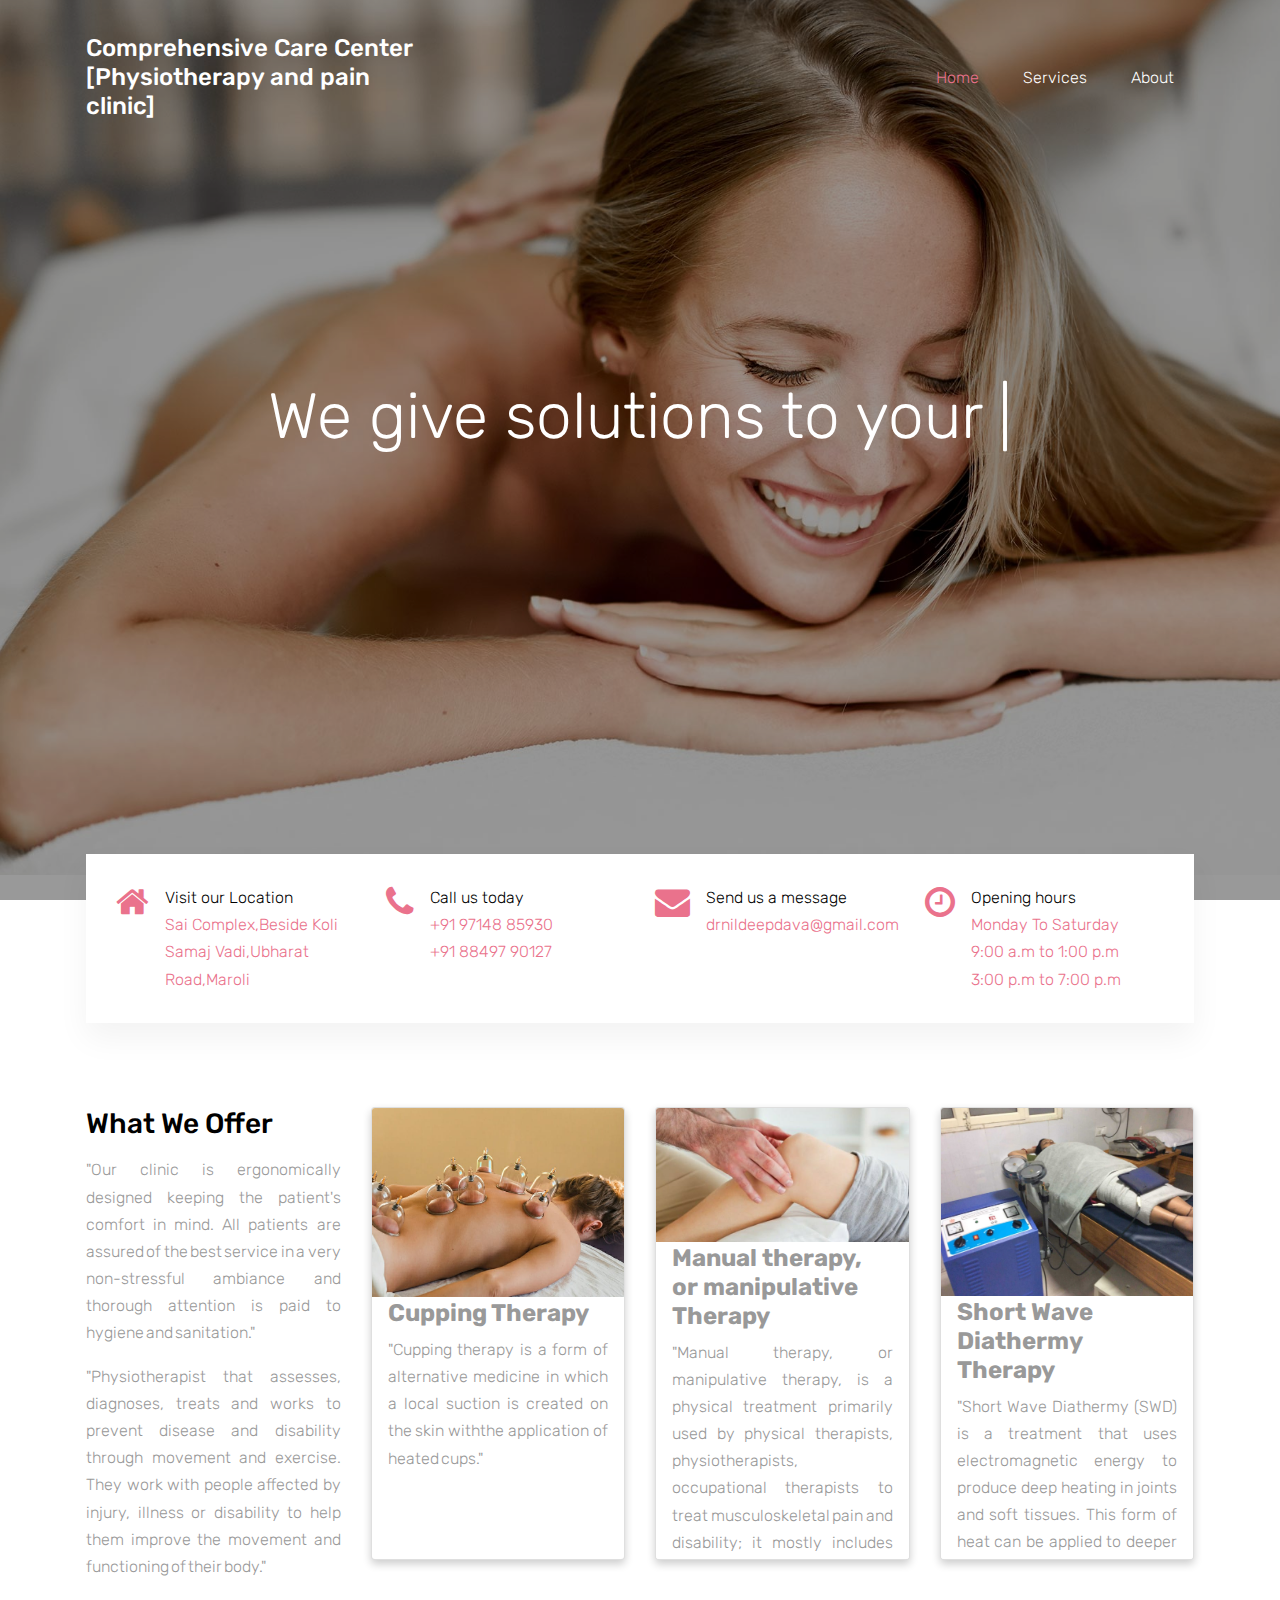
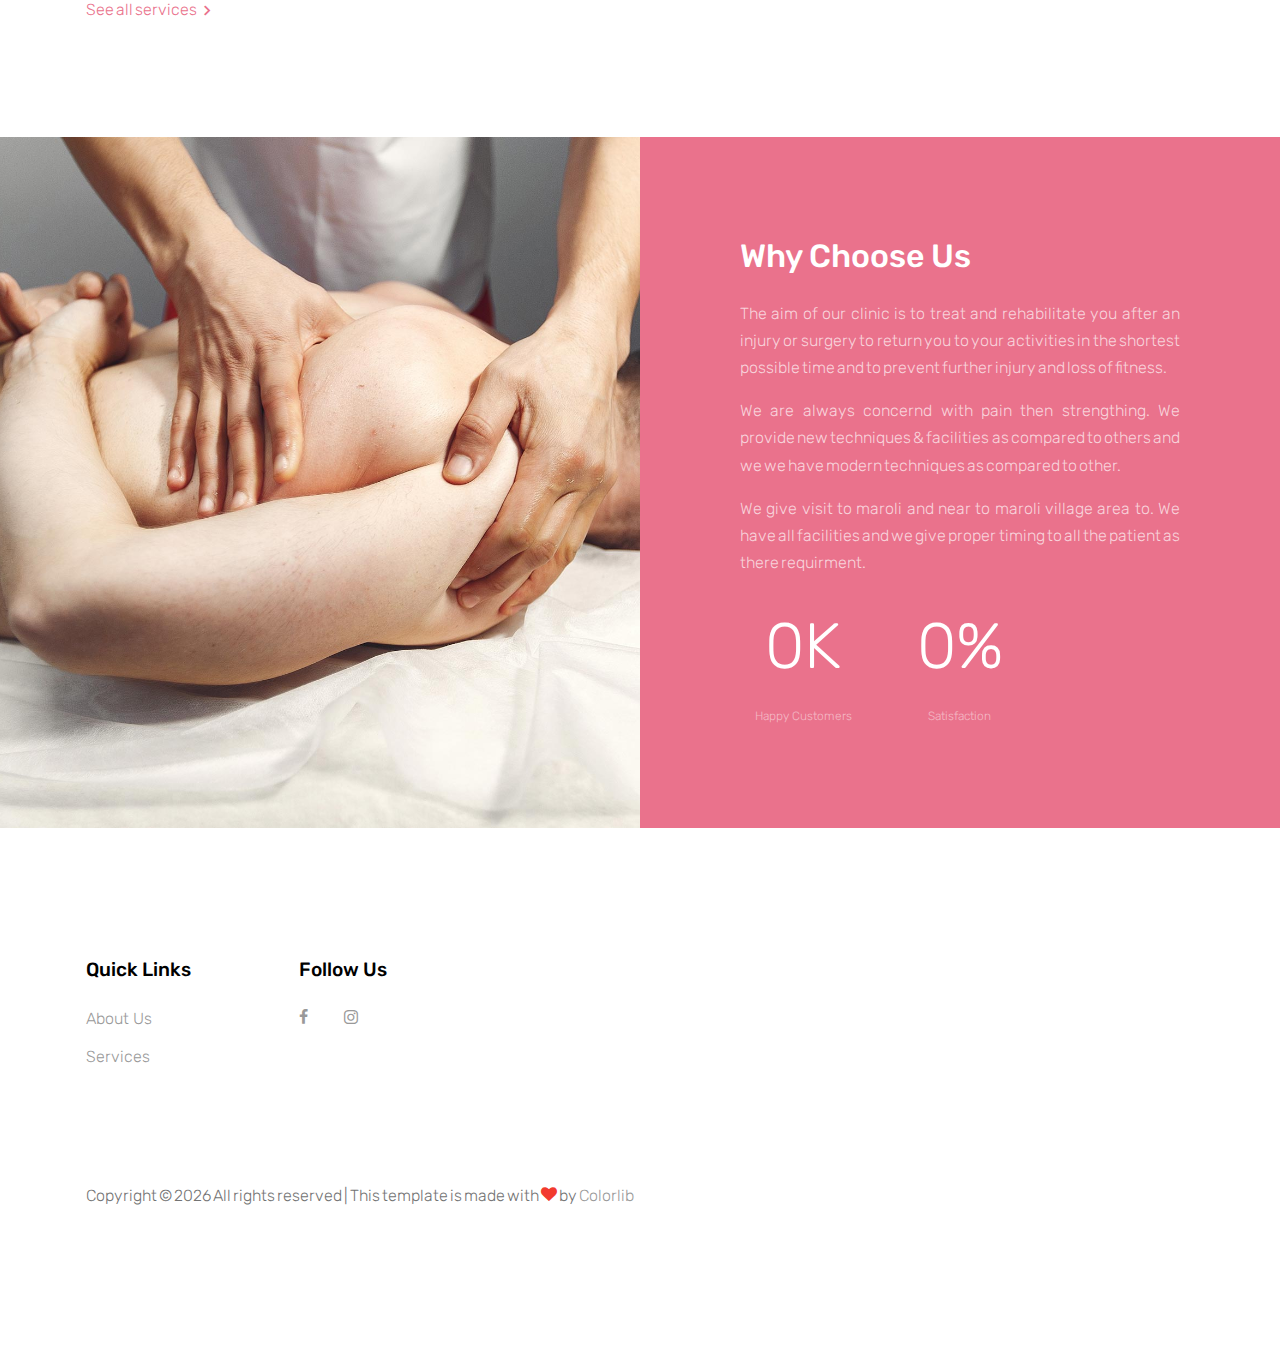
<file: index.html>
<!DOCTYPE html>
<html lang="en">

<head>
  <title>Comprehensive Care Center [Physiotherapy and pain clinic]</title>
  <link rel="icon" href="images/img_logo.jpg">
  <meta charset="utf-8">
  <meta name="viewport" content="width=device-width, initial-scale=1, shrink-to-fit=no">


  <link href="https://fonts.googleapis.com/css?family=Rubik:400,700" rel="stylesheet">

  <link rel="stylesheet" href="fonts/icomoon/style.css">

  <link rel="stylesheet" href="css/bootstrap.min.css">
  <link rel="stylesheet" href="css/magnific-popup.css">
  <link rel="stylesheet" href="css/jquery-ui.css">
  <link rel="stylesheet" href="css/owl.carousel.min.css">
  <link rel="stylesheet" href="css/owl.theme.default.min.css">

  <link rel="stylesheet" href="css/bootstrap-datepicker.css">

  <link rel="stylesheet" href="fonts/flaticon/font/flaticon.css">

  <link rel="stylesheet" href="css/aos.css">
  <link rel="stylesheet" href="css/rangeslider.css">

  <link rel="stylesheet" href="css/style.css">

</head>

<body>

  <div class="site-wrap">

    <div class="site-mobile-menu">
      <div class="site-mobile-menu-header">
        <div class="site-mobile-menu-close mt-3">
          <span class="icon-close2 js-menu-toggle"></span>
        </div>
      </div>
      <div class="site-mobile-menu-body"></div>
    </div>

    <header class="site-navbar" role="banner">

      <div class="container">
        <div class="row align-items-center">

          <div class="col-11 col-xl-4">
            <h1 class="mb-0 site-logo"><a href="index.html" class="text-white mb-0">Comprehensive Care Center
                [Physiotherapy and pain clinic]</a></h1>
          </div>
          <div class="col-12 col-md-8 d-none d-xl-block">
            <nav class="site-navigation position-relative text-right" role="navigation">

              <ul class="site-menu js-clone-nav mr-auto d-none d-lg-block">
                <li class="active"><a href="index.html"><span>Home</span></a></li>
                <li><a href="services.html"><span>Services</span></a></li>
                <li><a href="about.html"><span>About</span></a></li>
              </ul>
            </nav>
          </div>


          <div class="d-inline-block d-xl-none ml-md-0 mr-auto py-3" style="position: relative; top: 3px;"><a href="#"
              class="site-menu-toggle js-menu-toggle text-white"><span class="icon-menu h3"></span></a></div>

        </div>

      </div>
  </div>

  </header>





  <div class="site-blocks-cover overlay" style="background-image: url(images/hero_bg_1.jpg);" data-aos="fade"
    data-stellar-background-ratio="0.5">
    <div class="container">
      <div class="row align-items-center justify-content-center text-center">

        <div class="col-md-10">

          <div class="row justify-content-center mb-4">
            <div class="col-md-10 text-center">
              <h1 data-aos="fade-up" class="mb-5">We give solutions to your <span class="typed-words"></span></h1>
            </div>
          </div>

        </div>
      </div>
    </div>
  </div>



  <div class="block-quick-info-2">
    <div class="container">
      <div class="block-quick-info-2-inner">
        <div class="row">
          <div class="col-sm-6 col-md-6 col-lg-3 mb-3 mb-lg-0">
            <div class="d-flex quick-info-2">
              <span style="font-size: 35px;" class="icon icon-home mr-3"></span>
              <div class="text">
                <strong class="d-block heading">Visit our Location</strong>
                <span class="excerpt"><a href="https://www.google.com/maps/@21.0254006,72.8778471,17.97z">Sai
                    Complex,Beside Koli Samaj Vadi,Ubharat Road,Maroli</a></span>

              </div>
            </div>
          </div>
          <div class="col-sm-6 col-md-6 col-lg-3 mb-3 mb-lg-0">
            <div class="d-flex quick-info-2">
              <span style="font-size: 35px;" class="icon icon-phone mr-3"></span>
              <div class="text">
                <strong class="d-block heading">Call us today</strong>
                <span style="color:#ea728c" class="excerpt">+91 97148 85930</span><br />
                <span style="color:#ea728c" class="excerpt">+91 88497 90127</span>
              </div>
            </div>
          </div>
          <div class="col-sm-6 col-md-6 col-lg-3 mb-3 mb-lg-0">
            <div class="d-flex quick-info-2">
              <span style="font-size: 35px;" class="icon icon-envelope mr-3"></span>
              <div class="text">
                <strong class="d-block heading">Send us a message</strong>
                <span style="color:#ea728c" class="excerpt">drnildeepdava@gmail.com</span>
              </div>
            </div>
          </div>
        
          <div class="col-sm-6 col-md-6 col-lg-3 mb-3 mb-lg-0">
            <div class="d-flex quick-info-2">
              <span style="font-size: 35px;" class="icon icon-clock-o mr-3"></span>
              <div class="text">
                <strong class="d-block heading">Opening hours</strong>
                <div class="time_text" style="color:#ea728c">
                  <span>Monday To Saturday </span><br />
                  <span>9:00 a.m to 1:00 p.m </span><br />
                  <span>3:00 p.m to 7:00 p.m </span><br />
                </div>
              </div>
            </div>
          </div>
        </div>
      </div>
    </div>
  </div>

  <div class="block-services-1 py-5">
    <div class="container">
      <div class="row">
        <div class="mb-4 mb-lg-0 col-sm-6 col-md-6 col-lg-3">
          <h3 class="mb-3">What We Offer</h3>
          <div>
            <p>"Our clinic is ergonomically designed keeping the patient's comfort in mind. All patients are assured of
              the best service in a very non-stressful ambiance and thorough attention is paid to hygiene and
              sanitation."
            </p>
            <p>"Physiotherapist that assesses, diagnoses, treats and works to prevent disease and disability through
              movement and exercise. They work with people affected by injury, illness or disability to help them
              improve the movement and functioning of their body."</p>
          </div>
          <p><a href="services.html" class="d-inline-flex align-items-center block-service-1-more"><span>See all
                services</span> <span class="icon-keyboard_arrow_right icon"></span></a></p>
        </div>
        <div class="mb-4 mb-lg-0 col-sm-6 col-md-6 col-lg-3">
          <div class="card">
            <img src="images/Cuppingtherapy.jpeg" alt="img" style="width:100%">
            <div class="container">
              <h4><b>Cupping Therapy</b></h4>
              <p> "Cupping therapy is a form of alternative medicine in which a local suction is created on the skin
                withthe application of heated cups."</p>
            </div>
          </div>
        </div>
        <div class="mb-4 mb-lg-0 col-sm-6 col-md-6 col-lg-3">
          <div class="card">
            <img src="images/Manual_therapy.jpeg" alt="img" style="width:100%">
            <div class="container">
              <h4><b>Manual therapy, or manipulative Therapy</b></h4>
              <p>"Manual therapy, or manipulative therapy, is a physical treatment
                primarily used by physical therapists, physiotherapists, occupational therapists to treat
                musculoskeletal pain and disability; it mostly includes kneading and manipulation of muscles, joint
                mobilization and joint manipulation."</p>
            </div>
          </div>
        </div>

        <div class="mb-4 mb-lg-0 col-sm-6 col-md-6 col-lg-3">
          <div class="card">
            <img src="images/ShortWaveDiathermy.jpeg" alt="img" style="width:100%">
            <div class="container">
              <h4><b>Short Wave Diathermy Therapy</b></h4>
              <p>"Short Wave Diathermy (SWD) is a treatment that uses electromagnetic energy to produce deep heating in
                joints and soft tissues. This form of heat can be applied to deeper structures than other forms of heat
                treatment."</p>
            </div>
          </div>
        </div>

      </div>
    </div>
  </div>

  <div class="block-half-content-1 d-block d-lg-flex mt-5">
    <div class="block-half-content-img" style="background-image: url('images/hero_bg_2.jpg')">

    </div>
    <div class="block-half-content-text bg-primary">
      <div class="block-half-content-text-inner">
        <h2 class="block-half-content-heading mb-4">Why Choose Us</h2>
        <div class="block-half-content-excerpt">
          <p>The aim of our clinic is to treat and rehabilitate you after an injury or surgery to return you to your
            activities in the shortest possible time and to prevent further injury and loss of fitness.
          </p>
          <p>We are always concernd with pain then strengthing.
            We provide new techniques & facilities as compared to others and we we have modern techniques as compared to
            other.
          </p>

          <p>
            We give visit to maroli and near to maroli village area to.
            We have all facilities and we give proper timing to all the patient as there requirment.</p>
          </p>
        </div>
      </div>

      <div class="block-counter-1 section-counter">
        <div class="row">
          <div class="col-sm-4">
            <div class="counter">
              <div class="number-wrap">
                <span class="block-counter-1-number" data-number="3">0</span><span class="append">K</span>
              </div>
              <span class="block-counter-1-caption">Happy Customers</span>
            </div>
          </div>
          <div class="col-sm-4">
            <div class="counter">
              <div class="number-wrap">
                <span class="block-counter-1-number" data-number="100">0</span><span class="append">%</span>
              </div>
              <span class="block-counter-1-caption">Satisfaction</span>
            </div>
          </div>
        </div>
      </div>
    </div>
  </div>

  <footer class="site-footer">
    <div class="container">
      <div class="row">
        <div class="col-md-9">
          <div class="row">
            <div class="col-md-6 mb-5 mb-lg-0 col-lg-3">
              <h2 class="footer-heading mb-4">Quick Links</h2>
              <ul class="list-unstyled">
                <li><a href="about.html">About Us</a></li>
                <li><a href="services.html">Services</a></li>
              </ul>
            </div>


            <div class="col-md-6 mb-5 mb-lg-0 col-lg-3">
              <h2 class="footer-heading mb-4">Follow Us</h2>
              <a href="https://www.facebook.com/nil.dava.7" class="pl-0 pr-3"><span class="icon-facebook"></span></a>
              <a href="https://www.instagram.com/physiotherapy_and_painclinic/?igshid=NDRkN2NkYzU="
                class="pl-3 pr-3"><span class="icon-instagram"></span></a>
            </div>
          </div>
        </div>

      </div>
      <div class="row pt-5 mt-5">
        <div class="col-12 text-md-center text-left">
          <p>
            <!-- Link back to Colorlib can't be removed. Template is licensed under CC BY 3.0. -->
            Copyright &copy;
            <script>document.write(new Date().getFullYear());</script> All rights reserved | This template is made with
            <i class="icon-heart text-danger" aria-hidden="true"></i> by <a href="https://colorlib.com"
              target="_blank">Colorlib</a>
            <!-- Link back to Colorlib can't be removed. Template is licensed under CC BY 3.0. -->
          </p>
        </div>
      </div>
    </div>
  </footer>
  </div>

  <script src="js/jquery-3.3.1.min.js"></script>
  <script src="js/jquery-migrate-3.0.1.min.js"></script>
  <script src="js/jquery-ui.js"></script>
  <script src="js/popper.min.js"></script>
  <script src="js/bootstrap.min.js"></script>
  <script src="js/owl.carousel.min.js"></script>
  <script src="js/jquery.stellar.min.js"></script>
  <script src="js/jquery.countdown.min.js"></script>
  <script src="js/jquery.magnific-popup.min.js"></script>
  <script src="js/jquery.animateNumber.min.js"></script>
  <script src="js/jquery.waypoints.min.js"></script>

  <script src="js/bootstrap-datepicker.min.js"></script>
  <script src="js/aos.js"></script>
  <script src="js/rangeslider.min.js"></script>


  <script src="js/typed.js"></script>
  <script>
    var typed = new Typed('.typed-words', {
      strings: ["pain", " stress", " fatigue"],
      typeSpeed: 80,
      backSpeed: 80,
      backDelay: 4000,
      startDelay: 1000,
      loop: true,
      showCursor: true
    });
  </script>

  <script src="js/main.js"></script>

</body>

</html>
</file>
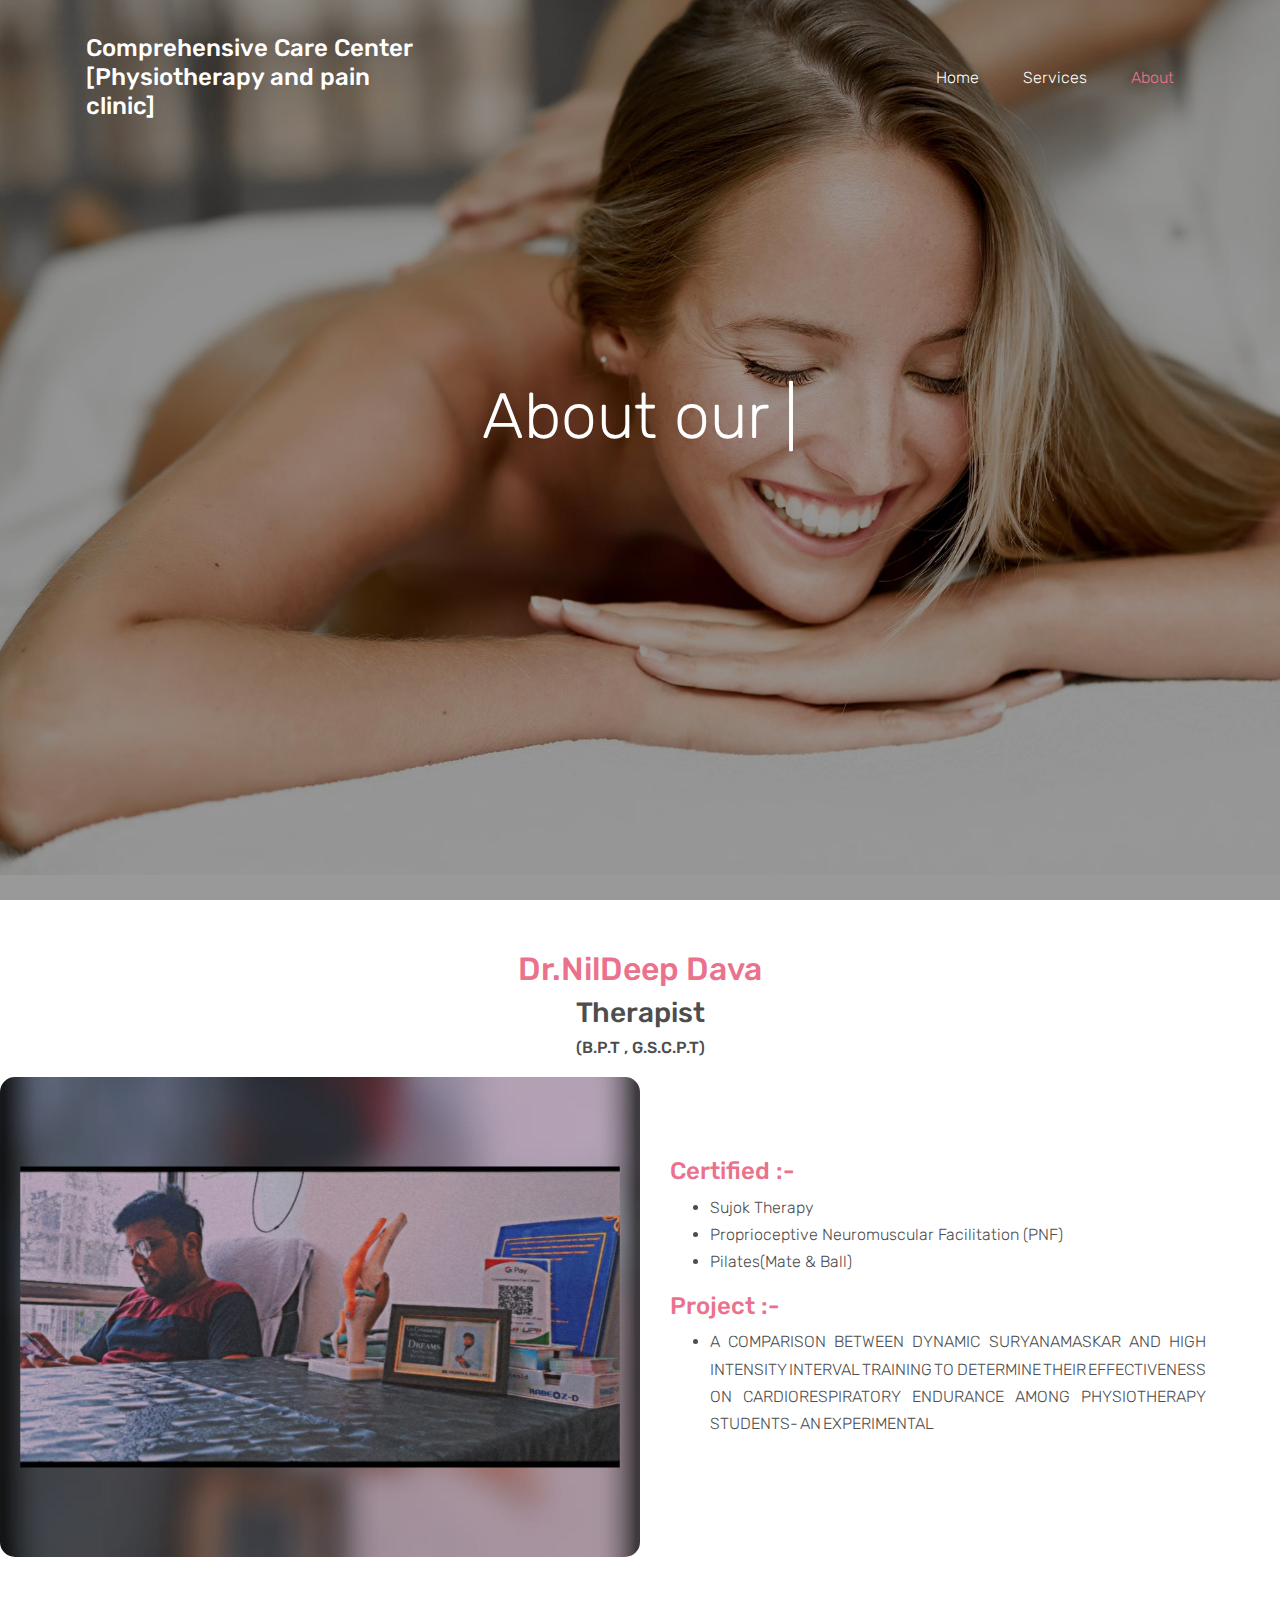
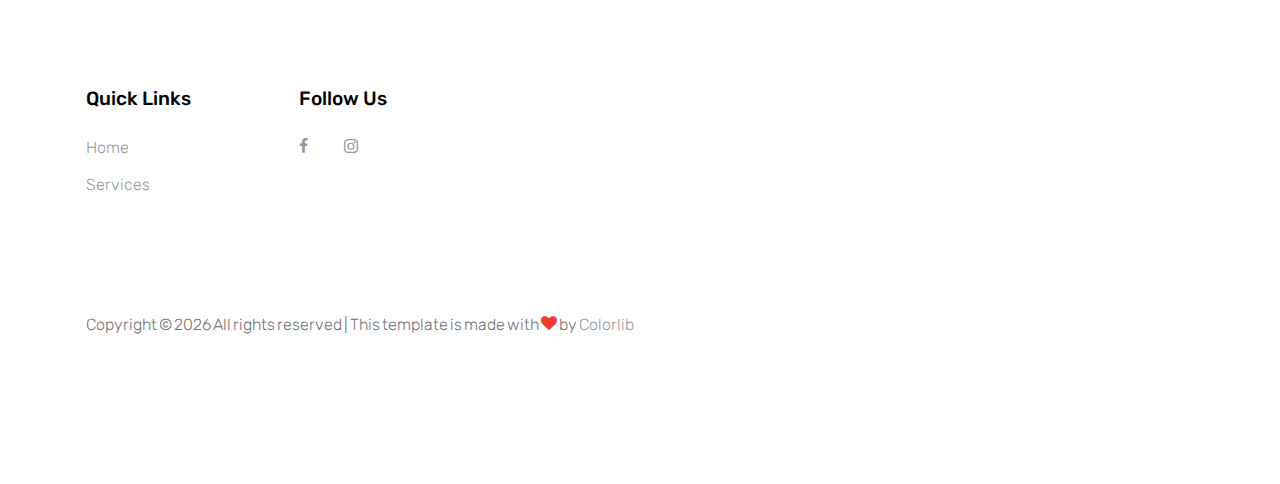
<file: about.html>
<!DOCTYPE html>
<html lang="en">

<head>
  <title>Comprehensive Care Center</title>
  <meta charset="utf-8" />
  <meta name="viewport" content="width=device-width, initial-scale=1, shrink-to-fit=no" />

  <link href="https://fonts.googleapis.com/css?family=Rubik:400,700" rel="stylesheet" />

  <link rel="stylesheet" href="fonts/icomoon/style.css" />

  <link rel="stylesheet" href="css/bootstrap.min.css" />
  <link rel="stylesheet" href="css/magnific-popup.css" />
  <link rel="stylesheet" href="css/jquery-ui.css" />
  <link rel="stylesheet" href="css/owl.carousel.min.css" />
  <link rel="stylesheet" href="css/owl.theme.default.min.css" />

  <link rel="stylesheet" href="css/bootstrap-datepicker.css" />

  <link rel="stylesheet" href="fonts/flaticon/font/flaticon.css" />

  <link rel="stylesheet" href="css/aos.css" />
  <link rel="stylesheet" href="css/rangeslider.css" />

  <link rel="stylesheet" href="css/style.css" />
</head>

<body>
  <div class="site-wrap">
    <div class="site-mobile-menu">
      <div class="site-mobile-menu-header">
        <div class="site-mobile-menu-close mt-3">
          <span class="icon-close2 js-menu-toggle"></span>
        </div>
      </div>
      <div class="site-mobile-menu-body"></div>
    </div>


    <header class="site-navbar" role="banner">

      <div class="container">
        <div class="row align-items-center">

          <div class="col-11 col-xl-4">
            <h1 class="mb-0 site-logo"><a href="index.html" class="text-white mb-0">Comprehensive Care Center
                [Physiotherapy and pain clinic]</a></h1>
          </div>
          <div class="col-12 col-md-8 d-none d-xl-block">
            <nav class="site-navigation position-relative text-right" role="navigation">

              <ul class="site-menu js-clone-nav mr-auto d-none d-lg-block">
                <li><a href="index.html"><span>Home</span></a></li>
                <li><a href="services.html"><span>Services</span></a></li>
                <li class="active"><a href="about.html"><span>About</span></a></li>
              </ul>
            </nav>
          </div>


          <div class="d-inline-block d-xl-none ml-md-0 mr-auto py-3" style="position: relative; top: 3px;"><a href="#"
              class="site-menu-toggle js-menu-toggle text-white"><span class="icon-menu h3"></span></a></div>

        </div>

      </div>
  </div>

  </header>

  <div class="site-blocks-cover overlay" style="background-image: url(images/hero_bg_1.jpg)" data-aos="fade"
    data-stellar-background-ratio="0.5">
    <div class="container">
      <div class="row align-items-center justify-content-center text-center">
        <div class="col-md-10">
          <div class="row justify-content-center mb-4">
            <div class="col-md-10 text-center">
              <h1 data-aos="fade-up" class="mb-5">
                About our <span class="typed-words"></span>
              </h1>
            </div>
          </div>
        </div>
      </div>
    </div>
  </div>


  <div class="about_container">
    <h2 class="text-primary">Dr.NilDeep Dava</h2>
    <h3>Therapist</h3>
    <h6>(B.P.T , G.S.C.P.T)</h6>
  </div>


  <div class="about_dr_details">

    <img src="images/img_dr1.jpg" alt="Loading..!" class="dr_img">
    <div class="dr_information">
      <div class="Certified">
        <h4 style="color: #ea728c">Certified :- </h4>
        <ul>
          <li>Sujok Therapy</li>
          <li>Proprioceptive Neuromuscular Facilitation (PNF)</li>
          <li>Pilates(Mate & Ball)</li>
        </ul>
      </div>
      <h4 style="color: #ea728c">Project :-</h4>
      <ul>
        <li>
          <div class="text_about_project">
            A COMPARISON BETWEEN DYNAMIC SURYANAMASKAR AND HIGH INTENSITY INTERVAL TRAINING TO DETERMINE THEIR
            EFFECTIVENESS ON CARDIORESPIRATORY ENDURANCE AMONG PHYSIOTHERAPY STUDENTS- AN EXPERIMENTAL
          </div>
        </li>
      </ul>

    </div>
  </div>


  <footer class="site-footer">
    <div class="container">
      <div class="row">
        <div class="col-md-9">
          <div class="row">
            <div class="col-md-6 mb-5 mb-lg-0 col-lg-3">
              <h2 class="footer-heading mb-4">Quick Links</h2>
              <ul class="list-unstyled">
                <li><a href="index.html">Home</a></li>
                <li><a href="services.html">Services</a></li>
              </ul>
            </div>

            <div class="col-md-6 mb-5 mb-lg-0 col-lg-3">
              <h2 class="footer-heading mb-4">Follow Us</h2>
              <a href="https://www.facebook.com/nil.dava.7" class="pl-0 pr-3"><span class="icon-facebook"></span></a>

              <a href="https://www.instagram.com/physiotherapy_and_painclinic/?igshid=NDRkN2NkYzU="
                class="pl-3 pr-3"><span class="icon-instagram"></span></a>

            </div>
          </div>
        </div>
      </div>
      <div class="row pt-5 mt-5">
        <div class="col-12 text-md-center text-left">
          <p>
            <!-- Link back to Colorlib can't be removed. Template is licensed under CC BY 3.0. -->
            Copyright &copy;
            <script>
              document.write(new Date().getFullYear());
            </script>
            All rights reserved | This template is made with
            <i class="icon-heart text-danger" aria-hidden="true"></i> by
            <a href="https://colorlib.com" target="_blank">Colorlib</a>
            <!-- Link back to Colorlib can't be removed. Template is licensed under CC BY 3.0. -->
          </p>
        </div>
      </div>
    </div>
  </footer>
  </div>

  <script src="js/jquery-3.3.1.min.js"></script>
  <script src="js/jquery-migrate-3.0.1.min.js"></script>
  <script src="js/jquery-ui.js"></script>
  <script src="js/popper.min.js"></script>
  <script src="js/bootstrap.min.js"></script>
  <script src="js/owl.carousel.min.js"></script>
  <script src="js/jquery.stellar.min.js"></script>
  <script src="js/jquery.countdown.min.js"></script>
  <script src="js/jquery.magnific-popup.min.js"></script>
  <script src="js/jquery.animateNumber.min.js"></script>
  <script src="js/jquery.waypoints.min.js"></script>

  <script src="js/bootstrap-datepicker.min.js"></script>
  <script src="js/aos.js"></script>
  <script src="js/rangeslider.min.js"></script>

  <script src="js/typed.js"></script>
  <script>
    var typed = new Typed(".typed-words", {
      strings: ["Comprehensive Care Center"],
      typeSpeed: 80,
      backSpeed: 80,
      backDelay: 4000,
      startDelay: 1000,
      loop: false,
      showCursor: true,
    });
  </script>

  <script src="js/main.js"></script>
</body>

</html>
</file>
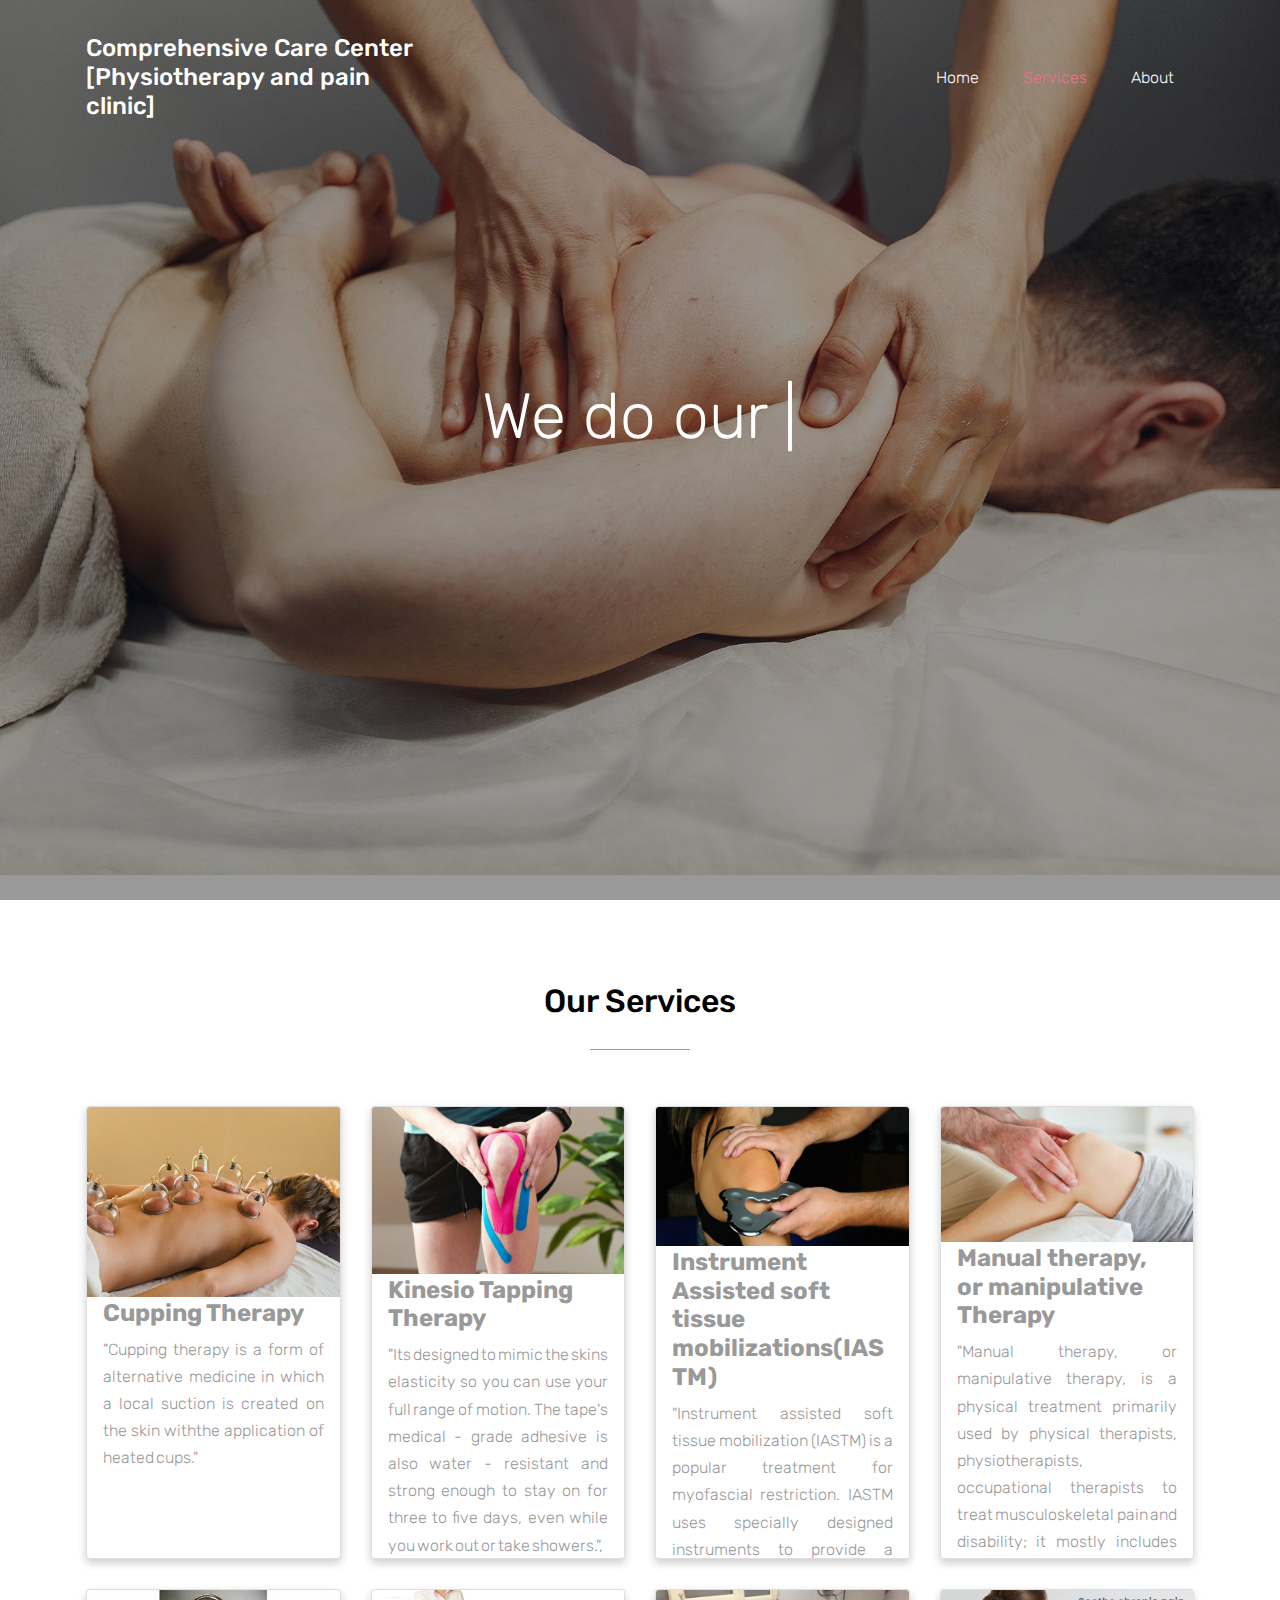
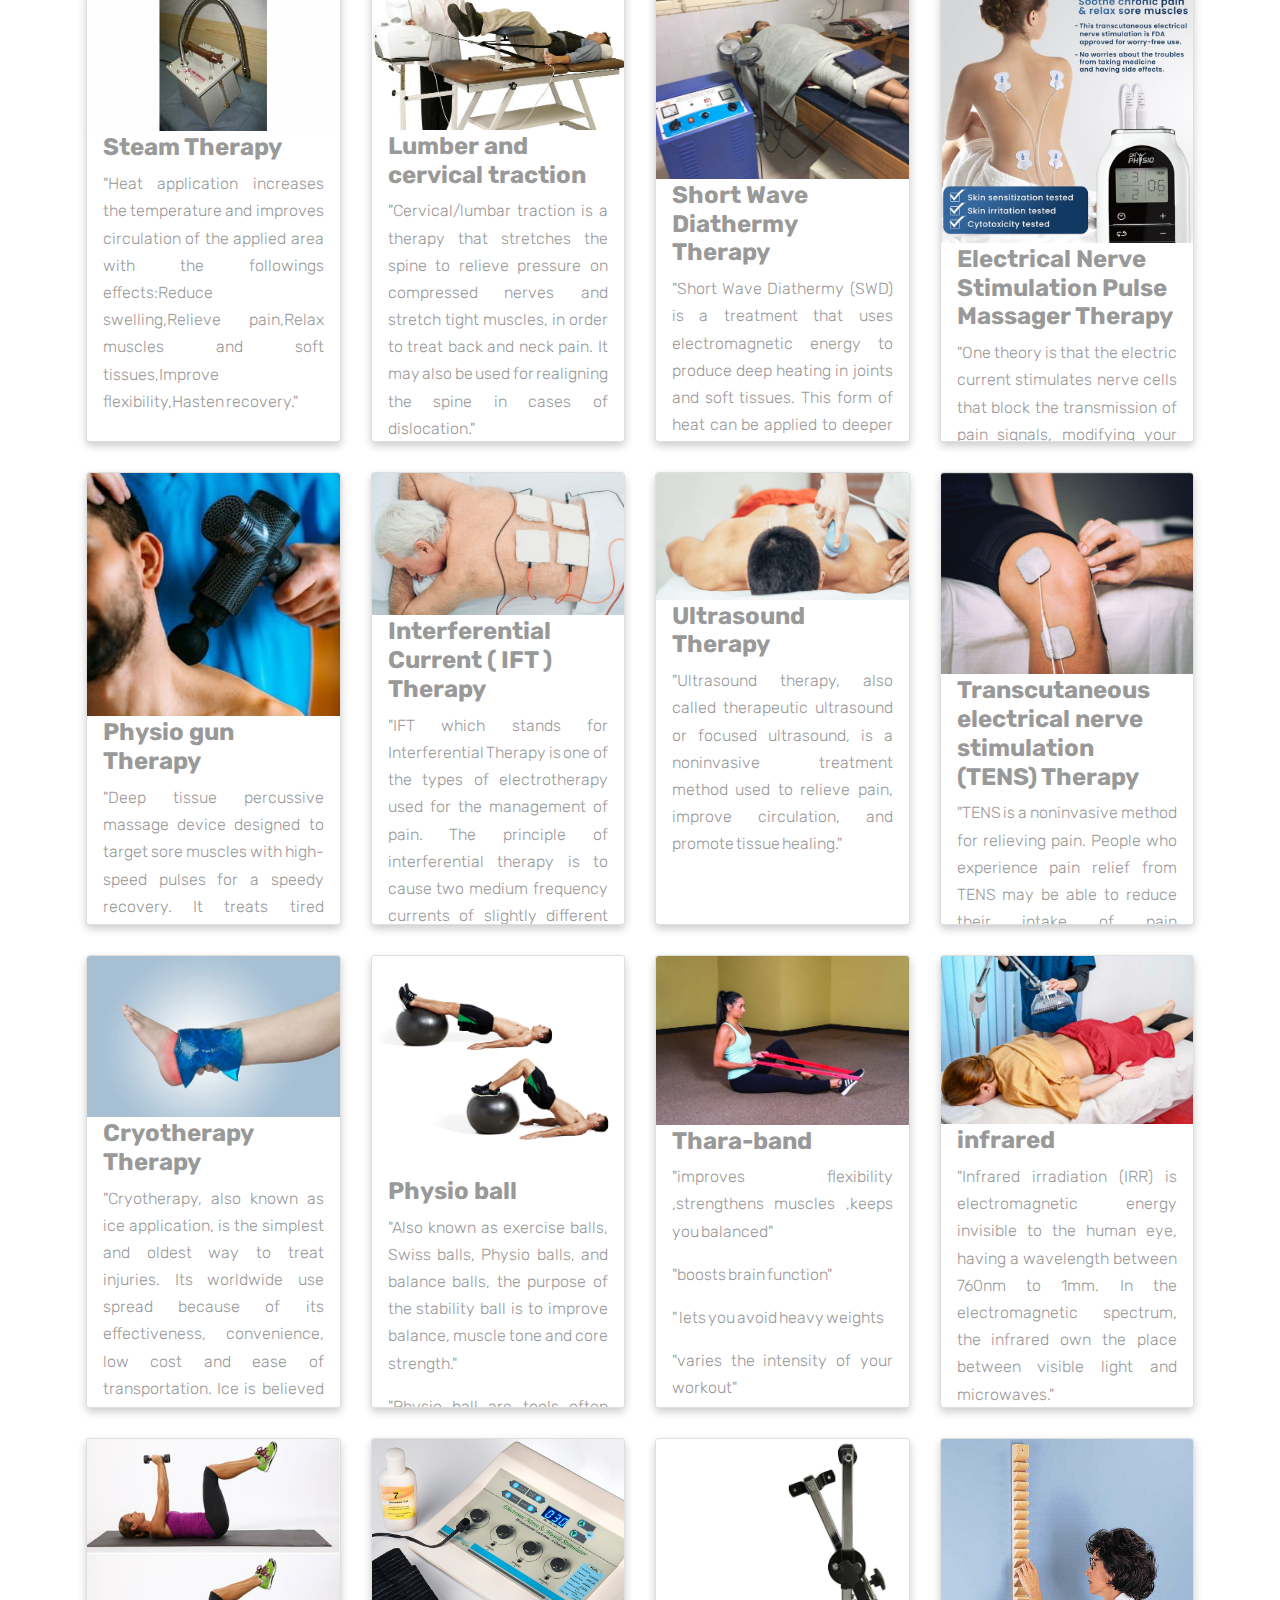
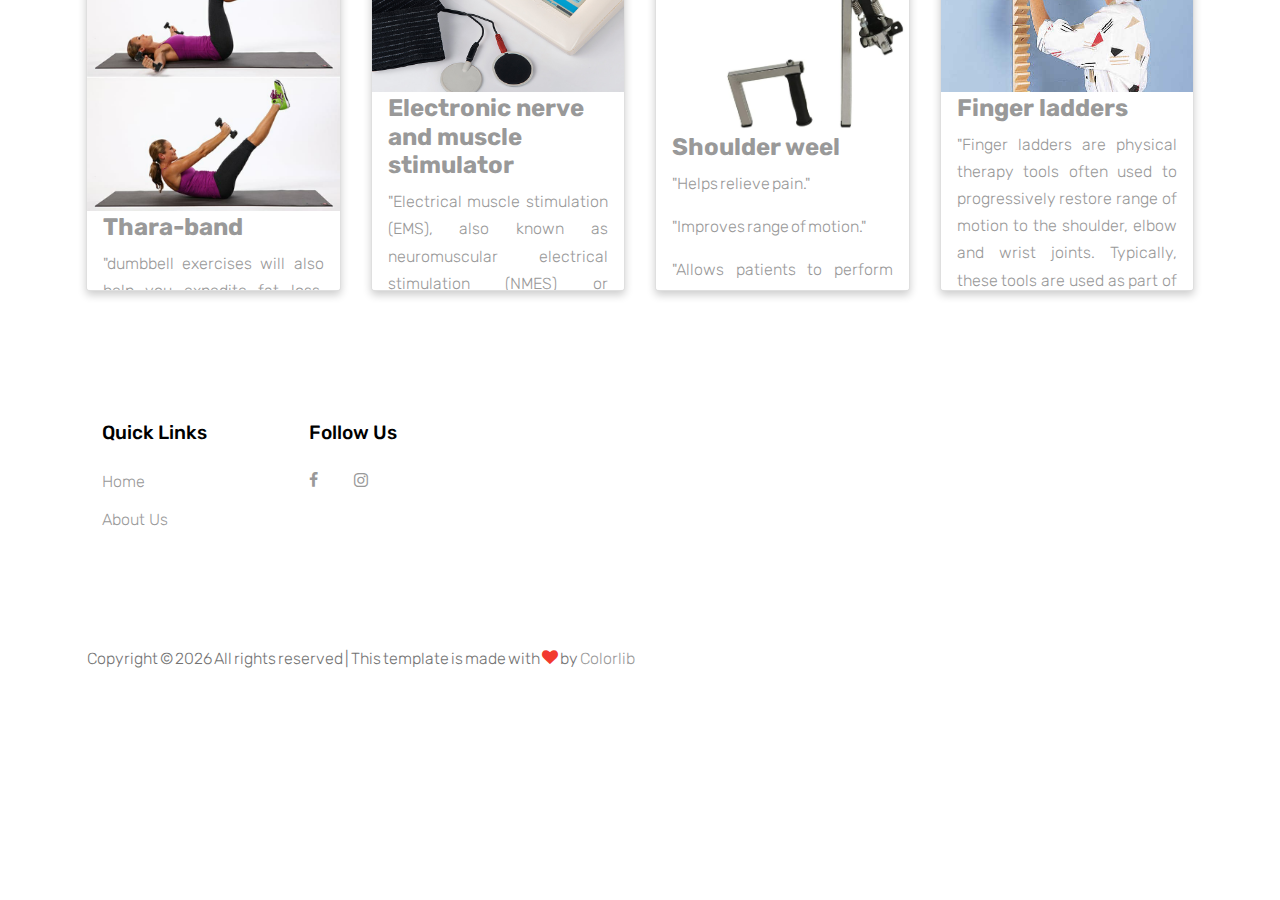
<file: services.html>
<!DOCTYPE html>
<html lang="en">

<head>
  <title>Comprehensive Care Center</title>
  <meta charset="utf-8">
  <meta name="viewport" content="width=device-width, initial-scale=1, shrink-to-fit=no">


  <link href="https://fonts.googleapis.com/css?family=Rubik:400,700" rel="stylesheet">

  <link rel="stylesheet" href="fonts/icomoon/style.css">

  <link rel="stylesheet" href="css/bootstrap.min.css">
  <link rel="stylesheet" href="css/magnific-popup.css">
  <link rel="stylesheet" href="css/jquery-ui.css">
  <link rel="stylesheet" href="css/owl.carousel.min.css">
  <link rel="stylesheet" href="css/owl.theme.default.min.css">

  <link rel="stylesheet" href="css/bootstrap-datepicker.css">

  <link rel="stylesheet" href="fonts/flaticon/font/flaticon.css">

  <link rel="stylesheet" href="css/aos.css">
  <link rel="stylesheet" href="css/rangeslider.css">

  <link rel="stylesheet" href="css/style.css">

</head>

<body>

  <div class="site-wrap">

    <div class="site-mobile-menu">
      <div class="site-mobile-menu-header">
        <div class="site-mobile-menu-close mt-3">
          <span class="icon-close2 js-menu-toggle"></span>
        </div>
      </div>
      <div class="site-mobile-menu-body"></div>
    </div>

    <header class="site-navbar" role="banner">

      <div class="container">
        <div class="row align-items-center">

          <div class="col-11 col-xl-4">
            <h1 class="mb-0 site-logo"><a href="index.html" class="text-white mb-0">Comprehensive Care Center
                [Physiotherapy and pain clinic]</a></h1>
          </div>
          <div class="col-12 col-md-8 d-none d-xl-block">
            <nav class="site-navigation position-relative text-right" role="navigation">

              <ul class="site-menu js-clone-nav mr-auto d-none d-lg-block">
                <li><a href="index.html"><span>Home</span></a></li>
                <li class="active"><a href="services.html"><span>Services</span></a></li>
                <li><a href="about.html"><span>About</span></a></li>
              </ul>
            </nav>
          </div>
          <div class="d-inline-block d-xl-none ml-md-0 mr-auto py-3" style="position: relative; top: 3px;"><a href="#"
              class="site-menu-toggle js-menu-toggle text-white"><span class="icon-menu h3"></span></a></div>

        </div>
      </div>
  </div>

  </header>





  <div class="site-blocks-cover overlay" style="background-image: url(images/hero_bg_2.jpg);" data-aos="fade"
    data-stellar-background-ratio="0.5">
    <div class="container">
      <div class="row align-items-center justify-content-center text-center">

        <div class="col-md-10">

          <div class="row justify-content-center mb-4">
            <div class="col-md-10 text-center">
              <h1 data-aos="fade-up" class="mb-5">We do our <span class="typed-words"></span></h1>

            </div>
          </div>

        </div>
      </div>
    </div>
  </div>

  <div class="site-section block-services-1">
    <div class="container">
      <div class="row mb-5">
        <div class="col-md-12 text-center">
          <h2 class="site-section-heading text-center font-secondary text-black">Our Services</h2>
        </div>
      </div>

      <div class="therapy_container">
        <div class="card">
          <img src="images/Cuppingtherapy.jpeg" alt="img" style="width:100%">
          <div class="container">
            <h4><b>Cupping Therapy</b></h4>
            <p> "Cupping therapy is a form of alternative medicine in which a local suction is created on the skin
              withthe application of heated cups."</p>
          </div>
        </div>
        <div class="card">
          <img src="images/Kinesio_tapping.jpeg" alt="img" style="width:100%">
          <div class="container">
            <h4><b>Kinesio Tapping Therapy</b></h4>
            <p> "Its designed to mimic the skins elasticity so you can use your full range of motion. The tape's medical
              - grade adhesive is also water - resistant and strong enough to stay on for three to five days, even while
              you work out or take showers.",
            </p>
            <p> "If you’ve been injured, kinesiology tape might help improve circulation and reduce swelling in the area
              where you’re hurt."
            </p>
          </div>
        </div>
        <div class="card">
          <img src="images/iastm.jpeg" alt="img" style="width:100%">
          <div class="container">
            <h4><b>Instrument Assisted soft tissue mobilizations(IASTM)</b></h4>
            <p>"Instrument assisted soft tissue mobilization (IASTM) is a popular treatment for myofascial
              restriction. IASTM uses specially designed instruments to provide a mobilizing effect to scar tissue and
              myofascial adhesions."</p>
          </div>
        </div>
        <div class="card">
          <img src="images/Manual_therapy.jpeg" alt="img" style="width:100%">
          <div class="container">
            <h4><b>Manual therapy, or manipulative Therapy</b></h4>
            <p>"Manual therapy, or manipulative therapy, is a physical treatment
              primarily used by physical therapists, physiotherapists, occupational therapists to treat
              musculoskeletal pain and disability; it mostly includes kneading and manipulation of muscles, joint
              mobilization and joint manipulation."</p>
          </div>
        </div>
        <div class="card">
          <img src="images/steam.jpeg" alt="img" style="width:100%">
          <div class="container">
            <h4><b>Steam Therapy</b></h4>
            <p>"Heat application increases the temperature and improves circulation of the applied area with the
              followings effects:Reduce swelling,Relieve pain,Relax muscles and soft tissues,Improve
              flexibility,Hasten recovery."</p>
          </div>
        </div>
        <div class="card">
          <img src="images/lumbar-traction.jpg" alt="img" style="width:100%">
          <div class="container">
            <h4><b>Lumber and cervical traction</b></h4>
            <p>"Cervical/lumbar traction is a therapy that stretches the spine to relieve pressure on compressed
              nerves and stretch tight muscles, in order to treat back and neck pain. It may also be used for
              realigning the spine in cases of dislocation."</p>
          </div>
        </div>
        <div class="card">
          <img src="images/ShortWaveDiathermy.jpeg" alt="img" style="width:100%">
          <div class="container">
            <h4><b>Short Wave Diathermy Therapy</b></h4>
            <p>"Short Wave Diathermy (SWD) is a treatment that uses electromagnetic energy to produce deep heating in
              joints and soft tissues. This form of heat can be applied to deeper structures than other forms of heat
              treatment."</p>
          </div>
        </div>
        <div class="card">
          <img src="images/pulseele.jpg" alt="img" style="width:100%">
          <div class="container">
            <h4><b>Electrical Nerve Stimulation Pulse Massager Therapy</b></h4>
            <p>"One theory is that the electric current stimulates nerve cells that block the transmission of pain
              signals, modifying your perception of pain. The other theory is that nerve stimulation raises the level
              of endorphins, which are the body's natural pain-killing chemical. The endorphins then block the
              perception of pain."</p>
          </div>
        </div>
        <div class="card">
          <img src="images/Physio_gun.jpeg" alt="img" style="width:100%">
          <div class="container">
            <h4><b>Physio gun Therapy</b></h4>
            <p>"Deep tissue percussive massage device designed to target sore muscles with high-speed pulses for a
              speedy recovery. It treats tired muscles efficiently and fastens the post-workout muscle recovery with a
              professional massage. It promotes blood circulation by providing a deep targeted massage to the
              tissues."</p>
          </div>
        </div>
        <div class="card">
          <img src="images/IFT.jpeg" alt="img" style="width:100%">
          <div class="container">
            <h4><b>Interferential Current ( IFT ) Therapy</b></h4>
            <p>"IFT which stands for Interferential Therapy is one of the types of electrotherapy used for the
              management of pain. The principle of interferential therapy is to cause two medium frequency currents of
              slightly different frequencies to interfere with one another.It is basically used for the treatment of
              Chronic, Post Traumatic, and Post-surgical pains."</p>
          </div>
        </div>
        <div class="card">
          <img src="images/Ultrasound_Therapy.jpeg" alt="img" style="width:100%">
          <div class="container">
            <h4><b>Ultrasound Therapy</b></h4>
            <p>"Ultrasound therapy, also called therapeutic ultrasound or focused ultrasound, is a noninvasive
              treatment method used to relieve pain, improve circulation, and promote tissue healing."</p>

          </div>
        </div>
        <div class="card">
          <img src="images/TENS.jpg" alt="img" style="width:100%">
          <div class="container">
            <h4><b>Transcutaneous electrical nerve stimulation (TENS) Therapy</b></h4>
            <p>"TENS is a noninvasive method for relieving pain. People who experience pain relief from TENS may be
              able to reduce their intake of pain medications"</p>
          </div>
        </div>
        <div class="card">
          <img src="images/Cryotherapy.jpeg" alt="img" style="width:100%">
          <div class="container">
            <h4><b>Cryotherapy Therapy</b></h4>
            <p>"Cryotherapy, also known as ice application, is the simplest and oldest way to treat injuries. Its
              worldwide use spread because of its effectiveness, convenience, low cost and ease of transportation. Ice
              is believed to control pain by instigating local anaesthesia. It also decreases oedema, nerve conduction
              velocities, cellular metabolism and local blood flow. The effect of the cryotherapy depends on the
              method, the duration, temperature of the ice and the depth of the subcutaneous fat."</p>

          </div>
        </div>
        <div class="card">
          <img src="images/Physio_ball.jpg" alt="img" style="width:100%">
          <div class="container">
            <h4><b> Physio ball</b></h4>
            <p>"Also known as exercise balls, Swiss balls, Physio balls, and balance balls, the purpose of the
              stability ball is to improve balance, muscle tone and core strength."</p>
            <p>"Physio ball are tools often used in exercise, physical therapy, athletic training, and other ways to
              benefit the body by becoming stronger."</p>
          </div>
        </div>
        <div class="card">
          <img src="images/Thara-band.jpeg" alt="img" style="width:100%">
          <div class="container">
            <h4><b>Thara-band</b></h4>
            <p>"improves flexibility ,strengthens muscles ,keeps you balanced"</p>
            <p>"boosts brain function"</p>
            <p>" lets you avoid heavy weights</p>
            <p>"varies the intensity of your workout"</p>
            <p>"plays nice with pain and injury" </p>
          </div>
        </div>
        <div class="card">
          <img src="images/infrared.jpeg" alt="img" style="width:100%">
          <div class="container">
            <h4><b>infrared</b></h4>
            <p>"Infrared irradiation (IRR) is electromagnetic energy invisible to the human eye, having a wavelength
              between 760nm to 1mm. In the electromagnetic spectrum, the infrared own the place between visible light
              and microwaves."</p>
            <p>"It used for the relief of pain and stiffness and to enhance healing of soft tissue lesions and skin
              condition, by producing the superficial thermal effect in the tissues."</p>

          </div>
        </div>
        <div class="card">
          <img src="images/dumbbell.jpeg" alt="img" style="width:100%">
          <div class="container">
            <h4><b> Thara-band</b></h4>
            <p>"dumbbell exercises will also help you expedite fat loss, develop total-body strength, build maximum
              muscle mass and even level up your cardio."</p>
            <p>"Dumbbell exercises are more advanced as they require more stabilisation and activation muscles that
              might not get used or missed in bilateral or barbell exercises."</p>
          </div>
        </div>
        <div class="card">
          <img src="images/Electronic.jpeg" alt="img" style="width:100%">
          <div class="container">
            <h4><b> Electronic nerve and muscle stimulator</b></h4>
            <p>"Electrical muscle stimulation (EMS), also known as neuromuscular electrical stimulation (NMES) or
              electromyostimulation, is the elicitation of muscle contraction using electric impulses."</p>
            <p>"it can be utilized as a strength training tool for healthy subjects and athletes; it could be used as
              a rehabilitation and preventive tool for people who are partially or totally immobilized; it could be
              utilized as a testing tool for evaluating the neural and/or muscular function in vivo; it could be used
              as a post-exercise recovery tool for athletes."</p>
          </div>
        </div>
        <div class="card">
          <img src="images/Shoulder_weel.jpeg" alt="img" style="width:100%">
          <div class="container">
            <h4><b>Shoulder weel</b></h4>
            <p>"Helps relieve pain."</p>
            <p>"Improves range of motion."</p>
            <p>"Allows patients to perform resistance exercises."</p>
            </p>
          </div>
        </div>
        <div class="card">
          <img src="images/Finger_ladder.jpg" alt="img" style="width:100%">
          <div class="container">
            <h4><b>Finger ladders</b></h4>
            <p>"Finger ladders are physical therapy tools often used to progressively restore range of motion to the
              shoulder, elbow and wrist joints. Typically, these tools are used as part of a rehabilitation program
              after injury to the rotator cuff or other joint injury"</p>
          </div>
        </div>
      </div>


      <footer class="site-footer">
        <div class="container">
          <div class="row">
            <div class="col-md-9">
              <div class="row">
                <div class="col-md-6 mb-5 mb-lg-0 col-lg-3">
                  <h2 class="footer-heading mb-4">Quick Links</h2>
                  <ul class="list-unstyled">
                    <li><a href="index.html">Home</a></li>
                    <li><a href="about.html">About Us</a></li>                    
                  </ul>
                </div>

                <div class="col-md-6 mb-5 mb-lg-0 col-lg-3">
                  <h2 class="footer-heading mb-4">Follow Us</h2>
                  <a href="#" class="pl-0 pr-3"><span class="icon-facebook"></span></a>
                  <a href="https://www.instagram.com/physiotherapy_and_painclinic/?igshid=NDRkN2NkYzU="
                    class="pl-3 pr-3"><span class="icon-instagram"></span></a>
                </div>
              </div>
            </div>

            <div class="row pt-5 mt-5">
              <div class="col-12 text-md-center text-left">
                <p>
                  <!-- Link back to Colorlib can't be removed. Template is licensed under CC BY 3.0. -->
                  Copyright &copy;
                  <script>document.write(new Date().getFullYear());</script> All rights reserved | This template is
                  made
                  with <i class="icon-heart text-danger" aria-hidden="true"></i> by <a href="https://colorlib.com"
                    target="_blank">Colorlib</a>
                  <!-- Link back to Colorlib can't be removed. Template is licensed under CC BY 3.0. -->
                </p>
              </div>
            </div>
          </div>
      </footer>
    </div>

    <script src="js/jquery-3.3.1.min.js"></script>
    <script src="js/jquery-migrate-3.0.1.min.js"></script>
    <script src="js/jquery-ui.js"></script>
    <script src="js/popper.min.js"></script>
    <script src="js/bootstrap.min.js"></script>
    <script src="js/owl.carousel.min.js"></script>
    <script src="js/jquery.stellar.min.js"></script>
    <script src="js/jquery.countdown.min.js"></script>
    <script src="js/jquery.magnific-popup.min.js"></script>
    <script src="js/jquery.animateNumber.min.js"></script>
    <script src="js/jquery.waypoints.min.js"></script>

    <script src="js/bootstrap-datepicker.min.js"></script>
    <script src="js/aos.js"></script>
    <script src="js/rangeslider.min.js"></script>


    <script src="js/typed.js"></script>
    <script>
      var typed = new Typed('.typed-words', {
        strings: ["services to ease your pain"],
        typeSpeed: 80,
        backSpeed: 80,
        backDelay: 4000,
        startDelay: 1000,
        loop: false,
        showCursor: true
      });
    </script>

    <script src="js/main.js"></script>
</body>

</html>
</file>
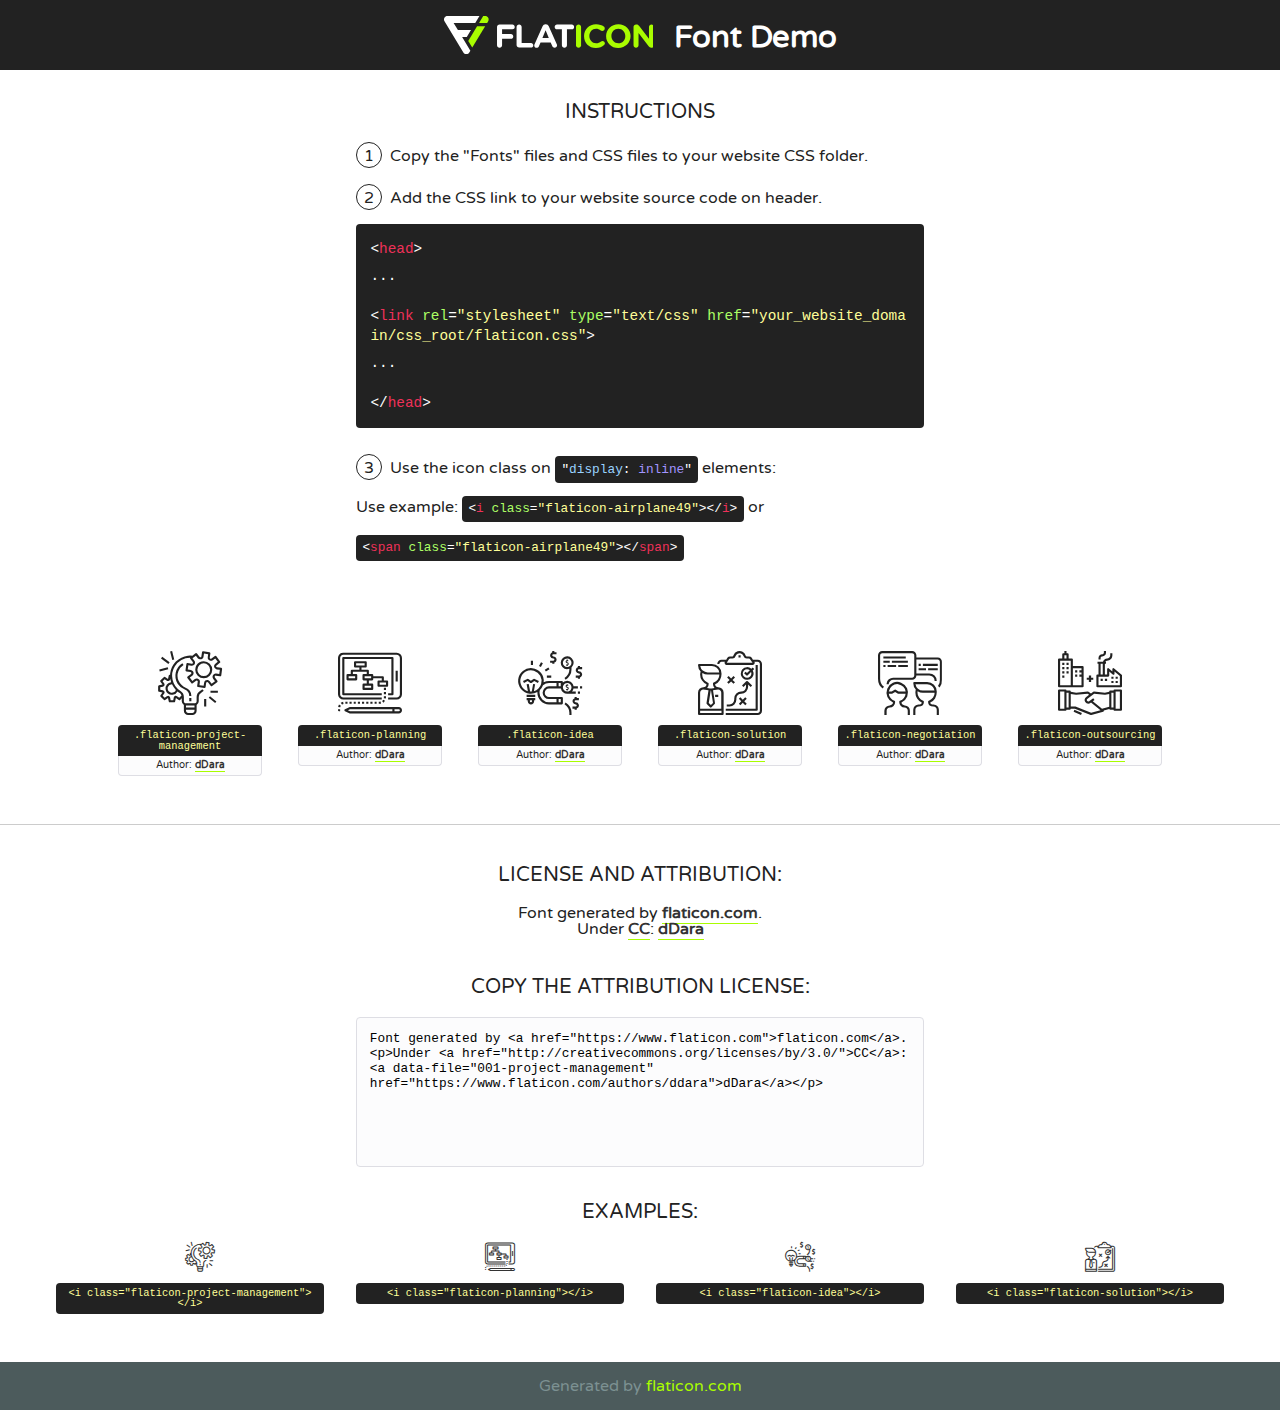
<file: fonts/flaticon/font/flaticon.html>
<!DOCTYPE html>
<!--
  Flaticon icon font: Flaticon
  Creation date: 30/08/2019 03:59
-->
<html>
<!DOCTYPE html>
<html>

<head>
    <title>Flaticon WebFont</title>
    <link href="http://fonts.googleapis.com/css?family=Varela+Round" rel="stylesheet" type="text/css" />
    <link rel="stylesheet" type="text/css" href="flaticon.css">
    <meta charset="UTF-8">
    <style>
    html, body, div, span, applet, object, iframe,
    h1, h2, h3, h4, h5, h6, p, blockquote, pre,
    a, abbr, acronym, address, big, cite, code,
    del, dfn, em, img, ins, kbd, q, s, samp,
    small, strike, strong, sub, sup, tt, var,
    b, u, i, center,
    dl, dt, dd, ol, ul, li,
    fieldset, form, label, legend,
    table, caption, tbody, tfoot, thead, tr, th, td,
    article, aside, canvas, details, embed, 
    figure, figcaption, footer, header, hgroup, 
    menu, nav, output, ruby, section, summary,
    time, mark, audio, video {
        margin: 0;
        padding: 0;
        border: 0;
        font-size: 100%;
        font: inherit;
        vertical-align: baseline;
    }
    /* HTML5 display-role reset for older browsers */
    article, aside, details, figcaption, figure, 
    footer, header, hgroup, menu, nav, section {
        display: block;
    }
    body {
        line-height: 1;
    }
    ol, ul {
        list-style: none;
    }
    blockquote, q {
        quotes: none;
    }
    blockquote:before, blockquote:after,
    q:before, q:after {
        content: '';
        content: none;
    }
    table {
        border-collapse: collapse;
        border-spacing: 0;
    }
    body {
        font-family: 'Varela Round', Helvetica, Arial, sans-serif;
        font-size: 16px;
        color: #222;
    }
    a {
        color: #333;
        border-bottom: 1px solid #a9fd00;
        font-weight: bold;
        text-decoration: none;
    }
    * {
        -moz-box-sizing: border-box;
        -webkit-box-sizing: border-box;
        box-sizing: border-box;
        margin: 0;
        padding: 0;
    }
    [class^="flaticon-"]:before, [class*=" flaticon-"]:before, [class^="flaticon-"]:after, [class*=" flaticon-"]:after {
        font-family: Flaticon;
        font-size: 30px;
        font-style: normal;
        margin-left: 20px;
        color: #333;
    }
    .wrapper {
        max-width: 600px;
        margin: auto;
        padding: 0 1em;
    }
    .title {
        font-size: 1.25em;
        text-align: center;
        margin-bottom: 1em;
        text-transform: uppercase;
    }
    header {
        text-align: center;
        background-color: #222;
        color: #fff;
        padding: 1em;
    }
    header .logo {
        width: 210px;
        height: 38px;
        display: inline-block;
        vertical-align: middle;
        margin-right: 1em;
        border: none;
    }
    header strong {
        font-size: 1.95em;
        font-weight: bold;
        vertical-align: middle;
        margin-top: 5px;
        display: inline-block;
    }
    .demo {
        margin: 2em auto;
        line-height: 1.25em;
    }
    .demo ul li {
        margin-bottom: 1em;
    }
    .demo ul li .num {
        color: #222;
        border-radius: 20px;
        display: inline-block;
        width: 26px;
        padding: 3px;
        height: 26px;
        text-align: center;
        margin-right: 0.5em;
        border: 1px solid #222;
    }
    .demo ul li code {
        background-color: #222;
        border-radius: 4px;
        padding: 0.25em 0.5em;
        display: inline-block;
        color: #fff;
        font-family: Consolas,Monaco,Lucida Console,Liberation Mono,DejaVu Sans Mono,Bitstream Vera Sans Mono,Courier New, monospace;
        font-weight: lighter;
        margin-top: 1em;
        font-size: 0.8em;
        word-break: break-all;
    }
    .demo ul li code.big {
        padding: 1em;
        font-size: 0.9em;
    }
    .demo ul li code .red {
        color: #EF3159;
    }
    .demo ul li code .green {
        color: #ACFF65;
    }
    .demo ul li code .yellow {
        color: #FFFF99;
    }
    .demo ul li code .blue {
        color: #99D3FF;
    }
    .demo ul li code .purple {
        color: #A295FF;
    }
    .demo ul li code .dots {
        margin-top: 0.5em;
        display: block;
    }
    #glyphs {
        border-bottom: 1px solid #ccc;
        padding: 2em 0;
        text-align: center;
    }
    .glyph {
        display: inline-block;
        width: 9em;
        margin: 1em;
        text-align: center;
        vertical-align: top;
        background: #FFF;
    }
    .glyph .glyph-icon {
        padding: 10px;
        display: block;
        font-family:"Flaticon";
        font-size: 64px;
        line-height: 1;
    }
    .glyph .glyph-icon:before {
        font-size: 64px;
        color: #222;
        margin-left: 0;
    }
    .class-name {
        font-size: 0.65em;
        background-color: #222;
        color: #fff;
        border-radius: 4px 4px 0 0;
        padding: 0.5em;
        color: #FFFF99;
        font-family: Consolas,Monaco,Lucida Console,Liberation Mono,DejaVu Sans Mono,Bitstream Vera Sans Mono,Courier New, monospace;
    }
    .author-name {
        font-size: 0.6em;
        background-color: #fcfcfd;
        border: 1px solid #DEDEE4;
        border-top: 0;
        border-radius: 0 0 4px 4px;
        padding: 0.5em;
    }
    .class-name:last-child {
        font-size: 10px;
        color:#888;
    }
    .class-name:last-child a {
        font-size: 10px;
        color:#555;
    }
    .class-name:last-child a:hover {
        color:#a9fd00;
    }
    .glyph > input {
        display: block;
        width: 100px;
        margin: 5px auto;
        text-align: center;
        font-size: 12px;
        cursor: text;
    }
    .glyph > input.icon-input {
        font-family:"Flaticon";
        font-size: 16px;
        margin-bottom: 10px;
    }
    .attribution .title {
        margin-top: 2em;
    }
    .attribution textarea {
        background-color: #fcfcfd;
        padding: 1em;
        border: none;
        box-shadow: none;
        border: 1px solid #DEDEE4;
        border-radius: 4px;
        resize: none;
        width: 100%;
        height: 150px;
        font-size: 0.8em;
        font-family: Consolas,Monaco,Lucida Console,Liberation Mono,DejaVu Sans Mono,Bitstream Vera Sans Mono,Courier New, monospace;
        -webkit-appearance: none;
    }
    .iconsuse {
        margin: 2em auto;
        text-align: center;
        max-width: 1200px;
    }
    .iconsuse:after {
        content: '';
        display: table;
        clear: both;
    }
    .iconsuse .image {
        float: left;
        width: 25%;
        padding: 0 1em;
    }
    .iconsuse .image p {
        margin-bottom: 1em;
    }
    .iconsuse .image span {
        display: block;
        font-size: 0.65em;
        background-color: #222;
        color: #fff;
        border-radius: 4px;
        padding: 0.5em;
        color: #FFFF99;
        margin-top: 1em;
        font-family: Consolas,Monaco,Lucida Console,Liberation Mono,DejaVu Sans Mono,Bitstream Vera Sans Mono,Courier New, monospace;
    }
    #footer {
        text-align: center;
        background-color: #4C5B5C;
        color: #7c9192;
        padding: 1em;
    }
    #footer a {
        border: none;
        color: #a9fd00;
        font-weight: normal;
    }
    @media (max-width: 960px) {
        .iconsuse .image {
            width: 50%;
        }
    }
    @media (max-width: 560px) {
        .iconsuse .image {
            width: 100%;
        }
    }
    </style>
</head>

<body class="characters-off">

    <header>
        <a href="https://www.flaticon.com" target="_blank" class="logo">
            <svg version="1.1" xmlns="http://www.w3.org/2000/svg" xmlns:xlink="http://www.w3.org/1999/xlink" xmlns:a="http://ns.adobe.com/AdobeSVGViewerExtensions/3.0/" viewBox="0 0 560.875 102.036" enable-background="new 0 0 560.875 102.036" xml:space="preserve">
                <defs>
                </defs>
                <g>
                    <g class="letters">
                        <path fill="#ffffff" d="M141.596,29.675c0-3.777,2.985-6.767,6.764-6.767h34.438c3.426,0,6.15,2.728,6.15,6.15
                        c0,3.43-2.724,6.149-6.15,6.149h-27.674v13.091h23.719c3.429,0,6.151,2.724,6.151,6.15c0,3.43-2.723,6.149-6.151,6.149h-23.719
                        v17.574c0,3.773-2.986,6.761-6.764,6.761c-3.779,0-6.764-2.989-6.764-6.761V29.675z"></path>
                        <path fill="#ffffff" d="M193.844,29.149c0-3.781,2.985-6.767,6.764-6.767c3.776,0,6.763,2.985,6.763,6.767v42.957h25.039
                        c3.426,0,6.149,2.726,6.149,6.153c0,3.425-2.723,6.15-6.149,6.15h-31.802c-3.779,0-6.764-2.986-6.764-6.768V29.149z"></path>
                        <path fill="#ffffff" d="M241.891,75.71l21.438-48.407c1.492-3.341,4.215-5.357,7.906-5.357h0.792
                        c3.686,0,6.323,2.017,7.815,5.357l21.439,48.407c0.436,0.967,0.701,1.845,0.701,2.723c0,3.602-2.809,6.501-6.414,6.501
                        c-3.161,0-5.269-1.845-6.499-4.655l-4.132-9.661h-27.059l-4.301,10.102c-1.144,2.631-3.426,4.214-6.237,4.214
                        c-3.517,0-6.24-2.81-6.24-6.325C241.1,77.64,241.451,76.677,241.891,75.71z M279.932,58.666l-8.521-20.297l-8.526,20.297H279.932
                        z"></path>
                        <path fill="#ffffff" d="M314.864,35.387H301.86c-3.429,0-6.239-2.813-6.239-6.238c0-3.429,2.811-6.24,6.239-6.24h39.533
                        c3.426,0,6.237,2.811,6.237,6.24c0,3.425-2.811,6.238-6.237,6.238h-13.001v42.785c0,3.773-2.99,6.761-6.764,6.761
                        c-3.779,0-6.764-2.989-6.764-6.761V35.387z"></path>
                        <path fill="#A9FD00" d="M352.615,29.149c0-3.781,2.985-6.767,6.767-6.767c3.774,0,6.761,2.985,6.761,6.767v49.024
                        c0,3.773-2.987,6.761-6.761,6.761c-3.781,0-6.767-2.989-6.767-6.761V29.149z"></path>
                        <path fill="#A9FD00" d="M374.132,53.836v-0.179c0-17.481,13.178-31.801,32.065-31.801c9.22,0,15.459,2.458,20.557,6.238
                        c1.402,1.054,2.637,2.985,2.637,5.357c0,3.692-2.985,6.59-6.681,6.59c-1.845,0-3.071-0.702-4.044-1.319
                        c-3.776-2.813-7.729-4.393-12.562-4.393c-10.364,0-17.831,8.611-17.831,19.154v0.173c0,10.542,7.291,19.329,17.831,19.329
                        c5.715,0,9.492-1.756,13.359-4.834c1.049-0.874,2.458-1.491,4.039-1.491c3.429,0,6.325,2.813,6.325,6.236
                        c0,2.106-1.056,3.78-2.282,4.834c-5.539,4.834-12.036,7.733-21.878,7.733C387.572,85.464,374.132,71.493,374.132,53.836z"></path>
                        <path fill="#A9FD00" d="M433.009,53.836v-0.179c0-17.481,13.79-31.801,32.766-31.801c18.981,0,32.592,14.143,32.592,31.628v0.173
                        c0,17.483-13.785,31.807-32.769,31.807C446.625,85.464,433.009,71.32,433.009,53.836z M484.224,53.836v-0.179
                        c0-10.539-7.725-19.326-18.626-19.326c-10.893,0-18.449,8.611-18.449,19.154v0.173c0,10.542,7.73,19.329,18.626,19.329
                        C476.676,72.986,484.224,64.378,484.224,53.836z"></path>
                        <path fill="#A9FD00" d="M506.233,29.321c0-3.774,2.99-6.763,6.767-6.763h1.401c3.252,0,5.183,1.583,7.029,3.953l26.093,34.265
                        V29.059c0-3.692,2.99-6.677,6.681-6.677c3.683,0,6.671,2.985,6.671,6.677v48.934c0,3.78-2.987,6.765-6.764,6.765h-0.436
                        c-3.257,0-5.188-1.581-7.034-3.953l-27.056-35.492v32.944c0,3.687-2.985,6.676-6.678,6.676c-3.683,0-6.673-2.989-6.673-6.676
                        V29.321z"></path>
                    </g>
                    <g class="insignia">
                        <path fill="#ffffff" d="M48.372,56.137h12.517l11.156-18.537H37.186L25.688,18.539h57.825L94.668,0H9.271
                        C5.925,0,2.842,1.801,1.198,4.716c-1.644,2.907-1.593,6.482,0.134,9.343l50.38,83.501c1.678,2.781,4.689,4.476,7.938,4.476
                        c3.246,0,6.257-1.695,7.935-4.476l2.898-4.804L48.372,56.137z"></path>
                        <g class="i">
                            <path fill="#A9FD00" d="M93.575,18.539h0.031v0.004l21.652,0.004l2.705-4.488c1.727-2.861,1.778-6.436,0.133-9.343
                            C116.454,1.801,113.371,0,110.026,0h-5.294L93.575,18.539z"></path>
                            <polygon fill="#A9FD00" points="88.291,27.356 64.725,66.486 75.519,84.404 109.942,27.356"></polygon>
                        </g>
                    </g>
                </g>
            </svg>
        </a>
        <strong>Font Demo</strong>
    </header>


    <section class="demo wrapper">

        <p class="title">Instructions</p>

        <ul>
            <li>
                <span class="num">1</span>Copy the "Fonts" files and CSS files to your website CSS folder.
            </li>
            <li>
                <span class="num">2</span>Add the CSS link to your website source code on header.
                <code class="big">
                    &lt;<span class="red">head</span>&gt;
                    <br/><span class="dots">...</span>
                    <br/>&lt;<span class="red">link</span> <span class="green">rel</span>=<span class="yellow">"stylesheet"</span> <span class="green">type</span>=<span class="yellow">"text/css"</span> <span class="green">href</span>=<span class="yellow">"your_website_domain/css_root/flaticon.css"</span>&gt;
                    <br/><span class="dots">...</span>
                    <br/>&lt;/<span class="red">head</span>&gt;
                </code>
            </li>

            <li>
                <p>
                    <span class="num">3</span>Use the icon class on <code>"<span class="blue">display</span>:<span class="purple"> inline</span>"</code> elements:
                    <br />
                    Use example: <code>&lt;<span class="red">i</span> <span class="green">class</span>=<span class="yellow">&quot;flaticon-airplane49&quot;</span>&gt;&lt;/<span class="red">i</span>&gt;</code> or <code>&lt;<span class="red">span</span> <span class="green">class</span>=<span class="yellow">&quot;flaticon-airplane49&quot;</span>&gt;&lt;/<span class="red">span</span>&gt;</code>
            </li>
        </ul>

    </section>




   <section id="glyphs">          
    
      
        <div class="glyph"><div class="glyph-icon flaticon-project-management"></div>
            <div class="class-name">.flaticon-project-management</div>
            <div class="author-name">Author: <a data-file="001-project-management" href="https://www.flaticon.com/authors/ddara">dDara</a> </div> 
        </div>        
        
        <div class="glyph"><div class="glyph-icon flaticon-planning"></div>
            <div class="class-name">.flaticon-planning</div>
            <div class="author-name">Author: <a data-file="002-planning" href="https://www.flaticon.com/authors/ddara">dDara</a> </div> 
        </div>        
        
        <div class="glyph"><div class="glyph-icon flaticon-idea"></div>
            <div class="class-name">.flaticon-idea</div>
            <div class="author-name">Author: <a data-file="003-idea" href="https://www.flaticon.com/authors/ddara">dDara</a> </div> 
        </div>        
        
        <div class="glyph"><div class="glyph-icon flaticon-solution"></div>
            <div class="class-name">.flaticon-solution</div>
            <div class="author-name">Author: <a data-file="004-solution" href="https://www.flaticon.com/authors/ddara">dDara</a> </div> 
        </div>        
        
        <div class="glyph"><div class="glyph-icon flaticon-negotiation"></div>
            <div class="class-name">.flaticon-negotiation</div>
            <div class="author-name">Author: <a data-file="005-negotiation" href="https://www.flaticon.com/authors/ddara">dDara</a> </div> 
        </div>        
        
        <div class="glyph"><div class="glyph-icon flaticon-outsourcing"></div>
            <div class="class-name">.flaticon-outsourcing</div>
            <div class="author-name">Author: <a data-file="006-outsourcing" href="https://www.flaticon.com/authors/ddara">dDara</a> </div> 
        </div>        
        

    </section>



    <section class="attribution wrapper"   style="text-align:center;">

      <div class="title">License and attribution:</div><div class="attrDiv">Font generated by <a href="https://www.flaticon.com">flaticon.com</a>. <div><p>Under <a href="http://creativecommons.org/licenses/by/3.0/">CC</a>: <a data-file="001-project-management" href="https://www.flaticon.com/authors/ddara">dDara</a></p>  </div>
      </div>
      <div class="title">Copy the Attribution License:</div>

    <textarea onclick="this.focus();this.select();">Font generated by &lt;a href=&quot;https://www.flaticon.com&quot;&gt;flaticon.com&lt;/a&gt;. <p>Under <a href="http://creativecommons.org/licenses/by/3.0/">CC</a>: <a data-file="001-project-management" href="https://www.flaticon.com/authors/ddara">dDara</a></p>  
     </textarea>

    </section>

    <section class="iconsuse">

          <div class="title">Examples:</div>            
             
            <div class="image">
                <p>
                    <i class="glyph-icon flaticon-project-management"></i> 
                    <span>&lt;i class=&quot;flaticon-project-management&quot;&gt;&lt;/i&gt;</span>
                </p>
            </div>
            
            <div class="image">
                <p>
                    <i class="glyph-icon flaticon-planning"></i> 
                    <span>&lt;i class=&quot;flaticon-planning&quot;&gt;&lt;/i&gt;</span>
                </p>
            </div>
            
            <div class="image">
                <p>
                    <i class="glyph-icon flaticon-idea"></i> 
                    <span>&lt;i class=&quot;flaticon-idea&quot;&gt;&lt;/i&gt;</span>
                </p>
            </div>
            
            <div class="image">
                <p>
                    <i class="glyph-icon flaticon-solution"></i> 
                    <span>&lt;i class=&quot;flaticon-solution&quot;&gt;&lt;/i&gt;</span>
                </p>
            </div>
                       
        </div>
                            
    </section>

<div id="footer">
    <div>Generated by <a href="https://www.flaticon.com">flaticon.com</a>
    </div>
</div>



</body>
</html>
</file>
<file: fonts/icomoon/style.css>
@font-face {
  font-family: 'icomoon';
  src:  url('fonts/icomoon.eot?10si43');
  src:  url('fonts/icomoon.eot?10si43#iefix') format('embedded-opentype'),
    url('fonts/icomoon.ttf?10si43') format('truetype'),
    url('fonts/icomoon.woff?10si43') format('woff'),
    url('fonts/icomoon.svg?10si43#icomoon') format('svg');
  font-weight: normal;
  font-style: normal;
}

[class^="icon-"], [class*=" icon-"] {
  /* use !important to prevent issues with browser extensions that change fonts */
  font-family: 'icomoon' !important;
  speak: none;
  font-style: normal;
  font-weight: normal;
  font-variant: normal;
  text-transform: none;
  line-height: 1;

  /* Better Font Rendering =========== */
  -webkit-font-smoothing: antialiased;
  -moz-osx-font-smoothing: grayscale;
}

.icon-asterisk:before {
  content: "\f069";
}
.icon-plus:before {
  content: "\f067";
}
.icon-question:before {
  content: "\f128";
}
.icon-minus:before {
  content: "\f068";
}
.icon-glass:before {
  content: "\f000";
}
.icon-music:before {
  content: "\f001";
}
.icon-search:before {
  content: "\f002";
}
.icon-envelope-o:before {
  content: "\f003";
}
.icon-heart:before {
  content: "\f004";
}
.icon-star:before {
  content: "\f005";
}
.icon-star-o:before {
  content: "\f006";
}
.icon-user:before {
  content: "\f007";
}
.icon-film:before {
  content: "\f008";
}
.icon-th-large:before {
  content: "\f009";
}
.icon-th:before {
  content: "\f00a";
}
.icon-th-list:before {
  content: "\f00b";
}
.icon-check:before {
  content: "\f00c";
}
.icon-close:before {
  content: "\f00d";
}
.icon-remove:before {
  content: "\f00d";
}
.icon-times:before {
  content: "\f00d";
}
.icon-search-plus:before {
  content: "\f00e";
}
.icon-search-minus:before {
  content: "\f010";
}
.icon-power-off:before {
  content: "\f011";
}
.icon-signal:before {
  content: "\f012";
}
.icon-cog:before {
  content: "\f013";
}
.icon-gear:before {
  content: "\f013";
}
.icon-trash-o:before {
  content: "\f014";
}
.icon-home:before {
  content: "\f015";
}
.icon-file-o:before {
  content: "\f016";
}
.icon-clock-o:before {
  content: "\f017";
}
.icon-road:before {
  content: "\f018";
}
.icon-download:before {
  content: "\f019";
}
.icon-arrow-circle-o-down:before {
  content: "\f01a";
}
.icon-arrow-circle-o-up:before {
  content: "\f01b";
}
.icon-inbox:before {
  content: "\f01c";
}
.icon-play-circle-o:before {
  content: "\f01d";
}
.icon-repeat:before {
  content: "\f01e";
}
.icon-rotate-right:before {
  content: "\f01e";
}
.icon-refresh:before {
  content: "\f021";
}
.icon-list-alt:before {
  content: "\f022";
}
.icon-lock:before {
  content: "\f023";
}
.icon-flag:before {
  content: "\f024";
}
.icon-headphones:before {
  content: "\f025";
}
.icon-volume-off:before {
  content: "\f026";
}
.icon-volume-down:before {
  content: "\f027";
}
.icon-volume-up:before {
  content: "\f028";
}
.icon-qrcode:before {
  content: "\f029";
}
.icon-barcode:before {
  content: "\f02a";
}
.icon-tag:before {
  content: "\f02b";
}
.icon-tags:before {
  content: "\f02c";
}
.icon-book:before {
  content: "\f02d";
}
.icon-bookmark:before {
  content: "\f02e";
}
.icon-print:before {
  content: "\f02f";
}
.icon-camera:before {
  content: "\f030";
}
.icon-font:before {
  content: "\f031";
}
.icon-bold:before {
  content: "\f032";
}
.icon-italic:before {
  content: "\f033";
}
.icon-text-height:before {
  content: "\f034";
}
.icon-text-width:before {
  content: "\f035";
}
.icon-align-left:before {
  content: "\f036";
}
.icon-align-center:before {
  content: "\f037";
}
.icon-align-right:before {
  content: "\f038";
}
.icon-align-justify:before {
  content: "\f039";
}
.icon-list:before {
  content: "\f03a";
}
.icon-dedent:before {
  content: "\f03b";
}
.icon-outdent:before {
  content: "\f03b";
}
.icon-indent:before {
  content: "\f03c";
}
.icon-video-camera:before {
  content: "\f03d";
}
.icon-image:before {
  content: "\f03e";
}
.icon-photo:before {
  content: "\f03e";
}
.icon-picture-o:before {
  content: "\f03e";
}
.icon-pencil:before {
  content: "\f040";
}
.icon-map-marker:before {
  content: "\f041";
}
.icon-adjust:before {
  content: "\f042";
}
.icon-tint:before {
  content: "\f043";
}
.icon-edit:before {
  content: "\f044";
}
.icon-pencil-square-o:before {
  content: "\f044";
}
.icon-share-square-o:before {
  content: "\f045";
}
.icon-check-square-o:before {
  content: "\f046";
}
.icon-arrows:before {
  content: "\f047";
}
.icon-step-backward:before {
  content: "\f048";
}
.icon-fast-backward:before {
  content: "\f049";
}
.icon-backward:before {
  content: "\f04a";
}
.icon-play:before {
  content: "\f04b";
}
.icon-pause:before {
  content: "\f04c";
}
.icon-stop:before {
  content: "\f04d";
}
.icon-forward:before {
  content: "\f04e";
}
.icon-fast-forward:before {
  content: "\f050";
}
.icon-step-forward:before {
  content: "\f051";
}
.icon-eject:before {
  content: "\f052";
}
.icon-chevron-left:before {
  content: "\f053";
}
.icon-chevron-right:before {
  content: "\f054";
}
.icon-plus-circle:before {
  content: "\f055";
}
.icon-minus-circle:before {
  content: "\f056";
}
.icon-times-circle:before {
  content: "\f057";
}
.icon-check-circle:before {
  content: "\f058";
}
.icon-question-circle:before {
  content: "\f059";
}
.icon-info-circle:before {
  content: "\f05a";
}
.icon-crosshairs:before {
  content: "\f05b";
}
.icon-times-circle-o:before {
  content: "\f05c";
}
.icon-check-circle-o:before {
  content: "\f05d";
}
.icon-ban:before {
  content: "\f05e";
}
.icon-arrow-left:before {
  content: "\f060";
}
.icon-arrow-right:before {
  content: "\f061";
}
.icon-arrow-up:before {
  content: "\f062";
}
.icon-arrow-down:before {
  content: "\f063";
}
.icon-mail-forward:before {
  content: "\f064";
}
.icon-share:before {
  content: "\f064";
}
.icon-expand:before {
  content: "\f065";
}
.icon-compress:before {
  content: "\f066";
}
.icon-exclamation-circle:before {
  content: "\f06a";
}
.icon-gift:before {
  content: "\f06b";
}
.icon-leaf:before {
  content: "\f06c";
}
.icon-fire:before {
  content: "\f06d";
}
.icon-eye:before {
  content: "\f06e";
}
.icon-eye-slash:before {
  content: "\f070";
}
.icon-exclamation-triangle:before {
  content: "\f071";
}
.icon-warning:before {
  content: "\f071";
}
.icon-plane:before {
  content: "\f072";
}
.icon-calendar:before {
  content: "\f073";
}
.icon-random:before {
  content: "\f074";
}
.icon-comment:before {
  content: "\f075";
}
.icon-magnet:before {
  content: "\f076";
}
.icon-chevron-up:before {
  content: "\f077";
}
.icon-chevron-down:before {
  content: "\f078";
}
.icon-retweet:before {
  content: "\f079";
}
.icon-shopping-cart:before {
  content: "\f07a";
}
.icon-folder:before {
  content: "\f07b";
}
.icon-folder-open:before {
  content: "\f07c";
}
.icon-arrows-v:before {
  content: "\f07d";
}
.icon-arrows-h:before {
  content: "\f07e";
}
.icon-bar-chart:before {
  content: "\f080";
}
.icon-bar-chart-o:before {
  content: "\f080";
}
.icon-twitter-square:before {
  content: "\f081";
}
.icon-facebook-square:before {
  content: "\f082";
}
.icon-camera-retro:before {
  content: "\f083";
}
.icon-key:before {
  content: "\f084";
}
.icon-cogs:before {
  content: "\f085";
}
.icon-gears:before {
  content: "\f085";
}
.icon-comments:before {
  content: "\f086";
}
.icon-thumbs-o-up:before {
  content: "\f087";
}
.icon-thumbs-o-down:before {
  content: "\f088";
}
.icon-star-half:before {
  content: "\f089";
}
.icon-heart-o:before {
  content: "\f08a";
}
.icon-sign-out:before {
  content: "\f08b";
}
.icon-linkedin-square:before {
  content: "\f08c";
}
.icon-thumb-tack:before {
  content: "\f08d";
}
.icon-external-link:before {
  content: "\f08e";
}
.icon-sign-in:before {
  content: "\f090";
}
.icon-trophy:before {
  content: "\f091";
}
.icon-github-square:before {
  content: "\f092";
}
.icon-upload:before {
  content: "\f093";
}
.icon-lemon-o:before {
  content: "\f094";
}
.icon-phone:before {
  content: "\f095";
}
.icon-square-o:before {
  content: "\f096";
}
.icon-bookmark-o:before {
  content: "\f097";
}
.icon-phone-square:before {
  content: "\f098";
}
.icon-twitter:before {
  content: "\f099";
}
.icon-facebook:before {
  content: "\f09a";
}
.icon-facebook-f:before {
  content: "\f09a";
}
.icon-github:before {
  content: "\f09b";
}
.icon-unlock:before {
  content: "\f09c";
}
.icon-credit-card:before {
  content: "\f09d";
}
.icon-feed:before {
  content: "\f09e";
}
.icon-rss:before {
  content: "\f09e";
}
.icon-hdd-o:before {
  content: "\f0a0";
}
.icon-bullhorn:before {
  content: "\f0a1";
}
.icon-bell-o:before {
  content: "\f0a2";
}
.icon-certificate:before {
  content: "\f0a3";
}
.icon-hand-o-right:before {
  content: "\f0a4";
}
.icon-hand-o-left:before {
  content: "\f0a5";
}
.icon-hand-o-up:before {
  content: "\f0a6";
}
.icon-hand-o-down:before {
  content: "\f0a7";
}
.icon-arrow-circle-left:before {
  content: "\f0a8";
}
.icon-arrow-circle-right:before {
  content: "\f0a9";
}
.icon-arrow-circle-up:before {
  content: "\f0aa";
}
.icon-arrow-circle-down:before {
  content: "\f0ab";
}
.icon-globe:before {
  content: "\f0ac";
}
.icon-wrench:before {
  content: "\f0ad";
}
.icon-tasks:before {
  content: "\f0ae";
}
.icon-filter:before {
  content: "\f0b0";
}
.icon-briefcase:before {
  content: "\f0b1";
}
.icon-arrows-alt:before {
  content: "\f0b2";
}
.icon-group:before {
  content: "\f0c0";
}
.icon-users:before {
  content: "\f0c0";
}
.icon-chain:before {
  content: "\f0c1";
}
.icon-link:before {
  content: "\f0c1";
}
.icon-cloud:before {
  content: "\f0c2";
}
.icon-flask:before {
  content: "\f0c3";
}
.icon-cut:before {
  content: "\f0c4";
}
.icon-scissors:before {
  content: "\f0c4";
}
.icon-copy:before {
  content: "\f0c5";
}
.icon-files-o:before {
  content: "\f0c5";
}
.icon-paperclip:before {
  content: "\f0c6";
}
.icon-floppy-o:before {
  content: "\f0c7";
}
.icon-save:before {
  content: "\f0c7";
}
.icon-square:before {
  content: "\f0c8";
}
.icon-bars:before {
  content: "\f0c9";
}
.icon-navicon:before {
  content: "\f0c9";
}
.icon-reorder:before {
  content: "\f0c9";
}
.icon-list-ul:before {
  content: "\f0ca";
}
.icon-list-ol:before {
  content: "\f0cb";
}
.icon-strikethrough:before {
  content: "\f0cc";
}
.icon-underline:before {
  content: "\f0cd";
}
.icon-table:before {
  content: "\f0ce";
}
.icon-magic:before {
  content: "\f0d0";
}
.icon-truck:before {
  content: "\f0d1";
}
.icon-pinterest:before {
  content: "\f0d2";
}
.icon-pinterest-square:before {
  content: "\f0d3";
}
.icon-google-plus-square:before {
  content: "\f0d4";
}
.icon-google-plus:before {
  content: "\f0d5";
}
.icon-money:before {
  content: "\f0d6";
}
.icon-caret-down:before {
  content: "\f0d7";
}
.icon-caret-up:before {
  content: "\f0d8";
}
.icon-caret-left:before {
  content: "\f0d9";
}
.icon-caret-right:before {
  content: "\f0da";
}
.icon-columns:before {
  content: "\f0db";
}
.icon-sort:before {
  content: "\f0dc";
}
.icon-unsorted:before {
  content: "\f0dc";
}
.icon-sort-desc:before {
  content: "\f0dd";
}
.icon-sort-down:before {
  content: "\f0dd";
}
.icon-sort-asc:before {
  content: "\f0de";
}
.icon-sort-up:before {
  content: "\f0de";
}
.icon-envelope:before {
  content: "\f0e0";
}
.icon-linkedin:before {
  content: "\f0e1";
}
.icon-rotate-left:before {
  content: "\f0e2";
}
.icon-undo:before {
  content: "\f0e2";
}
.icon-gavel:before {
  content: "\f0e3";
}
.icon-legal:before {
  content: "\f0e3";
}
.icon-dashboard:before {
  content: "\f0e4";
}
.icon-tachometer:before {
  content: "\f0e4";
}
.icon-comment-o:before {
  content: "\f0e5";
}
.icon-comments-o:before {
  content: "\f0e6";
}
.icon-bolt:before {
  content: "\f0e7";
}
.icon-flash:before {
  content: "\f0e7";
}
.icon-sitemap:before {
  content: "\f0e8";
}
.icon-umbrella:before {
  content: "\f0e9";
}
.icon-clipboard:before {
  content: "\f0ea";
}
.icon-paste:before {
  content: "\f0ea";
}
.icon-lightbulb-o:before {
  content: "\f0eb";
}
.icon-exchange:before {
  content: "\f0ec";
}
.icon-cloud-download:before {
  content: "\f0ed";
}
.icon-cloud-upload:before {
  content: "\f0ee";
}
.icon-user-md:before {
  content: "\f0f0";
}
.icon-stethoscope:before {
  content: "\f0f1";
}
.icon-suitcase:before {
  content: "\f0f2";
}
.icon-bell:before {
  content: "\f0f3";
}
.icon-coffee:before {
  content: "\f0f4";
}
.icon-cutlery:before {
  content: "\f0f5";
}
.icon-file-text-o:before {
  content: "\f0f6";
}
.icon-building-o:before {
  content: "\f0f7";
}
.icon-hospital-o:before {
  content: "\f0f8";
}
.icon-ambulance:before {
  content: "\f0f9";
}
.icon-medkit:before {
  content: "\f0fa";
}
.icon-fighter-jet:before {
  content: "\f0fb";
}
.icon-beer:before {
  content: "\f0fc";
}
.icon-h-square:before {
  content: "\f0fd";
}
.icon-plus-square:before {
  content: "\f0fe";
}
.icon-angle-double-left:before {
  content: "\f100";
}
.icon-angle-double-right:before {
  content: "\f101";
}
.icon-angle-double-up:before {
  content: "\f102";
}
.icon-angle-double-down:before {
  content: "\f103";
}
.icon-angle-left:before {
  content: "\f104";
}
.icon-angle-right:before {
  content: "\f105";
}
.icon-angle-up:before {
  content: "\f106";
}
.icon-angle-down:before {
  content: "\f107";
}
.icon-desktop:before {
  content: "\f108";
}
.icon-laptop:before {
  content: "\f109";
}
.icon-tablet:before {
  content: "\f10a";
}
.icon-mobile:before {
  content: "\f10b";
}
.icon-mobile-phone:before {
  content: "\f10b";
}
.icon-circle-o:before {
  content: "\f10c";
}
.icon-quote-left:before {
  content: "\f10d";
}
.icon-quote-right:before {
  content: "\f10e";
}
.icon-spinner:before {
  content: "\f110";
}
.icon-circle:before {
  content: "\f111";
}
.icon-mail-reply:before {
  content: "\f112";
}
.icon-reply:before {
  content: "\f112";
}
.icon-github-alt:before {
  content: "\f113";
}
.icon-folder-o:before {
  content: "\f114";
}
.icon-folder-open-o:before {
  content: "\f115";
}
.icon-smile-o:before {
  content: "\f118";
}
.icon-frown-o:before {
  content: "\f119";
}
.icon-meh-o:before {
  content: "\f11a";
}
.icon-gamepad:before {
  content: "\f11b";
}
.icon-keyboard-o:before {
  content: "\f11c";
}
.icon-flag-o:before {
  content: "\f11d";
}
.icon-flag-checkered:before {
  content: "\f11e";
}
.icon-terminal:before {
  content: "\f120";
}
.icon-code:before {
  content: "\f121";
}
.icon-mail-reply-all:before {
  content: "\f122";
}
.icon-reply-all:before {
  content: "\f122";
}
.icon-star-half-empty:before {
  content: "\f123";
}
.icon-star-half-full:before {
  content: "\f123";
}
.icon-star-half-o:before {
  content: "\f123";
}
.icon-location-arrow:before {
  content: "\f124";
}
.icon-crop:before {
  content: "\f125";
}
.icon-code-fork:before {
  content: "\f126";
}
.icon-chain-broken:before {
  content: "\f127";
}
.icon-unlink:before {
  content: "\f127";
}
.icon-info:before {
  content: "\f129";
}
.icon-exclamation:before {
  content: "\f12a";
}
.icon-superscript:before {
  content: "\f12b";
}
.icon-subscript:before {
  content: "\f12c";
}
.icon-eraser:before {
  content: "\f12d";
}
.icon-puzzle-piece:before {
  content: "\f12e";
}
.icon-microphone:before {
  content: "\f130";
}
.icon-microphone-slash:before {
  content: "\f131";
}
.icon-shield:before {
  content: "\f132";
}
.icon-calendar-o:before {
  content: "\f133";
}
.icon-fire-extinguisher:before {
  content: "\f134";
}
.icon-rocket:before {
  content: "\f135";
}
.icon-maxcdn:before {
  content: "\f136";
}
.icon-chevron-circle-left:before {
  content: "\f137";
}
.icon-chevron-circle-right:before {
  content: "\f138";
}
.icon-chevron-circle-up:before {
  content: "\f139";
}
.icon-chevron-circle-down:before {
  content: "\f13a";
}
.icon-html5:before {
  content: "\f13b";
}
.icon-css3:before {
  content: "\f13c";
}
.icon-anchor:before {
  content: "\f13d";
}
.icon-unlock-alt:before {
  content: "\f13e";
}
.icon-bullseye:before {
  content: "\f140";
}
.icon-ellipsis-h:before {
  content: "\f141";
}
.icon-ellipsis-v:before {
  content: "\f142";
}
.icon-rss-square:before {
  content: "\f143";
}
.icon-play-circle:before {
  content: "\f144";
}
.icon-ticket:before {
  content: "\f145";
}
.icon-minus-square:before {
  content: "\f146";
}
.icon-minus-square-o:before {
  content: "\f147";
}
.icon-level-up:before {
  content: "\f148";
}
.icon-level-down:before {
  content: "\f149";
}
.icon-check-square:before {
  content: "\f14a";
}
.icon-pencil-square:before {
  content: "\f14b";
}
.icon-external-link-square:before {
  content: "\f14c";
}
.icon-share-square:before {
  content: "\f14d";
}
.icon-compass:before {
  content: "\f14e";
}
.icon-caret-square-o-down:before {
  content: "\f150";
}
.icon-toggle-down:before {
  content: "\f150";
}
.icon-caret-square-o-up:before {
  content: "\f151";
}
.icon-toggle-up:before {
  content: "\f151";
}
.icon-caret-square-o-right:before {
  content: "\f152";
}
.icon-toggle-right:before {
  content: "\f152";
}
.icon-eur:before {
  content: "\f153";
}
.icon-euro:before {
  content: "\f153";
}
.icon-gbp:before {
  content: "\f154";
}
.icon-dollar:before {
  content: "\f155";
}
.icon-usd:before {
  content: "\f155";
}
.icon-inr:before {
  content: "\f156";
}
.icon-rupee:before {
  content: "\f156";
}
.icon-cny:before {
  content: "\f157";
}
.icon-jpy:before {
  content: "\f157";
}
.icon-rmb:before {
  content: "\f157";
}
.icon-yen:before {
  content: "\f157";
}
.icon-rouble:before {
  content: "\f158";
}
.icon-rub:before {
  content: "\f158";
}
.icon-ruble:before {
  content: "\f158";
}
.icon-krw:before {
  content: "\f159";
}
.icon-won:before {
  content: "\f159";
}
.icon-bitcoin:before {
  content: "\f15a";
}
.icon-btc:before {
  content: "\f15a";
}
.icon-file:before {
  content: "\f15b";
}
.icon-file-text:before {
  content: "\f15c";
}
.icon-sort-alpha-asc:before {
  content: "\f15d";
}
.icon-sort-alpha-desc:before {
  content: "\f15e";
}
.icon-sort-amount-asc:before {
  content: "\f160";
}
.icon-sort-amount-desc:before {
  content: "\f161";
}
.icon-sort-numeric-asc:before {
  content: "\f162";
}
.icon-sort-numeric-desc:before {
  content: "\f163";
}
.icon-thumbs-up:before {
  content: "\f164";
}
.icon-thumbs-down:before {
  content: "\f165";
}
.icon-youtube-square:before {
  content: "\f166";
}
.icon-youtube:before {
  content: "\f167";
}
.icon-xing:before {
  content: "\f168";
}
.icon-xing-square:before {
  content: "\f169";
}
.icon-youtube-play:before {
  content: "\f16a";
}
.icon-dropbox:before {
  content: "\f16b";
}
.icon-stack-overflow:before {
  content: "\f16c";
}
.icon-instagram:before {
  content: "\f16d";
}
.icon-flickr:before {
  content: "\f16e";
}
.icon-adn:before {
  content: "\f170";
}
.icon-bitbucket:before {
  content: "\f171";
}
.icon-bitbucket-square:before {
  content: "\f172";
}
.icon-tumblr:before {
  content: "\f173";
}
.icon-tumblr-square:before {
  content: "\f174";
}
.icon-long-arrow-down:before {
  content: "\f175";
}
.icon-long-arrow-up:before {
  content: "\f176";
}
.icon-long-arrow-left:before {
  content: "\f177";
}
.icon-long-arrow-right:before {
  content: "\f178";
}
.icon-apple:before {
  content: "\f179";
}
.icon-windows:before {
  content: "\f17a";
}
.icon-android:before {
  content: "\f17b";
}
.icon-linux:before {
  content: "\f17c";
}
.icon-dribbble:before {
  content: "\f17d";
}
.icon-skype:before {
  content: "\f17e";
}
.icon-foursquare:before {
  content: "\f180";
}
.icon-trello:before {
  content: "\f181";
}
.icon-female:before {
  content: "\f182";
}
.icon-male:before {
  content: "\f183";
}
.icon-gittip:before {
  content: "\f184";
}
.icon-gratipay:before {
  content: "\f184";
}
.icon-sun-o:before {
  content: "\f185";
}
.icon-moon-o:before {
  content: "\f186";
}
.icon-archive:before {
  content: "\f187";
}
.icon-bug:before {
  content: "\f188";
}
.icon-vk:before {
  content: "\f189";
}
.icon-weibo:before {
  content: "\f18a";
}
.icon-renren:before {
  content: "\f18b";
}
.icon-pagelines:before {
  content: "\f18c";
}
.icon-stack-exchange:before {
  content: "\f18d";
}
.icon-arrow-circle-o-right:before {
  content: "\f18e";
}
.icon-arrow-circle-o-left:before {
  content: "\f190";
}
.icon-caret-square-o-left:before {
  content: "\f191";
}
.icon-toggle-left:before {
  content: "\f191";
}
.icon-dot-circle-o:before {
  content: "\f192";
}
.icon-wheelchair:before {
  content: "\f193";
}
.icon-vimeo-square:before {
  content: "\f194";
}
.icon-try:before {
  content: "\f195";
}
.icon-turkish-lira:before {
  content: "\f195";
}
.icon-plus-square-o:before {
  content: "\f196";
}
.icon-space-shuttle:before {
  content: "\f197";
}
.icon-slack:before {
  content: "\f198";
}
.icon-envelope-square:before {
  content: "\f199";
}
.icon-wordpress:before {
  content: "\f19a";
}
.icon-openid:before {
  content: "\f19b";
}
.icon-bank:before {
  content: "\f19c";
}
.icon-institution:before {
  content: "\f19c";
}
.icon-university:before {
  content: "\f19c";
}
.icon-graduation-cap:before {
  content: "\f19d";
}
.icon-mortar-board:before {
  content: "\f19d";
}
.icon-yahoo:before {
  content: "\f19e";
}
.icon-google:before {
  content: "\f1a0";
}
.icon-reddit:before {
  content: "\f1a1";
}
.icon-reddit-square:before {
  content: "\f1a2";
}
.icon-stumbleupon-circle:before {
  content: "\f1a3";
}
.icon-stumbleupon:before {
  content: "\f1a4";
}
.icon-delicious:before {
  content: "\f1a5";
}
.icon-digg:before {
  content: "\f1a6";
}
.icon-pied-piper-pp:before {
  content: "\f1a7";
}
.icon-pied-piper-alt:before {
  content: "\f1a8";
}
.icon-drupal:before {
  content: "\f1a9";
}
.icon-joomla:before {
  content: "\f1aa";
}
.icon-language:before {
  content: "\f1ab";
}
.icon-fax:before {
  content: "\f1ac";
}
.icon-building:before {
  content: "\f1ad";
}
.icon-child:before {
  content: "\f1ae";
}
.icon-paw:before {
  content: "\f1b0";
}
.icon-spoon:before {
  content: "\f1b1";
}
.icon-cube:before {
  content: "\f1b2";
}
.icon-cubes:before {
  content: "\f1b3";
}
.icon-behance:before {
  content: "\f1b4";
}
.icon-behance-square:before {
  content: "\f1b5";
}
.icon-steam:before {
  content: "\f1b6";
}
.icon-steam-square:before {
  content: "\f1b7";
}
.icon-recycle:before {
  content: "\f1b8";
}
.icon-automobile:before {
  content: "\f1b9";
}
.icon-car:before {
  content: "\f1b9";
}
.icon-cab:before {
  content: "\f1ba";
}
.icon-taxi:before {
  content: "\f1ba";
}
.icon-tree:before {
  content: "\f1bb";
}
.icon-spotify:before {
  content: "\f1bc";
}
.icon-deviantart:before {
  content: "\f1bd";
}
.icon-soundcloud:before {
  content: "\f1be";
}
.icon-database:before {
  content: "\f1c0";
}
.icon-file-pdf-o:before {
  content: "\f1c1";
}
.icon-file-word-o:before {
  content: "\f1c2";
}
.icon-file-excel-o:before {
  content: "\f1c3";
}
.icon-file-powerpoint-o:before {
  content: "\f1c4";
}
.icon-file-image-o:before {
  content: "\f1c5";
}
.icon-file-photo-o:before {
  content: "\f1c5";
}
.icon-file-picture-o:before {
  content: "\f1c5";
}
.icon-file-archive-o:before {
  content: "\f1c6";
}
.icon-file-zip-o:before {
  content: "\f1c6";
}
.icon-file-audio-o:before {
  content: "\f1c7";
}
.icon-file-sound-o:before {
  content: "\f1c7";
}
.icon-file-movie-o:before {
  content: "\f1c8";
}
.icon-file-video-o:before {
  content: "\f1c8";
}
.icon-file-code-o:before {
  content: "\f1c9";
}
.icon-vine:before {
  content: "\f1ca";
}
.icon-codepen:before {
  content: "\f1cb";
}
.icon-jsfiddle:before {
  content: "\f1cc";
}
.icon-life-bouy:before {
  content: "\f1cd";
}
.icon-life-buoy:before {
  content: "\f1cd";
}
.icon-life-ring:before {
  content: "\f1cd";
}
.icon-life-saver:before {
  content: "\f1cd";
}
.icon-support:before {
  content: "\f1cd";
}
.icon-circle-o-notch:before {
  content: "\f1ce";
}
.icon-ra:before {
  content: "\f1d0";
}
.icon-rebel:before {
  content: "\f1d0";
}
.icon-resistance:before {
  content: "\f1d0";
}
.icon-empire:before {
  content: "\f1d1";
}
.icon-ge:before {
  content: "\f1d1";
}
.icon-git-square:before {
  content: "\f1d2";
}
.icon-git:before {
  content: "\f1d3";
}
.icon-hacker-news:before {
  content: "\f1d4";
}
.icon-y-combinator-square:before {
  content: "\f1d4";
}
.icon-yc-square:before {
  content: "\f1d4";
}
.icon-tencent-weibo:before {
  content: "\f1d5";
}
.icon-qq:before {
  content: "\f1d6";
}
.icon-wechat:before {
  content: "\f1d7";
}
.icon-weixin:before {
  content: "\f1d7";
}
.icon-paper-plane:before {
  content: "\f1d8";
}
.icon-send:before {
  content: "\f1d8";
}
.icon-paper-plane-o:before {
  content: "\f1d9";
}
.icon-send-o:before {
  content: "\f1d9";
}
.icon-history:before {
  content: "\f1da";
}
.icon-circle-thin:before {
  content: "\f1db";
}
.icon-header:before {
  content: "\f1dc";
}
.icon-paragraph:before {
  content: "\f1dd";
}
.icon-sliders:before {
  content: "\f1de";
}
.icon-share-alt:before {
  content: "\f1e0";
}
.icon-share-alt-square:before {
  content: "\f1e1";
}
.icon-bomb:before {
  content: "\f1e2";
}
.icon-futbol-o:before {
  content: "\f1e3";
}
.icon-soccer-ball-o:before {
  content: "\f1e3";
}
.icon-tty:before {
  content: "\f1e4";
}
.icon-binoculars:before {
  content: "\f1e5";
}
.icon-plug:before {
  content: "\f1e6";
}
.icon-slideshare:before {
  content: "\f1e7";
}
.icon-twitch:before {
  content: "\f1e8";
}
.icon-yelp:before {
  content: "\f1e9";
}
.icon-newspaper-o:before {
  content: "\f1ea";
}
.icon-wifi:before {
  content: "\f1eb";
}
.icon-calculator:before {
  content: "\f1ec";
}
.icon-paypal:before {
  content: "\f1ed";
}
.icon-google-wallet:before {
  content: "\f1ee";
}
.icon-cc-visa:before {
  content: "\f1f0";
}
.icon-cc-mastercard:before {
  content: "\f1f1";
}
.icon-cc-discover:before {
  content: "\f1f2";
}
.icon-cc-amex:before {
  content: "\f1f3";
}
.icon-cc-paypal:before {
  content: "\f1f4";
}
.icon-cc-stripe:before {
  content: "\f1f5";
}
.icon-bell-slash:before {
  content: "\f1f6";
}
.icon-bell-slash-o:before {
  content: "\f1f7";
}
.icon-trash:before {
  content: "\f1f8";
}
.icon-copyright:before {
  content: "\f1f9";
}
.icon-at:before {
  content: "\f1fa";
}
.icon-eyedropper:before {
  content: "\f1fb";
}
.icon-paint-brush:before {
  content: "\f1fc";
}
.icon-birthday-cake:before {
  content: "\f1fd";
}
.icon-area-chart:before {
  content: "\f1fe";
}
.icon-pie-chart:before {
  content: "\f200";
}
.icon-line-chart:before {
  content: "\f201";
}
.icon-lastfm:before {
  content: "\f202";
}
.icon-lastfm-square:before {
  content: "\f203";
}
.icon-toggle-off:before {
  content: "\f204";
}
.icon-toggle-on:before {
  content: "\f205";
}
.icon-bicycle:before {
  content: "\f206";
}
.icon-bus:before {
  content: "\f207";
}
.icon-ioxhost:before {
  content: "\f208";
}
.icon-angellist:before {
  content: "\f209";
}
.icon-cc:before {
  content: "\f20a";
}
.icon-ils:before {
  content: "\f20b";
}
.icon-shekel:before {
  content: "\f20b";
}
.icon-sheqel:before {
  content: "\f20b";
}
.icon-meanpath:before {
  content: "\f20c";
}
.icon-buysellads:before {
  content: "\f20d";
}
.icon-connectdevelop:before {
  content: "\f20e";
}
.icon-dashcube:before {
  content: "\f210";
}
.icon-forumbee:before {
  content: "\f211";
}
.icon-leanpub:before {
  content: "\f212";
}
.icon-sellsy:before {
  content: "\f213";
}
.icon-shirtsinbulk:before {
  content: "\f214";
}
.icon-simplybuilt:before {
  content: "\f215";
}
.icon-skyatlas:before {
  content: "\f216";
}
.icon-cart-plus:before {
  content: "\f217";
}
.icon-cart-arrow-down:before {
  content: "\f218";
}
.icon-diamond:before {
  content: "\f219";
}
.icon-ship:before {
  content: "\f21a";
}
.icon-user-secret:before {
  content: "\f21b";
}
.icon-motorcycle:before {
  content: "\f21c";
}
.icon-street-view:before {
  content: "\f21d";
}
.icon-heartbeat:before {
  content: "\f21e";
}
.icon-venus:before {
  content: "\f221";
}
.icon-mars:before {
  content: "\f222";
}
.icon-mercury:before {
  content: "\f223";
}
.icon-intersex:before {
  content: "\f224";
}
.icon-transgender:before {
  content: "\f224";
}
.icon-transgender-alt:before {
  content: "\f225";
}
.icon-venus-double:before {
  content: "\f226";
}
.icon-mars-double:before {
  content: "\f227";
}
.icon-venus-mars:before {
  content: "\f228";
}
.icon-mars-stroke:before {
  content: "\f229";
}
.icon-mars-stroke-v:before {
  content: "\f22a";
}
.icon-mars-stroke-h:before {
  content: "\f22b";
}
.icon-neuter:before {
  content: "\f22c";
}
.icon-genderless:before {
  content: "\f22d";
}
.icon-facebook-official:before {
  content: "\f230";
}
.icon-pinterest-p:before {
  content: "\f231";
}
.icon-whatsapp:before {
  content: "\f232";
}
.icon-server:before {
  content: "\f233";
}
.icon-user-plus:before {
  content: "\f234";
}
.icon-user-times:before {
  content: "\f235";
}
.icon-bed:before {
  content: "\f236";
}
.icon-hotel:before {
  content: "\f236";
}
.icon-viacoin:before {
  content: "\f237";
}
.icon-train:before {
  content: "\f238";
}
.icon-subway:before {
  content: "\f239";
}
.icon-medium:before {
  content: "\f23a";
}
.icon-y-combinator:before {
  content: "\f23b";
}
.icon-yc:before {
  content: "\f23b";
}
.icon-optin-monster:before {
  content: "\f23c";
}
.icon-opencart:before {
  content: "\f23d";
}
.icon-expeditedssl:before {
  content: "\f23e";
}
.icon-battery:before {
  content: "\f240";
}
.icon-battery-4:before {
  content: "\f240";
}
.icon-battery-full:before {
  content: "\f240";
}
.icon-battery-3:before {
  content: "\f241";
}
.icon-battery-three-quarters:before {
  content: "\f241";
}
.icon-battery-2:before {
  content: "\f242";
}
.icon-battery-half:before {
  content: "\f242";
}
.icon-battery-1:before {
  content: "\f243";
}
.icon-battery-quarter:before {
  content: "\f243";
}
.icon-battery-0:before {
  content: "\f244";
}
.icon-battery-empty:before {
  content: "\f244";
}
.icon-mouse-pointer:before {
  content: "\f245";
}
.icon-i-cursor:before {
  content: "\f246";
}
.icon-object-group:before {
  content: "\f247";
}
.icon-object-ungroup:before {
  content: "\f248";
}
.icon-sticky-note:before {
  content: "\f249";
}
.icon-sticky-note-o:before {
  content: "\f24a";
}
.icon-cc-jcb:before {
  content: "\f24b";
}
.icon-cc-diners-club:before {
  content: "\f24c";
}
.icon-clone:before {
  content: "\f24d";
}
.icon-balance-scale:before {
  content: "\f24e";
}
.icon-hourglass-o:before {
  content: "\f250";
}
.icon-hourglass-1:before {
  content: "\f251";
}
.icon-hourglass-start:before {
  content: "\f251";
}
.icon-hourglass-2:before {
  content: "\f252";
}
.icon-hourglass-half:before {
  content: "\f252";
}
.icon-hourglass-3:before {
  content: "\f253";
}
.icon-hourglass-end:before {
  content: "\f253";
}
.icon-hourglass:before {
  content: "\f254";
}
.icon-hand-grab-o:before {
  content: "\f255";
}
.icon-hand-rock-o:before {
  content: "\f255";
}
.icon-hand-paper-o:before {
  content: "\f256";
}
.icon-hand-stop-o:before {
  content: "\f256";
}
.icon-hand-scissors-o:before {
  content: "\f257";
}
.icon-hand-lizard-o:before {
  content: "\f258";
}
.icon-hand-spock-o:before {
  content: "\f259";
}
.icon-hand-pointer-o:before {
  content: "\f25a";
}
.icon-hand-peace-o:before {
  content: "\f25b";
}
.icon-trademark:before {
  content: "\f25c";
}
.icon-registered:before {
  content: "\f25d";
}
.icon-creative-commons:before {
  content: "\f25e";
}
.icon-gg:before {
  content: "\f260";
}
.icon-gg-circle:before {
  content: "\f261";
}
.icon-tripadvisor:before {
  content: "\f262";
}
.icon-odnoklassniki:before {
  content: "\f263";
}
.icon-odnoklassniki-square:before {
  content: "\f264";
}
.icon-get-pocket:before {
  content: "\f265";
}
.icon-wikipedia-w:before {
  content: "\f266";
}
.icon-safari:before {
  content: "\f267";
}
.icon-chrome:before {
  content: "\f268";
}
.icon-firefox:before {
  content: "\f269";
}
.icon-opera:before {
  content: "\f26a";
}
.icon-internet-explorer:before {
  content: "\f26b";
}
.icon-television:before {
  content: "\f26c";
}
.icon-tv:before {
  content: "\f26c";
}
.icon-contao:before {
  content: "\f26d";
}
.icon-500px:before {
  content: "\f26e";
}
.icon-amazon:before {
  content: "\f270";
}
.icon-calendar-plus-o:before {
  content: "\f271";
}
.icon-calendar-minus-o:before {
  content: "\f272";
}
.icon-calendar-times-o:before {
  content: "\f273";
}
.icon-calendar-check-o:before {
  content: "\f274";
}
.icon-industry:before {
  content: "\f275";
}
.icon-map-pin:before {
  content: "\f276";
}
.icon-map-signs:before {
  content: "\f277";
}
.icon-map-o:before {
  content: "\f278";
}
.icon-map:before {
  content: "\f279";
}
.icon-commenting:before {
  content: "\f27a";
}
.icon-commenting-o:before {
  content: "\f27b";
}
.icon-houzz:before {
  content: "\f27c";
}
.icon-vimeo:before {
  content: "\f27d";
}
.icon-black-tie:before {
  content: "\f27e";
}
.icon-fonticons:before {
  content: "\f280";
}
.icon-reddit-alien:before {
  content: "\f281";
}
.icon-edge:before {
  content: "\f282";
}
.icon-credit-card-alt:before {
  content: "\f283";
}
.icon-codiepie:before {
  content: "\f284";
}
.icon-modx:before {
  content: "\f285";
}
.icon-fort-awesome:before {
  content: "\f286";
}
.icon-usb:before {
  content: "\f287";
}
.icon-product-hunt:before {
  content: "\f288";
}
.icon-mixcloud:before {
  content: "\f289";
}
.icon-scribd:before {
  content: "\f28a";
}
.icon-pause-circle:before {
  content: "\f28b";
}
.icon-pause-circle-o:before {
  content: "\f28c";
}
.icon-stop-circle:before {
  content: "\f28d";
}
.icon-stop-circle-o:before {
  content: "\f28e";
}
.icon-shopping-bag:before {
  content: "\f290";
}
.icon-shopping-basket:before {
  content: "\f291";
}
.icon-hashtag:before {
  content: "\f292";
}
.icon-bluetooth:before {
  content: "\f293";
}
.icon-bluetooth-b:before {
  content: "\f294";
}
.icon-percent:before {
  content: "\f295";
}
.icon-gitlab:before {
  content: "\f296";
}
.icon-wpbeginner:before {
  content: "\f297";
}
.icon-wpforms:before {
  content: "\f298";
}
.icon-envira:before {
  content: "\f299";
}
.icon-universal-access:before {
  content: "\f29a";
}
.icon-wheelchair-alt:before {
  content: "\f29b";
}
.icon-question-circle-o:before {
  content: "\f29c";
}
.icon-blind:before {
  content: "\f29d";
}
.icon-audio-description:before {
  content: "\f29e";
}
.icon-volume-control-phone:before {
  content: "\f2a0";
}
.icon-braille:before {
  content: "\f2a1";
}
.icon-assistive-listening-systems:before {
  content: "\f2a2";
}
.icon-american-sign-language-interpreting:before {
  content: "\f2a3";
}
.icon-asl-interpreting:before {
  content: "\f2a3";
}
.icon-deaf:before {
  content: "\f2a4";
}
.icon-deafness:before {
  content: "\f2a4";
}
.icon-hard-of-hearing:before {
  content: "\f2a4";
}
.icon-glide:before {
  content: "\f2a5";
}
.icon-glide-g:before {
  content: "\f2a6";
}
.icon-sign-language:before {
  content: "\f2a7";
}
.icon-signing:before {
  content: "\f2a7";
}
.icon-low-vision:before {
  content: "\f2a8";
}
.icon-viadeo:before {
  content: "\f2a9";
}
.icon-viadeo-square:before {
  content: "\f2aa";
}
.icon-snapchat:before {
  content: "\f2ab";
}
.icon-snapchat-ghost:before {
  content: "\f2ac";
}
.icon-snapchat-square:before {
  content: "\f2ad";
}
.icon-pied-piper:before {
  content: "\f2ae";
}
.icon-first-order:before {
  content: "\f2b0";
}
.icon-yoast:before {
  content: "\f2b1";
}
.icon-themeisle:before {
  content: "\f2b2";
}
.icon-google-plus-circle:before {
  content: "\f2b3";
}
.icon-google-plus-official:before {
  content: "\f2b3";
}
.icon-fa:before {
  content: "\f2b4";
}
.icon-font-awesome:before {
  content: "\f2b4";
}
.icon-handshake-o:before {
  content: "\f2b5";
}
.icon-envelope-open:before {
  content: "\f2b6";
}
.icon-envelope-open-o:before {
  content: "\f2b7";
}
.icon-linode:before {
  content: "\f2b8";
}
.icon-address-book:before {
  content: "\f2b9";
}
.icon-address-book-o:before {
  content: "\f2ba";
}
.icon-address-card:before {
  content: "\f2bb";
}
.icon-vcard:before {
  content: "\f2bb";
}
.icon-address-card-o:before {
  content: "\f2bc";
}
.icon-vcard-o:before {
  content: "\f2bc";
}
.icon-user-circle:before {
  content: "\f2bd";
}
.icon-user-circle-o:before {
  content: "\f2be";
}
.icon-user-o:before {
  content: "\f2c0";
}
.icon-id-badge:before {
  content: "\f2c1";
}
.icon-drivers-license:before {
  content: "\f2c2";
}
.icon-id-card:before {
  content: "\f2c2";
}
.icon-drivers-license-o:before {
  content: "\f2c3";
}
.icon-id-card-o:before {
  content: "\f2c3";
}
.icon-quora:before {
  content: "\f2c4";
}
.icon-free-code-camp:before {
  content: "\f2c5";
}
.icon-telegram:before {
  content: "\f2c6";
}
.icon-thermometer:before {
  content: "\f2c7";
}
.icon-thermometer-4:before {
  content: "\f2c7";
}
.icon-thermometer-full:before {
  content: "\f2c7";
}
.icon-thermometer-3:before {
  content: "\f2c8";
}
.icon-thermometer-three-quarters:before {
  content: "\f2c8";
}
.icon-thermometer-2:before {
  content: "\f2c9";
}
.icon-thermometer-half:before {
  content: "\f2c9";
}
.icon-thermometer-1:before {
  content: "\f2ca";
}
.icon-thermometer-quarter:before {
  content: "\f2ca";
}
.icon-thermometer-0:before {
  content: "\f2cb";
}
.icon-thermometer-empty:before {
  content: "\f2cb";
}
.icon-shower:before {
  content: "\f2cc";
}
.icon-bath:before {
  content: "\f2cd";
}
.icon-bathtub:before {
  content: "\f2cd";
}
.icon-s15:before {
  content: "\f2cd";
}
.icon-podcast:before {
  content: "\f2ce";
}
.icon-window-maximize:before {
  content: "\f2d0";
}
.icon-window-minimize:before {
  content: "\f2d1";
}
.icon-window-restore:before {
  content: "\f2d2";
}
.icon-times-rectangle:before {
  content: "\f2d3";
}
.icon-window-close:before {
  content: "\f2d3";
}
.icon-times-rectangle-o:before {
  content: "\f2d4";
}
.icon-window-close-o:before {
  content: "\f2d4";
}
.icon-bandcamp:before {
  content: "\f2d5";
}
.icon-grav:before {
  content: "\f2d6";
}
.icon-etsy:before {
  content: "\f2d7";
}
.icon-imdb:before {
  content: "\f2d8";
}
.icon-ravelry:before {
  content: "\f2d9";
}
.icon-eercast:before {
  content: "\f2da";
}
.icon-microchip:before {
  content: "\f2db";
}
.icon-snowflake-o:before {
  content: "\f2dc";
}
.icon-superpowers:before {
  content: "\f2dd";
}
.icon-wpexplorer:before {
  content: "\f2de";
}
.icon-meetup:before {
  content: "\f2e0";
}
.icon-3d_rotation:before {
  content: "\e84d";
}
.icon-ac_unit:before {
  content: "\eb3b";
}
.icon-alarm:before {
  content: "\e855";
}
.icon-access_alarms:before {
  content: "\e191";
}
.icon-schedule:before {
  content: "\e8b5";
}
.icon-accessibility:before {
  content: "\e84e";
}
.icon-accessible:before {
  content: "\e914";
}
.icon-account_balance:before {
  content: "\e84f";
}
.icon-account_balance_wallet:before {
  content: "\e850";
}
.icon-account_box:before {
  content: "\e851";
}
.icon-account_circle:before {
  content: "\e853";
}
.icon-adb:before {
  content: "\e60e";
}
.icon-add:before {
  content: "\e145";
}
.icon-add_a_photo:before {
  content: "\e439";
}
.icon-alarm_add:before {
  content: "\e856";
}
.icon-add_alert:before {
  content: "\e003";
}
.icon-add_box:before {
  content: "\e146";
}
.icon-add_circle:before {
  content: "\e147";
}
.icon-control_point:before {
  content: "\e3ba";
}
.icon-add_location:before {
  content: "\e567";
}
.icon-add_shopping_cart:before {
  content: "\e854";
}
.icon-queue:before {
  content: "\e03c";
}
.icon-add_to_queue:before {
  content: "\e05c";
}
.icon-adjust2:before {
  content: "\e39e";
}
.icon-airline_seat_flat:before {
  content: "\e630";
}
.icon-airline_seat_flat_angled:before {
  content: "\e631";
}
.icon-airline_seat_individual_suite:before {
  content: "\e632";
}
.icon-airline_seat_legroom_extra:before {
  content: "\e633";
}
.icon-airline_seat_legroom_normal:before {
  content: "\e634";
}
.icon-airline_seat_legroom_reduced:before {
  content: "\e635";
}
.icon-airline_seat_recline_extra:before {
  content: "\e636";
}
.icon-airline_seat_recline_normal:before {
  content: "\e637";
}
.icon-flight:before {
  content: "\e539";
}
.icon-airplanemode_inactive:before {
  content: "\e194";
}
.icon-airplay:before {
  content: "\e055";
}
.icon-airport_shuttle:before {
  content: "\eb3c";
}
.icon-alarm_off:before {
  content: "\e857";
}
.icon-alarm_on:before {
  content: "\e858";
}
.icon-album:before {
  content: "\e019";
}
.icon-all_inclusive:before {
  content: "\eb3d";
}
.icon-all_out:before {
  content: "\e90b";
}
.icon-android2:before {
  content: "\e859";
}
.icon-announcement:before {
  content: "\e85a";
}
.icon-apps:before {
  content: "\e5c3";
}
.icon-archive2:before {
  content: "\e149";
}
.icon-arrow_back:before {
  content: "\e5c4";
}
.icon-arrow_downward:before {
  content: "\e5db";
}
.icon-arrow_drop_down:before {
  content: "\e5c5";
}
.icon-arrow_drop_down_circle:before {
  content: "\e5c6";
}
.icon-arrow_drop_up:before {
  content: "\e5c7";
}
.icon-arrow_forward:before {
  content: "\e5c8";
}
.icon-arrow_upward:before {
  content: "\e5d8";
}
.icon-art_track:before {
  content: "\e060";
}
.icon-aspect_ratio:before {
  content: "\e85b";
}
.icon-poll:before {
  content: "\e801";
}
.icon-assignment:before {
  content: "\e85d";
}
.icon-assignment_ind:before {
  content: "\e85e";
}
.icon-assignment_late:before {
  content: "\e85f";
}
.icon-assignment_return:before {
  content: "\e860";
}
.icon-assignment_returned:before {
  content: "\e861";
}
.icon-assignment_turned_in:before {
  content: "\e862";
}
.icon-assistant:before {
  content: "\e39f";
}
.icon-flag2:before {
  content: "\e153";
}
.icon-attach_file:before {
  content: "\e226";
}
.icon-attach_money:before {
  content: "\e227";
}
.icon-attachment:before {
  content: "\e2bc";
}
.icon-audiotrack:before {
  content: "\e3a1";
}
.icon-autorenew:before {
  content: "\e863";
}
.icon-av_timer:before {
  content: "\e01b";
}
.icon-backspace:before {
  content: "\e14a";
}
.icon-cloud_upload:before {
  content: "\e2c3";
}
.icon-battery_alert:before {
  content: "\e19c";
}
.icon-battery_charging_full:before {
  content: "\e1a3";
}
.icon-battery_std:before {
  content: "\e1a5";
}
.icon-battery_unknown:before {
  content: "\e1a6";
}
.icon-beach_access:before {
  content: "\eb3e";
}
.icon-beenhere:before {
  content: "\e52d";
}
.icon-block:before {
  content: "\e14b";
}
.icon-bluetooth2:before {
  content: "\e1a7";
}
.icon-bluetooth_searching:before {
  content: "\e1aa";
}
.icon-bluetooth_connected:before {
  content: "\e1a8";
}
.icon-bluetooth_disabled:before {
  content: "\e1a9";
}
.icon-blur_circular:before {
  content: "\e3a2";
}
.icon-blur_linear:before {
  content: "\e3a3";
}
.icon-blur_off:before {
  content: "\e3a4";
}
.icon-blur_on:before {
  content: "\e3a5";
}
.icon-class:before {
  content: "\e86e";
}
.icon-turned_in:before {
  content: "\e8e6";
}
.icon-turned_in_not:before {
  content: "\e8e7";
}
.icon-border_all:before {
  content: "\e228";
}
.icon-border_bottom:before {
  content: "\e229";
}
.icon-border_clear:before {
  content: "\e22a";
}
.icon-border_color:before {
  content: "\e22b";
}
.icon-border_horizontal:before {
  content: "\e22c";
}
.icon-border_inner:before {
  content: "\e22d";
}
.icon-border_left:before {
  content: "\e22e";
}
.icon-border_outer:before {
  content: "\e22f";
}
.icon-border_right:before {
  content: "\e230";
}
.icon-border_style:before {
  content: "\e231";
}
.icon-border_top:before {
  content: "\e232";
}
.icon-border_vertical:before {
  content: "\e233";
}
.icon-branding_watermark:before {
  content: "\e06b";
}
.icon-brightness_1:before {
  content: "\e3a6";
}
.icon-brightness_2:before {
  content: "\e3a7";
}
.icon-brightness_3:before {
  content: "\e3a8";
}
.icon-brightness_4:before {
  content: "\e3a9";
}
.icon-brightness_low:before {
  content: "\e1ad";
}
.icon-brightness_medium:before {
  content: "\e1ae";
}
.icon-brightness_high:before {
  content: "\e1ac";
}
.icon-brightness_auto:before {
  content: "\e1ab";
}
.icon-broken_image:before {
  content: "\e3ad";
}
.icon-brush:before {
  content: "\e3ae";
}
.icon-bubble_chart:before {
  content: "\e6dd";
}
.icon-bug_report:before {
  content: "\e868";
}
.icon-build:before {
  content: "\e869";
}
.icon-burst_mode:before {
  content: "\e43c";
}
.icon-domain:before {
  content: "\e7ee";
}
.icon-business_center:before {
  content: "\eb3f";
}
.icon-cached:before {
  content: "\e86a";
}
.icon-cake:before {
  content: "\e7e9";
}
.icon-phone2:before {
  content: "\e0cd";
}
.icon-call_end:before {
  content: "\e0b1";
}
.icon-call_made:before {
  content: "\e0b2";
}
.icon-merge_type:before {
  content: "\e252";
}
.icon-call_missed:before {
  content: "\e0b4";
}
.icon-call_missed_outgoing:before {
  content: "\e0e4";
}
.icon-call_received:before {
  content: "\e0b5";
}
.icon-call_split:before {
  content: "\e0b6";
}
.icon-call_to_action:before {
  content: "\e06c";
}
.icon-camera2:before {
  content: "\e3af";
}
.icon-photo_camera:before {
  content: "\e412";
}
.icon-camera_enhance:before {
  content: "\e8fc";
}
.icon-camera_front:before {
  content: "\e3b1";
}
.icon-camera_rear:before {
  content: "\e3b2";
}
.icon-camera_roll:before {
  content: "\e3b3";
}
.icon-cancel:before {
  content: "\e5c9";
}
.icon-redeem:before {
  content: "\e8b1";
}
.icon-card_membership:before {
  content: "\e8f7";
}
.icon-card_travel:before {
  content: "\e8f8";
}
.icon-casino:before {
  content: "\eb40";
}
.icon-cast:before {
  content: "\e307";
}
.icon-cast_connected:before {
  content: "\e308";
}
.icon-center_focus_strong:before {
  content: "\e3b4";
}
.icon-center_focus_weak:before {
  content: "\e3b5";
}
.icon-change_history:before {
  content: "\e86b";
}
.icon-chat:before {
  content: "\e0b7";
}
.icon-chat_bubble:before {
  content: "\e0ca";
}
.icon-chat_bubble_outline:before {
  content: "\e0cb";
}
.icon-check2:before {
  content: "\e5ca";
}
.icon-check_box:before {
  content: "\e834";
}
.icon-check_box_outline_blank:before {
  content: "\e835";
}
.icon-check_circle:before {
  content: "\e86c";
}
.icon-navigate_before:before {
  content: "\e408";
}
.icon-navigate_next:before {
  content: "\e409";
}
.icon-child_care:before {
  content: "\eb41";
}
.icon-child_friendly:before {
  content: "\eb42";
}
.icon-chrome_reader_mode:before {
  content: "\e86d";
}
.icon-close2:before {
  content: "\e5cd";
}
.icon-clear_all:before {
  content: "\e0b8";
}
.icon-closed_caption:before {
  content: "\e01c";
}
.icon-wb_cloudy:before {
  content: "\e42d";
}
.icon-cloud_circle:before {
  content: "\e2be";
}
.icon-cloud_done:before {
  content: "\e2bf";
}
.icon-cloud_download:before {
  content: "\e2c0";
}
.icon-cloud_off:before {
  content: "\e2c1";
}
.icon-cloud_queue:before {
  content: "\e2c2";
}
.icon-code2:before {
  content: "\e86f";
}
.icon-photo_library:before {
  content: "\e413";
}
.icon-collections_bookmark:before {
  content: "\e431";
}
.icon-palette:before {
  content: "\e40a";
}
.icon-colorize:before {
  content: "\e3b8";
}
.icon-comment2:before {
  content: "\e0b9";
}
.icon-compare:before {
  content: "\e3b9";
}
.icon-compare_arrows:before {
  content: "\e915";
}
.icon-laptop2:before {
  content: "\e31e";
}
.icon-confirmation_number:before {
  content: "\e638";
}
.icon-contact_mail:before {
  content: "\e0d0";
}
.icon-contact_phone:before {
  content: "\e0cf";
}
.icon-contacts:before {
  content: "\e0ba";
}
.icon-content_copy:before {
  content: "\e14d";
}
.icon-content_cut:before {
  content: "\e14e";
}
.icon-content_paste:before {
  content: "\e14f";
}
.icon-control_point_duplicate:before {
  content: "\e3bb";
}
.icon-copyright2:before {
  content: "\e90c";
}
.icon-mode_edit:before {
  content: "\e254";
}
.icon-create_new_folder:before {
  content: "\e2cc";
}
.icon-payment:before {
  content: "\e8a1";
}
.icon-crop2:before {
  content: "\e3be";
}
.icon-crop_16_9:before {
  content: "\e3bc";
}
.icon-crop_3_2:before {
  content: "\e3bd";
}
.icon-crop_landscape:before {
  content: "\e3c3";
}
.icon-crop_7_5:before {
  content: "\e3c0";
}
.icon-crop_din:before {
  content: "\e3c1";
}
.icon-crop_free:before {
  content: "\e3c2";
}
.icon-crop_original:before {
  content: "\e3c4";
}
.icon-crop_portrait:before {
  content: "\e3c5";
}
.icon-crop_rotate:before {
  content: "\e437";
}
.icon-crop_square:before {
  content: "\e3c6";
}
.icon-dashboard2:before {
  content: "\e871";
}
.icon-data_usage:before {
  content: "\e1af";
}
.icon-date_range:before {
  content: "\e916";
}
.icon-dehaze:before {
  content: "\e3c7";
}
.icon-delete:before {
  content: "\e872";
}
.icon-delete_forever:before {
  content: "\e92b";
}
.icon-delete_sweep:before {
  content: "\e16c";
}
.icon-description:before {
  content: "\e873";
}
.icon-desktop_mac:before {
  content: "\e30b";
}
.icon-desktop_windows:before {
  content: "\e30c";
}
.icon-details:before {
  content: "\e3c8";
}
.icon-developer_board:before {
  content: "\e30d";
}
.icon-developer_mode:before {
  content: "\e1b0";
}
.icon-device_hub:before {
  content: "\e335";
}
.icon-phonelink:before {
  content: "\e326";
}
.icon-devices_other:before {
  content: "\e337";
}
.icon-dialer_sip:before {
  content: "\e0bb";
}
.icon-dialpad:before {
  content: "\e0bc";
}
.icon-directions:before {
  content: "\e52e";
}
.icon-directions_bike:before {
  content: "\e52f";
}
.icon-directions_boat:before {
  content: "\e532";
}
.icon-directions_bus:before {
  content: "\e530";
}
.icon-directions_car:before {
  content: "\e531";
}
.icon-directions_railway:before {
  content: "\e534";
}
.icon-directions_run:before {
  content: "\e566";
}
.icon-directions_transit:before {
  content: "\e535";
}
.icon-directions_walk:before {
  content: "\e536";
}
.icon-disc_full:before {
  content: "\e610";
}
.icon-dns:before {
  content: "\e875";
}
.icon-not_interested:before {
  content: "\e033";
}
.icon-do_not_disturb_alt:before {
  content: "\e611";
}
.icon-do_not_disturb_off:before {
  content: "\e643";
}
.icon-remove_circle:before {
  content: "\e15c";
}
.icon-dock:before {
  content: "\e30e";
}
.icon-done:before {
  content: "\e876";
}
.icon-done_all:before {
  content: "\e877";
}
.icon-donut_large:before {
  content: "\e917";
}
.icon-donut_small:before {
  content: "\e918";
}
.icon-drafts:before {
  content: "\e151";
}
.icon-drag_handle:before {
  content: "\e25d";
}
.icon-time_to_leave:before {
  content: "\e62c";
}
.icon-dvr:before {
  content: "\e1b2";
}
.icon-edit_location:before {
  content: "\e568";
}
.icon-eject2:before {
  content: "\e8fb";
}
.icon-markunread:before {
  content: "\e159";
}
.icon-enhanced_encryption:before {
  content: "\e63f";
}
.icon-equalizer:before {
  content: "\e01d";
}
.icon-error:before {
  content: "\e000";
}
.icon-error_outline:before {
  content: "\e001";
}
.icon-euro_symbol:before {
  content: "\e926";
}
.icon-ev_station:before {
  content: "\e56d";
}
.icon-insert_invitation:before {
  content: "\e24f";
}
.icon-event_available:before {
  content: "\e614";
}
.icon-event_busy:before {
  content: "\e615";
}
.icon-event_note:before {
  content: "\e616";
}
.icon-event_seat:before {
  content: "\e903";
}
.icon-exit_to_app:before {
  content: "\e879";
}
.icon-expand_less:before {
  content: "\e5ce";
}
.icon-expand_more:before {
  content: "\e5cf";
}
.icon-explicit:before {
  content: "\e01e";
}
.icon-explore:before {
  content: "\e87a";
}
.icon-exposure:before {
  content: "\e3ca";
}
.icon-exposure_neg_1:before {
  content: "\e3cb";
}
.icon-exposure_neg_2:before {
  content: "\e3cc";
}
.icon-exposure_plus_1:before {
  content: "\e3cd";
}
.icon-exposure_plus_2:before {
  content: "\e3ce";
}
.icon-exposure_zero:before {
  content: "\e3cf";
}
.icon-extension:before {
  content: "\e87b";
}
.icon-face:before {
  content: "\e87c";
}
.icon-fast_forward:before {
  content: "\e01f";
}
.icon-fast_rewind:before {
  content: "\e020";
}
.icon-favorite:before {
  content: "\e87d";
}
.icon-favorite_border:before {
  content: "\e87e";
}
.icon-featured_play_list:before {
  content: "\e06d";
}
.icon-featured_video:before {
  content: "\e06e";
}
.icon-sms_failed:before {
  content: "\e626";
}
.icon-fiber_dvr:before {
  content: "\e05d";
}
.icon-fiber_manual_record:before {
  content: "\e061";
}
.icon-fiber_new:before {
  content: "\e05e";
}
.icon-fiber_pin:before {
  content: "\e06a";
}
.icon-fiber_smart_record:before {
  content: "\e062";
}
.icon-get_app:before {
  content: "\e884";
}
.icon-file_upload:before {
  content: "\e2c6";
}
.icon-filter2:before {
  content: "\e3d3";
}
.icon-filter_1:before {
  content: "\e3d0";
}
.icon-filter_2:before {
  content: "\e3d1";
}
.icon-filter_3:before {
  content: "\e3d2";
}
.icon-filter_4:before {
  content: "\e3d4";
}
.icon-filter_5:before {
  content: "\e3d5";
}
.icon-filter_6:before {
  content: "\e3d6";
}
.icon-filter_7:before {
  content: "\e3d7";
}
.icon-filter_8:before {
  content: "\e3d8";
}
.icon-filter_9:before {
  content: "\e3d9";
}
.icon-filter_9_plus:before {
  content: "\e3da";
}
.icon-filter_b_and_w:before {
  content: "\e3db";
}
.icon-filter_center_focus:before {
  content: "\e3dc";
}
.icon-filter_drama:before {
  content: "\e3dd";
}
.icon-filter_frames:before {
  content: "\e3de";
}
.icon-terrain:before {
  content: "\e564";
}
.icon-filter_list:before {
  content: "\e152";
}
.icon-filter_none:before {
  content: "\e3e0";
}
.icon-filter_tilt_shift:before {
  content: "\e3e2";
}
.icon-filter_vintage:before {
  content: "\e3e3";
}
.icon-find_in_page:before {
  content: "\e880";
}
.icon-find_replace:before {
  content: "\e881";
}
.icon-fingerprint:before {
  content: "\e90d";
}
.icon-first_page:before {
  content: "\e5dc";
}
.icon-fitness_center:before {
  content: "\eb43";
}
.icon-flare:before {
  content: "\e3e4";
}
.icon-flash_auto:before {
  content: "\e3e5";
}
.icon-flash_off:before {
  content: "\e3e6";
}
.icon-flash_on:before {
  content: "\e3e7";
}
.icon-flight_land:before {
  content: "\e904";
}
.icon-flight_takeoff:before {
  content: "\e905";
}
.icon-flip:before {
  content: "\e3e8";
}
.icon-flip_to_back:before {
  content: "\e882";
}
.icon-flip_to_front:before {
  content: "\e883";
}
.icon-folder2:before {
  content: "\e2c7";
}
.icon-folder_open:before {
  content: "\e2c8";
}
.icon-folder_shared:before {
  content: "\e2c9";
}
.icon-folder_special:before {
  content: "\e617";
}
.icon-font_download:before {
  content: "\e167";
}
.icon-format_align_center:before {
  content: "\e234";
}
.icon-format_align_justify:before {
  content: "\e235";
}
.icon-format_align_left:before {
  content: "\e236";
}
.icon-format_align_right:before {
  content: "\e237";
}
.icon-format_bold:before {
  content: "\e238";
}
.icon-format_clear:before {
  content: "\e239";
}
.icon-format_color_fill:before {
  content: "\e23a";
}
.icon-format_color_reset:before {
  content: "\e23b";
}
.icon-format_color_text:before {
  content: "\e23c";
}
.icon-format_indent_decrease:before {
  content: "\e23d";
}
.icon-format_indent_increase:before {
  content: "\e23e";
}
.icon-format_italic:before {
  content: "\e23f";
}
.icon-format_line_spacing:before {
  content: "\e240";
}
.icon-format_list_bulleted:before {
  content: "\e241";
}
.icon-format_list_numbered:before {
  content: "\e242";
}
.icon-format_paint:before {
  content: "\e243";
}
.icon-format_quote:before {
  content: "\e244";
}
.icon-format_shapes:before {
  content: "\e25e";
}
.icon-format_size:before {
  content: "\e245";
}
.icon-format_strikethrough:before {
  content: "\e246";
}
.icon-format_textdirection_l_to_r:before {
  content: "\e247";
}
.icon-format_textdirection_r_to_l:before {
  content: "\e248";
}
.icon-format_underlined:before {
  content: "\e249";
}
.icon-question_answer:before {
  content: "\e8af";
}
.icon-forward2:before {
  content: "\e154";
}
.icon-forward_10:before {
  content: "\e056";
}
.icon-forward_30:before {
  content: "\e057";
}
.icon-forward_5:before {
  content: "\e058";
}
.icon-free_breakfast:before {
  content: "\eb44";
}
.icon-fullscreen:before {
  content: "\e5d0";
}
.icon-fullscreen_exit:before {
  content: "\e5d1";
}
.icon-functions:before {
  content: "\e24a";
}
.icon-g_translate:before {
  content: "\e927";
}
.icon-games:before {
  content: "\e021";
}
.icon-gavel2:before {
  content: "\e90e";
}
.icon-gesture:before {
  content: "\e155";
}
.icon-gif:before {
  content: "\e908";
}
.icon-goat:before {
  content: "\e900";
}
.icon-golf_course:before {
  content: "\eb45";
}
.icon-my_location:before {
  content: "\e55c";
}
.icon-location_searching:before {
  content: "\e1b7";
}
.icon-location_disabled:before {
  content: "\e1b6";
}
.icon-star2:before {
  content: "\e838";
}
.icon-gradient:before {
  content: "\e3e9";
}
.icon-grain:before {
  content: "\e3ea";
}
.icon-graphic_eq:before {
  content: "\e1b8";
}
.icon-grid_off:before {
  content: "\e3eb";
}
.icon-grid_on:before {
  content: "\e3ec";
}
.icon-people:before {
  content: "\e7fb";
}
.icon-group_add:before {
  content: "\e7f0";
}
.icon-group_work:before {
  content: "\e886";
}
.icon-hd:before {
  content: "\e052";
}
.icon-hdr_off:before {
  content: "\e3ed";
}
.icon-hdr_on:before {
  content: "\e3ee";
}
.icon-hdr_strong:before {
  content: "\e3f1";
}
.icon-hdr_weak:before {
  content: "\e3f2";
}
.icon-headset:before {
  content: "\e310";
}
.icon-headset_mic:before {
  content: "\e311";
}
.icon-healing:before {
  content: "\e3f3";
}
.icon-hearing:before {
  content: "\e023";
}
.icon-help:before {
  content: "\e887";
}
.icon-help_outline:before {
  content: "\e8fd";
}
.icon-high_quality:before {
  content: "\e024";
}
.icon-highlight:before {
  content: "\e25f";
}
.icon-highlight_off:before {
  content: "\e888";
}
.icon-restore:before {
  content: "\e8b3";
}
.icon-home2:before {
  content: "\e88a";
}
.icon-hot_tub:before {
  content: "\eb46";
}
.icon-local_hotel:before {
  content: "\e549";
}
.icon-hourglass_empty:before {
  content: "\e88b";
}
.icon-hourglass_full:before {
  content: "\e88c";
}
.icon-http:before {
  content: "\e902";
}
.icon-lock2:before {
  content: "\e897";
}
.icon-photo2:before {
  content: "\e410";
}
.icon-image_aspect_ratio:before {
  content: "\e3f5";
}
.icon-import_contacts:before {
  content: "\e0e0";
}
.icon-import_export:before {
  content: "\e0c3";
}
.icon-important_devices:before {
  content: "\e912";
}
.icon-inbox2:before {
  content: "\e156";
}
.icon-indeterminate_check_box:before {
  content: "\e909";
}
.icon-info2:before {
  content: "\e88e";
}
.icon-info_outline:before {
  content: "\e88f";
}
.icon-input:before {
  content: "\e890";
}
.icon-insert_comment:before {
  content: "\e24c";
}
.icon-insert_drive_file:before {
  content: "\e24d";
}
.icon-tag_faces:before {
  content: "\e420";
}
.icon-link2:before {
  content: "\e157";
}
.icon-invert_colors:before {
  content: "\e891";
}
.icon-invert_colors_off:before {
  content: "\e0c4";
}
.icon-iso:before {
  content: "\e3f6";
}
.icon-keyboard:before {
  content: "\e312";
}
.icon-keyboard_arrow_down:before {
  content: "\e313";
}
.icon-keyboard_arrow_left:before {
  content: "\e314";
}
.icon-keyboard_arrow_right:before {
  content: "\e315";
}
.icon-keyboard_arrow_up:before {
  content: "\e316";
}
.icon-keyboard_backspace:before {
  content: "\e317";
}
.icon-keyboard_capslock:before {
  content: "\e318";
}
.icon-keyboard_hide:before {
  content: "\e31a";
}
.icon-keyboard_return:before {
  content: "\e31b";
}
.icon-keyboard_tab:before {
  content: "\e31c";
}
.icon-keyboard_voice:before {
  content: "\e31d";
}
.icon-kitchen:before {
  content: "\eb47";
}
.icon-label:before {
  content: "\e892";
}
.icon-label_outline:before {
  content: "\e893";
}
.icon-language2:before {
  content: "\e894";
}
.icon-laptop_chromebook:before {
  content: "\e31f";
}
.icon-laptop_mac:before {
  content: "\e320";
}
.icon-laptop_windows:before {
  content: "\e321";
}
.icon-last_page:before {
  content: "\e5dd";
}
.icon-open_in_new:before {
  content: "\e89e";
}
.icon-layers:before {
  content: "\e53b";
}
.icon-layers_clear:before {
  content: "\e53c";
}
.icon-leak_add:before {
  content: "\e3f8";
}
.icon-leak_remove:before {
  content: "\e3f9";
}
.icon-lens:before {
  content: "\e3fa";
}
.icon-library_books:before {
  content: "\e02f";
}
.icon-library_music:before {
  content: "\e030";
}
.icon-lightbulb_outline:before {
  content: "\e90f";
}
.icon-line_style:before {
  content: "\e919";
}
.icon-line_weight:before {
  content: "\e91a";
}
.icon-linear_scale:before {
  content: "\e260";
}
.icon-linked_camera:before {
  content: "\e438";
}
.icon-list2:before {
  content: "\e896";
}
.icon-live_help:before {
  content: "\e0c6";
}
.icon-live_tv:before {
  content: "\e639";
}
.icon-local_play:before {
  content: "\e553";
}
.icon-local_airport:before {
  content: "\e53d";
}
.icon-local_atm:before {
  content: "\e53e";
}
.icon-local_bar:before {
  content: "\e540";
}
.icon-local_cafe:before {
  content: "\e541";
}
.icon-local_car_wash:before {
  content: "\e542";
}
.icon-local_convenience_store:before {
  content: "\e543";
}
.icon-restaurant_menu:before {
  content: "\e561";
}
.icon-local_drink:before {
  content: "\e544";
}
.icon-local_florist:before {
  content: "\e545";
}
.icon-local_gas_station:before {
  content: "\e546";
}
.icon-shopping_cart:before {
  content: "\e8cc";
}
.icon-local_hospital:before {
  content: "\e548";
}
.icon-local_laundry_service:before {
  content: "\e54a";
}
.icon-local_library:before {
  content: "\e54b";
}
.icon-local_mall:before {
  content: "\e54c";
}
.icon-theaters:before {
  content: "\e8da";
}
.icon-local_offer:before {
  content: "\e54e";
}
.icon-local_parking:before {
  content: "\e54f";
}
.icon-local_pharmacy:before {
  content: "\e550";
}
.icon-local_pizza:before {
  content: "\e552";
}
.icon-print2:before {
  content: "\e8ad";
}
.icon-local_shipping:before {
  content: "\e558";
}
.icon-local_taxi:before {
  content: "\e559";
}
.icon-location_city:before {
  content: "\e7f1";
}
.icon-location_off:before {
  content: "\e0c7";
}
.icon-room:before {
  content: "\e8b4";
}
.icon-lock_open:before {
  content: "\e898";
}
.icon-lock_outline:before {
  content: "\e899";
}
.icon-looks:before {
  content: "\e3fc";
}
.icon-looks_3:before {
  content: "\e3fb";
}
.icon-looks_4:before {
  content: "\e3fd";
}
.icon-looks_5:before {
  content: "\e3fe";
}
.icon-looks_6:before {
  content: "\e3ff";
}
.icon-looks_one:before {
  content: "\e400";
}
.icon-looks_two:before {
  content: "\e401";
}
.icon-sync:before {
  content: "\e627";
}
.icon-loupe:before {
  content: "\e402";
}
.icon-low_priority:before {
  content: "\e16d";
}
.icon-loyalty:before {
  content: "\e89a";
}
.icon-mail_outline:before {
  content: "\e0e1";
}
.icon-map2:before {
  content: "\e55b";
}
.icon-markunread_mailbox:before {
  content: "\e89b";
}
.icon-memory:before {
  content: "\e322";
}
.icon-menu:before {
  content: "\e5d2";
}
.icon-message:before {
  content: "\e0c9";
}
.icon-mic:before {
  content: "\e029";
}
.icon-mic_none:before {
  content: "\e02a";
}
.icon-mic_off:before {
  content: "\e02b";
}
.icon-mms:before {
  content: "\e618";
}
.icon-mode_comment:before {
  content: "\e253";
}
.icon-monetization_on:before {
  content: "\e263";
}
.icon-money_off:before {
  content: "\e25c";
}
.icon-monochrome_photos:before {
  content: "\e403";
}
.icon-mood_bad:before {
  content: "\e7f3";
}
.icon-more:before {
  content: "\e619";
}
.icon-more_horiz:before {
  content: "\e5d3";
}
.icon-more_vert:before {
  content: "\e5d4";
}
.icon-motorcycle2:before {
  content: "\e91b";
}
.icon-mouse:before {
  content: "\e323";
}
.icon-move_to_inbox:before {
  content: "\e168";
}
.icon-movie_creation:before {
  content: "\e404";
}
.icon-movie_filter:before {
  content: "\e43a";
}
.icon-multiline_chart:before {
  content: "\e6df";
}
.icon-music_note:before {
  content: "\e405";
}
.icon-music_video:before {
  content: "\e063";
}
.icon-nature:before {
  content: "\e406";
}
.icon-nature_people:before {
  content: "\e407";
}
.icon-navigation:before {
  content: "\e55d";
}
.icon-near_me:before {
  content: "\e569";
}
.icon-network_cell:before {
  content: "\e1b9";
}
.icon-network_check:before {
  content: "\e640";
}
.icon-network_locked:before {
  content: "\e61a";
}
.icon-network_wifi:before {
  content: "\e1ba";
}
.icon-new_releases:before {
  content: "\e031";
}
.icon-next_week:before {
  content: "\e16a";
}
.icon-nfc:before {
  content: "\e1bb";
}
.icon-no_encryption:before {
  content: "\e641";
}
.icon-signal_cellular_no_sim:before {
  content: "\e1ce";
}
.icon-note:before {
  content: "\e06f";
}
.icon-note_add:before {
  content: "\e89c";
}
.icon-notifications:before {
  content: "\e7f4";
}
.icon-notifications_active:before {
  content: "\e7f7";
}
.icon-notifications_none:before {
  content: "\e7f5";
}
.icon-notifications_off:before {
  content: "\e7f6";
}
.icon-notifications_paused:before {
  content: "\e7f8";
}
.icon-offline_pin:before {
  content: "\e90a";
}
.icon-ondemand_video:before {
  content: "\e63a";
}
.icon-opacity:before {
  content: "\e91c";
}
.icon-open_in_browser:before {
  content: "\e89d";
}
.icon-open_with:before {
  content: "\e89f";
}
.icon-pages:before {
  content: "\e7f9";
}
.icon-pageview:before {
  content: "\e8a0";
}
.icon-pan_tool:before {
  content: "\e925";
}
.icon-panorama:before {
  content: "\e40b";
}
.icon-radio_button_unchecked:before {
  content: "\e836";
}
.icon-panorama_horizontal:before {
  content: "\e40d";
}
.icon-panorama_vertical:before {
  content: "\e40e";
}
.icon-panorama_wide_angle:before {
  content: "\e40f";
}
.icon-party_mode:before {
  content: "\e7fa";
}
.icon-pause2:before {
  content: "\e034";
}
.icon-pause_circle_filled:before {
  content: "\e035";
}
.icon-pause_circle_outline:before {
  content: "\e036";
}
.icon-people_outline:before {
  content: "\e7fc";
}
.icon-perm_camera_mic:before {
  content: "\e8a2";
}
.icon-perm_contact_calendar:before {
  content: "\e8a3";
}
.icon-perm_data_setting:before {
  content: "\e8a4";
}
.icon-perm_device_information:before {
  content: "\e8a5";
}
.icon-person_outline:before {
  content: "\e7ff";
}
.icon-perm_media:before {
  content: "\e8a7";
}
.icon-perm_phone_msg:before {
  content: "\e8a8";
}
.icon-perm_scan_wifi:before {
  content: "\e8a9";
}
.icon-person:before {
  content: "\e7fd";
}
.icon-person_add:before {
  content: "\e7fe";
}
.icon-person_pin:before {
  content: "\e55a";
}
.icon-person_pin_circle:before {
  content: "\e56a";
}
.icon-personal_video:before {
  content: "\e63b";
}
.icon-pets:before {
  content: "\e91d";
}
.icon-phone_android:before {
  content: "\e324";
}
.icon-phone_bluetooth_speaker:before {
  content: "\e61b";
}
.icon-phone_forwarded:before {
  content: "\e61c";
}
.icon-phone_in_talk:before {
  content: "\e61d";
}
.icon-phone_iphone:before {
  content: "\e325";
}
.icon-phone_locked:before {
  content: "\e61e";
}
.icon-phone_missed:before {
  content: "\e61f";
}
.icon-phone_paused:before {
  content: "\e620";
}
.icon-phonelink_erase:before {
  content: "\e0db";
}
.icon-phonelink_lock:before {
  content: "\e0dc";
}
.icon-phonelink_off:before {
  content: "\e327";
}
.icon-phonelink_ring:before {
  content: "\e0dd";
}
.icon-phonelink_setup:before {
  content: "\e0de";
}
.icon-photo_album:before {
  content: "\e411";
}
.icon-photo_filter:before {
  content: "\e43b";
}
.icon-photo_size_select_actual:before {
  content: "\e432";
}
.icon-photo_size_select_large:before {
  content: "\e433";
}
.icon-photo_size_select_small:before {
  content: "\e434";
}
.icon-picture_as_pdf:before {
  content: "\e415";
}
.icon-picture_in_picture:before {
  content: "\e8aa";
}
.icon-picture_in_picture_alt:before {
  content: "\e911";
}
.icon-pie_chart:before {
  content: "\e6c4";
}
.icon-pie_chart_outlined:before {
  content: "\e6c5";
}
.icon-pin_drop:before {
  content: "\e55e";
}
.icon-play_arrow:before {
  content: "\e037";
}
.icon-play_circle_filled:before {
  content: "\e038";
}
.icon-play_circle_outline:before {
  content: "\e039";
}
.icon-play_for_work:before {
  content: "\e906";
}
.icon-playlist_add:before {
  content: "\e03b";
}
.icon-playlist_add_check:before {
  content: "\e065";
}
.icon-playlist_play:before {
  content: "\e05f";
}
.icon-plus_one:before {
  content: "\e800";
}
.icon-polymer:before {
  content: "\e8ab";
}
.icon-pool:before {
  content: "\eb48";
}
.icon-portable_wifi_off:before {
  content: "\e0ce";
}
.icon-portrait:before {
  content: "\e416";
}
.icon-power:before {
  content: "\e63c";
}
.icon-power_input:before {
  content: "\e336";
}
.icon-power_settings_new:before {
  content: "\e8ac";
}
.icon-pregnant_woman:before {
  content: "\e91e";
}
.icon-present_to_all:before {
  content: "\e0df";
}
.icon-priority_high:before {
  content: "\e645";
}
.icon-public:before {
  content: "\e80b";
}
.icon-publish:before {
  content: "\e255";
}
.icon-queue_music:before {
  content: "\e03d";
}
.icon-queue_play_next:before {
  content: "\e066";
}
.icon-radio:before {
  content: "\e03e";
}
.icon-radio_button_checked:before {
  content: "\e837";
}
.icon-rate_review:before {
  content: "\e560";
}
.icon-receipt:before {
  content: "\e8b0";
}
.icon-recent_actors:before {
  content: "\e03f";
}
.icon-record_voice_over:before {
  content: "\e91f";
}
.icon-redo:before {
  content: "\e15a";
}
.icon-refresh2:before {
  content: "\e5d5";
}
.icon-remove2:before {
  content: "\e15b";
}
.icon-remove_circle_outline:before {
  content: "\e15d";
}
.icon-remove_from_queue:before {
  content: "\e067";
}
.icon-visibility:before {
  content: "\e8f4";
}
.icon-remove_shopping_cart:before {
  content: "\e928";
}
.icon-reorder2:before {
  content: "\e8fe";
}
.icon-repeat2:before {
  content: "\e040";
}
.icon-repeat_one:before {
  content: "\e041";
}
.icon-replay:before {
  content: "\e042";
}
.icon-replay_10:before {
  content: "\e059";
}
.icon-replay_30:before {
  content: "\e05a";
}
.icon-replay_5:before {
  content: "\e05b";
}
.icon-reply2:before {
  content: "\e15e";
}
.icon-reply_all:before {
  content: "\e15f";
}
.icon-report:before {
  content: "\e160";
}
.icon-warning2:before {
  content: "\e002";
}
.icon-restaurant:before {
  content: "\e56c";
}
.icon-restore_page:before {
  content: "\e929";
}
.icon-ring_volume:before {
  content: "\e0d1";
}
.icon-room_service:before {
  content: "\eb49";
}
.icon-rotate_90_degrees_ccw:before {
  content: "\e418";
}
.icon-rotate_left:before {
  content: "\e419";
}
.icon-rotate_right:before {
  content: "\e41a";
}
.icon-rounded_corner:before {
  content: "\e920";
}
.icon-router:before {
  content: "\e328";
}
.icon-rowing:before {
  content: "\e921";
}
.icon-rss_feed:before {
  content: "\e0e5";
}
.icon-rv_hookup:before {
  content: "\e642";
}
.icon-satellite:before {
  content: "\e562";
}
.icon-save2:before {
  content: "\e161";
}
.icon-scanner:before {
  content: "\e329";
}
.icon-school:before {
  content: "\e80c";
}
.icon-screen_lock_landscape:before {
  content: "\e1be";
}
.icon-screen_lock_portrait:before {
  content: "\e1bf";
}
.icon-screen_lock_rotation:before {
  content: "\e1c0";
}
.icon-screen_rotation:before {
  content: "\e1c1";
}
.icon-screen_share:before {
  content: "\e0e2";
}
.icon-sd_storage:before {
  content: "\e1c2";
}
.icon-search2:before {
  content: "\e8b6";
}
.icon-security:before {
  content: "\e32a";
}
.icon-select_all:before {
  content: "\e162";
}
.icon-send2:before {
  content: "\e163";
}
.icon-sentiment_dissatisfied:before {
  content: "\e811";
}
.icon-sentiment_neutral:before {
  content: "\e812";
}
.icon-sentiment_satisfied:before {
  content: "\e813";
}
.icon-sentiment_very_dissatisfied:before {
  content: "\e814";
}
.icon-sentiment_very_satisfied:before {
  content: "\e815";
}
.icon-settings:before {
  content: "\e8b8";
}
.icon-settings_applications:before {
  content: "\e8b9";
}
.icon-settings_backup_restore:before {
  content: "\e8ba";
}
.icon-settings_bluetooth:before {
  content: "\e8bb";
}
.icon-settings_brightness:before {
  content: "\e8bd";
}
.icon-settings_cell:before {
  content: "\e8bc";
}
.icon-settings_ethernet:before {
  content: "\e8be";
}
.icon-settings_input_antenna:before {
  content: "\e8bf";
}
.icon-settings_input_composite:before {
  content: "\e8c1";
}
.icon-settings_input_hdmi:before {
  content: "\e8c2";
}
.icon-settings_input_svideo:before {
  content: "\e8c3";
}
.icon-settings_overscan:before {
  content: "\e8c4";
}
.icon-settings_phone:before {
  content: "\e8c5";
}
.icon-settings_power:before {
  content: "\e8c6";
}
.icon-settings_remote:before {
  content: "\e8c7";
}
.icon-settings_system_daydream:before {
  content: "\e1c3";
}
.icon-settings_voice:before {
  content: "\e8c8";
}
.icon-share2:before {
  content: "\e80d";
}
.icon-shop:before {
  content: "\e8c9";
}
.icon-shop_two:before {
  content: "\e8ca";
}
.icon-shopping_basket:before {
  content: "\e8cb";
}
.icon-short_text:before {
  content: "\e261";
}
.icon-show_chart:before {
  content: "\e6e1";
}
.icon-shuffle:before {
  content: "\e043";
}
.icon-signal_cellular_4_bar:before {
  content: "\e1c8";
}
.icon-signal_cellular_connected_no_internet_4_bar:before {
  content: "\e1cd";
}
.icon-signal_cellular_null:before {
  content: "\e1cf";
}
.icon-signal_cellular_off:before {
  content: "\e1d0";
}
.icon-signal_wifi_4_bar:before {
  content: "\e1d8";
}
.icon-signal_wifi_4_bar_lock:before {
  content: "\e1d9";
}
.icon-signal_wifi_off:before {
  content: "\e1da";
}
.icon-sim_card:before {
  content: "\e32b";
}
.icon-sim_card_alert:before {
  content: "\e624";
}
.icon-skip_next:before {
  content: "\e044";
}
.icon-skip_previous:before {
  content: "\e045";
}
.icon-slideshow:before {
  content: "\e41b";
}
.icon-slow_motion_video:before {
  content: "\e068";
}
.icon-stay_primary_portrait:before {
  content: "\e0d6";
}
.icon-smoke_free:before {
  content: "\eb4a";
}
.icon-smoking_rooms:before {
  content: "\eb4b";
}
.icon-textsms:before {
  content: "\e0d8";
}
.icon-snooze:before {
  content: "\e046";
}
.icon-sort2:before {
  content: "\e164";
}
.icon-sort_by_alpha:before {
  content: "\e053";
}
.icon-spa:before {
  content: "\eb4c";
}
.icon-space_bar:before {
  content: "\e256";
}
.icon-speaker:before {
  content: "\e32d";
}
.icon-speaker_group:before {
  content: "\e32e";
}
.icon-speaker_notes:before {
  content: "\e8cd";
}
.icon-speaker_notes_off:before {
  content: "\e92a";
}
.icon-speaker_phone:before {
  content: "\e0d2";
}
.icon-spellcheck:before {
  content: "\e8ce";
}
.icon-star_border:before {
  content: "\e83a";
}
.icon-star_half:before {
  content: "\e839";
}
.icon-stars:before {
  content: "\e8d0";
}
.icon-stay_primary_landscape:before {
  content: "\e0d5";
}
.icon-stop2:before {
  content: "\e047";
}
.icon-stop_screen_share:before {
  content: "\e0e3";
}
.icon-storage:before {
  content: "\e1db";
}
.icon-store_mall_directory:before {
  content: "\e563";
}
.icon-straighten:before {
  content: "\e41c";
}
.icon-streetview:before {
  content: "\e56e";
}
.icon-strikethrough_s:before {
  content: "\e257";
}
.icon-style:before {
  content: "\e41d";
}
.icon-subdirectory_arrow_left:before {
  content: "\e5d9";
}
.icon-subdirectory_arrow_right:before {
  content: "\e5da";
}
.icon-subject:before {
  content: "\e8d2";
}
.icon-subscriptions:before {
  content: "\e064";
}
.icon-subtitles:before {
  content: "\e048";
}
.icon-subway2:before {
  content: "\e56f";
}
.icon-supervisor_account:before {
  content: "\e8d3";
}
.icon-surround_sound:before {
  content: "\e049";
}
.icon-swap_calls:before {
  content: "\e0d7";
}
.icon-swap_horiz:before {
  content: "\e8d4";
}
.icon-swap_vert:before {
  content: "\e8d5";
}
.icon-swap_vertical_circle:before {
  content: "\e8d6";
}
.icon-switch_camera:before {
  content: "\e41e";
}
.icon-switch_video:before {
  content: "\e41f";
}
.icon-sync_disabled:before {
  content: "\e628";
}
.icon-sync_problem:before {
  content: "\e629";
}
.icon-system_update:before {
  content: "\e62a";
}
.icon-system_update_alt:before {
  content: "\e8d7";
}
.icon-tab:before {
  content: "\e8d8";
}
.icon-tab_unselected:before {
  content: "\e8d9";
}
.icon-tablet2:before {
  content: "\e32f";
}
.icon-tablet_android:before {
  content: "\e330";
}
.icon-tablet_mac:before {
  content: "\e331";
}
.icon-tap_and_play:before {
  content: "\e62b";
}
.icon-text_fields:before {
  content: "\e262";
}
.icon-text_format:before {
  content: "\e165";
}
.icon-texture:before {
  content: "\e421";
}
.icon-thumb_down:before {
  content: "\e8db";
}
.icon-thumb_up:before {
  content: "\e8dc";
}
.icon-thumbs_up_down:before {
  content: "\e8dd";
}
.icon-timelapse:before {
  content: "\e422";
}
.icon-timeline:before {
  content: "\e922";
}
.icon-timer:before {
  content: "\e425";
}
.icon-timer_10:before {
  content: "\e423";
}
.icon-timer_3:before {
  content: "\e424";
}
.icon-timer_off:before {
  content: "\e426";
}
.icon-title:before {
  content: "\e264";
}
.icon-toc:before {
  content: "\e8de";
}
.icon-today:before {
  content: "\e8df";
}
.icon-toll:before {
  content: "\e8e0";
}
.icon-tonality:before {
  content: "\e427";
}
.icon-touch_app:before {
  content: "\e913";
}
.icon-toys:before {
  content: "\e332";
}
.icon-track_changes:before {
  content: "\e8e1";
}
.icon-traffic:before {
  content: "\e565";
}
.icon-train2:before {
  content: "\e570";
}
.icon-tram:before {
  content: "\e571";
}
.icon-transfer_within_a_station:before {
  content: "\e572";
}
.icon-transform:before {
  content: "\e428";
}
.icon-translate:before {
  content: "\e8e2";
}
.icon-trending_down:before {
  content: "\e8e3";
}
.icon-trending_flat:before {
  content: "\e8e4";
}
.icon-trending_up:before {
  content: "\e8e5";
}
.icon-tune:before {
  content: "\e429";
}
.icon-tv2:before {
  content: "\e333";
}
.icon-unarchive:before {
  content: "\e169";
}
.icon-undo2:before {
  content: "\e166";
}
.icon-unfold_less:before {
  content: "\e5d6";
}
.icon-unfold_more:before {
  content: "\e5d7";
}
.icon-update:before {
  content: "\e923";
}
.icon-usb2:before {
  content: "\e1e0";
}
.icon-verified_user:before {
  content: "\e8e8";
}
.icon-vertical_align_bottom:before {
  content: "\e258";
}
.icon-vertical_align_center:before {
  content: "\e259";
}
.icon-vertical_align_top:before {
  content: "\e25a";
}
.icon-vibration:before {
  content: "\e62d";
}
.icon-video_call:before {
  content: "\e070";
}
.icon-video_label:before {
  content: "\e071";
}
.icon-video_library:before {
  content: "\e04a";
}
.icon-videocam:before {
  content: "\e04b";
}
.icon-videocam_off:before {
  content: "\e04c";
}
.icon-videogame_asset:before {
  content: "\e338";
}
.icon-view_agenda:before {
  content: "\e8e9";
}
.icon-view_array:before {
  content: "\e8ea";
}
.icon-view_carousel:before {
  content: "\e8eb";
}
.icon-view_column:before {
  content: "\e8ec";
}
.icon-view_comfy:before {
  content: "\e42a";
}
.icon-view_compact:before {
  content: "\e42b";
}
.icon-view_day:before {
  content: "\e8ed";
}
.icon-view_headline:before {
  content: "\e8ee";
}
.icon-view_list:before {
  content: "\e8ef";
}
.icon-view_module:before {
  content: "\e8f0";
}
.icon-view_quilt:before {
  content: "\e8f1";
}
.icon-view_stream:before {
  content: "\e8f2";
}
.icon-view_week:before {
  content: "\e8f3";
}
.icon-vignette:before {
  content: "\e435";
}
.icon-visibility_off:before {
  content: "\e8f5";
}
.icon-voice_chat:before {
  content: "\e62e";
}
.icon-voicemail:before {
  content: "\e0d9";
}
.icon-volume_down:before {
  content: "\e04d";
}
.icon-volume_mute:before {
  content: "\e04e";
}
.icon-volume_off:before {
  content: "\e04f";
}
.icon-volume_up:before {
  content: "\e050";
}
.icon-vpn_key:before {
  content: "\e0da";
}
.icon-vpn_lock:before {
  content: "\e62f";
}
.icon-wallpaper:before {
  content: "\e1bc";
}
.icon-watch:before {
  content: "\e334";
}
.icon-watch_later:before {
  content: "\e924";
}
.icon-wb_auto:before {
  content: "\e42c";
}
.icon-wb_incandescent:before {
  content: "\e42e";
}
.icon-wb_iridescent:before {
  content: "\e436";
}
.icon-wb_sunny:before {
  content: "\e430";
}
.icon-wc:before {
  content: "\e63d";
}
.icon-web:before {
  content: "\e051";
}
.icon-web_asset:before {
  content: "\e069";
}
.icon-weekend:before {
  content: "\e16b";
}
.icon-whatshot:before {
  content: "\e80e";
}
.icon-widgets:before {
  content: "\e1bd";
}
.icon-wifi2:before {
  content: "\e63e";
}
.icon-wifi_lock:before {
  content: "\e1e1";
}
.icon-wifi_tethering:before {
  content: "\e1e2";
}
.icon-work:before {
  content: "\e8f9";
}
.icon-wrap_text:before {
  content: "\e25b";
}
.icon-youtube_searched_for:before {
  content: "\e8fa";
}
.icon-zoom_in:before {
  content: "\e8ff";
}
.icon-zoom_out:before {
  content: "\e901";
}
.icon-zoom_out_map:before {
  content: "\e56b";
}
</file>
<file: fonts/flaticon/font/flaticon.css>
/*
  	Flaticon icon font: Flaticon
  	Creation date: 30/08/2019 03:59
  	*/

@font-face {
  font-family: "Flaticon";
  src: url("./Flaticon.eot");
  src: url("./Flaticon.eot?#iefix") format("embedded-opentype"),
       url("./Flaticon.woff2") format("woff2"),
       url("./Flaticon.woff") format("woff"),
       url("./Flaticon.ttf") format("truetype"),
       url("./Flaticon.svg#Flaticon") format("svg");
  font-weight: normal;
  font-style: normal;
}

@media screen and (-webkit-min-device-pixel-ratio:0) {
  @font-face {
    font-family: "Flaticon";
    src: url("./Flaticon.svg#Flaticon") format("svg");
  }
}

[class^="flaticon-"]:before, [class*=" flaticon-"]:before,
[class^="flaticon-"]:after, [class*=" flaticon-"]:after {   
  font-family: Flaticon;
        speak: none;
  font-style: normal;
  font-weight: normal;
  font-variant: normal;
  text-transform: none;
  line-height: 1;

  /* Better Font Rendering =========== */
  -webkit-font-smoothing: antialiased;
  -moz-osx-font-smoothing: grayscale;
}

.flaticon-project-management:before { content: "\f100"; }
.flaticon-planning:before { content: "\f101"; }
.flaticon-idea:before { content: "\f102"; }
.flaticon-solution:before { content: "\f103"; }
.flaticon-negotiation:before { content: "\f104"; }
.flaticon-outsourcing:before { content: "\f105"; }
</file>
<file: css/rangeslider.css>
.rangeslider,
.rangeslider__fill {
  display: block;
  -moz-box-shadow: inset 0px 1px 3px rgba(0, 0, 0, 0.3);
  -webkit-box-shadow: inset 0px 1px 3px rgba(0, 0, 0, 0.3);
  box-shadow: inset 0px 1px 3px rgba(0, 0, 0, 0.3);
  -moz-border-radius: 10px;
  -webkit-border-radius: 10px;
  border-radius: 10px;
}

.rangeslider {
  background: #e6e6e6;
  position: relative;
}

.rangeslider--horizontal {
  height: 20px;
  width: 100%;
}

.rangeslider--vertical {
  width: 20px;
  min-height: 150px;
  max-height: 100%;
}

.rangeslider--disabled {
  filter: progid:DXImageTransform.Microsoft.Alpha(Opacity=40);
  opacity: 0.4;
}

.rangeslider__fill {
  background: #00ff00;
  position: absolute;
}
.rangeslider--horizontal .rangeslider__fill {
  top: 0;
  height: 100%;
}
.rangeslider--vertical .rangeslider__fill {
  bottom: 0;
  width: 100%;
}

.rangeslider__handle {
  background: white;
  border: 1px solid #ccc;
  cursor: pointer;
  display: inline-block;
  width: 40px;
  height: 40px;
  position: absolute;
  background-image: url('[data-uri]');
  background-size: 100%;
  background-image: -webkit-gradient(linear, 50% 0%, 50% 100%, color-stop(0%, rgba(255, 255, 255, 0)), color-stop(100%, rgba(0, 0, 0, 0.1)));
  background-image: -moz-linear-gradient(rgba(255, 255, 255, 0), rgba(0, 0, 0, 0.1));
  background-image: -webkit-linear-gradient(rgba(255, 255, 255, 0), rgba(0, 0, 0, 0.1));
  background-image: linear-gradient(rgba(255, 255, 255, 0), rgba(0, 0, 0, 0.1));
  -moz-box-shadow: 0 0 8px rgba(0, 0, 0, 0.3);
  -webkit-box-shadow: 0 0 8px rgba(0, 0, 0, 0.3);
  box-shadow: 0 0 8px rgba(0, 0, 0, 0.3);
  -moz-border-radius: 50%;
  -webkit-border-radius: 50%;
  border-radius: 50%;
}
.rangeslider__handle:after {
  content: "";
  display: block;
  width: 18px;
  height: 18px;
  margin: auto;
  position: absolute;
  top: 0;
  right: 0;
  bottom: 0;
  left: 0;
  background-image: url('[data-uri]');
  background-size: 100%;
  background-image: -webkit-gradient(linear, 50% 0%, 50% 100%, color-stop(0%, rgba(0, 0, 0, 0.13)), color-stop(100%, rgba(255, 255, 255, 0)));
  background-image: -moz-linear-gradient(rgba(0, 0, 0, 0.13), rgba(255, 255, 255, 0));
  background-image: -webkit-linear-gradient(rgba(0, 0, 0, 0.13), rgba(255, 255, 255, 0));
  background-image: linear-gradient(rgba(0, 0, 0, 0.13), rgba(255, 255, 255, 0));
  -moz-border-radius: 50%;
  -webkit-border-radius: 50%;
  border-radius: 50%;
}
.rangeslider__handle:active, .rangeslider--active .rangeslider__handle {
  background-image: url('[data-uri]');
  background-size: 100%;
  background-image: -webkit-gradient(linear, 50% 0%, 50% 100%, color-stop(0%, rgba(0, 0, 0, 0.1)), color-stop(100%, rgba(0, 0, 0, 0.12)));
  background-image: -moz-linear-gradient(rgba(0, 0, 0, 0.1), rgba(0, 0, 0, 0.12));
  background-image: -webkit-linear-gradient(rgba(0, 0, 0, 0.1), rgba(0, 0, 0, 0.12));
  background-image: linear-gradient(rgba(0, 0, 0, 0.1), rgba(0, 0, 0, 0.12));
}
.rangeslider--horizontal .rangeslider__handle {
  top: -10px;
  touch-action: pan-y;
  -ms-touch-action: pan-y;
}
.rangeslider--vertical .rangeslider__handle {
  left: -10px;
  touch-action: pan-x;
  -ms-touch-action: pan-x;
}

input[type="range"]:focus + .rangeslider .rangeslider__handle {
  -moz-box-shadow: 0 0 8px rgba(255, 0, 255, 0.9);
  -webkit-box-shadow: 0 0 8px rgba(255, 0, 255, 0.9);
  box-shadow: 0 0 8px rgba(255, 0, 255, 0.9);
}
</file>
<file: css/style.css>
/* Base */
body {
  line-height: 1.7;
  color: #4d4d4d;
  font-weight: 300;
  font-size: 1rem;
}

::-moz-selection {
  background: #000;
  color: #fff;
}

::selection {
  background: #000;
  color: #fff;
}

p {
  text-align: justify;
  word-spacing: -2px;
}

a {
  -webkit-transition: 0.3s all ease;
  -o-transition: 0.3s all ease;
  transition: 0.3s all ease;
}

a:hover {
  text-decoration: none;
}

.border-2 {
  border-width: 2px;
}

.text-black {
  color: #000 !important;
}

.bg-black {
  background: #000 !important;
}

.color-black-opacity-5 {
  color: rgba(0, 0, 0, 0.5);
}

.color-white-opacity-5 {
  color: rgba(255, 255, 255, 0.5);
}

.site-wrap:before {
  -webkit-transition: 0.3s all ease-in-out;
  -o-transition: 0.3s all ease-in-out;
  transition: 0.3s all ease-in-out;
  background: rgba(0, 0, 0, 0.6);
  content: "";
  position: absolute;
  z-index: 2000;
  top: 0;
  left: 0;
  right: 0;
  bottom: 0;
  opacity: 0;
  visibility: hidden;
}

.offcanvas-menu .site-wrap {
  position: absolute;
  height: 100%;
  width: 100%;
  z-index: 2;
  overflow: hidden;
}

.offcanvas-menu .site-wrap:before {
  opacity: 1;
  visibility: visible;
}

.btn {
  border-radius: 0;
  font-size: 14px;
  text-decoration: none !important;
  padding-top: 18px;
  padding-bottom: 18px;
  padding-left: 30px;
  padding-right: 30px;
}

.btn.btn-sm {
  padding-top: 7px;
  padding-bottom: 7px;
  padding-left: 20px;
  padding-right: 20px;
}

.btn:hover,
.btn:active,
.btn:focus {
  outline: none;
  -webkit-box-shadow: none !important;
  box-shadow: none !important;
}

.btn.btn-black {
  color: #fff;
  background-color: #000;
}

.btn.btn-black:hover {
  color: #000;
  background-color: #fff;
}

.btn.btn-primary {
  color: #fff;
}

.btn.btn-outline-primary {
  color: #ea728c;
  border-width: 2px;
}

.btn.btn-outline-primary:hover {
  color: #fff;
}

.btn.btn-outline-white {
  border: 2px solid #fff;
}

.btn.btn-outline-white:hover {
  background: #fff;
  color: #ea728c !important;
}

.btn.btn-md {
  padding: 18px 30px;
}

.line-height-1 {
  line-height: 1 !important;
}

.bg-black {
  background: #000;
}

.form-control {
  height: 43px;
  border-radius: 0;
  font-family: "Rubik", -apple-system, BlinkMacSystemFont, "Segoe UI", Roboto,
    "Helvetica Neue", Arial, sans-serif, "Apple Color Emoji", "Segoe UI Emoji",
    "Segoe UI Symbol", "Noto Color Emoji";
}

.form-control:active,
.form-control:focus {
  border-color: #ea728c;
}

.form-control:hover,
.form-control:active,
.form-control:focus {
  -webkit-box-shadow: none !important;
  box-shadow: none !important;
}

.site-section {
  padding: 2.5em 0;
}

@media (min-width: 768px) {
  .site-section {
    padding: 5em 0;
  }
}

.site-section.site-section-sm {
  padding: 4em 0;
}

.site-section-heading {
  position: relative;
  font-size: 1.7rem;
  padding-bottom: 30px;
}

@media (min-width: 768px) {
  .site-section-heading {
    font-size: 2rem;
  }
}

.site-section-heading:after {
  content: "";
  left: 0%;
  bottom: 0;
  position: absolute;
  width: 100px;
  height: 1px;
  background: #ea728c;
}

.site-section-heading.text-center:after {
  content: "";
  -webkit-transform: translateX(-50%);
  -ms-transform: translateX(-50%);
  transform: translateX(-50%);
  content: "";
  left: 50%;
  bottom: 0;
  position: absolute;
  width: 100px;
  height: 1px;
  background: #ea728c;
}

.border-top {
  border-top: 1px solid #edf0f5 !important;
}

.site-footer {
  padding: 4em 0;
  background: #fff;
}

@media (min-width: 768px) {
  .site-footer {
    padding: 8em 0;
  }
}

.site-footer .border-top {
  border-top: 1px solid rgba(255, 255, 255, 0.1) !important;
}

.site-footer p {
  color: #737373;
}

.site-footer h2,
.site-footer h3,
.site-footer h4,
.site-footer h5 {
  color: #000;
}

.site-footer a {
  color: #999999;
}

.site-footer a:hover {
  color: #ea728c;
}

.site-footer ul li {
  margin-bottom: 10px;
}

.site-footer .footer-heading {
  font-size: 1.2rem;
}

.bg-text-line {
  display: inline;
  background: #000;
  -webkit-box-shadow: 20px 0 0 #000, -20px 0 0 #000;
  box-shadow: 20px 0 0 #000, -20px 0 0 #000;
}

.text-white-opacity-05 {
  color: rgba(255, 255, 255, 0.5);
}

.text-black-opacity-05 {
  color: rgba(0, 0, 0, 0.5);
}

.hover-bg-enlarge {
  overflow: hidden;
  position: relative;
}

@media (max-width: 991.98px) {
  .hover-bg-enlarge {
    height: auto !important;
  }
}

.hover-bg-enlarge > div {
  -webkit-transform: scale(1);
  -ms-transform: scale(1);
  transform: scale(1);
  -webkit-transition: 0.8s all ease-in-out;
  -o-transition: 0.8s all ease-in-out;
  transition: 0.8s all ease-in-out;
}

.hover-bg-enlarge:hover > div,
.hover-bg-enlarge:focus > div,
.hover-bg-enlarge:active > div {
  -webkit-transform: scale(1.2);
  -ms-transform: scale(1.2);
  transform: scale(1.2);
}

@media (max-width: 991.98px) {
  .hover-bg-enlarge .bg-image-md-height {
    height: 300px !important;
  }
}

.bg-image {
  background-size: cover;
  background-position: center center;
  background-repeat: no-repeat;
  background-attachment: fixed;
}

.bg-image.overlay {
  position: relative;
}

.bg-image.overlay:after {
  position: absolute;
  content: "";
  top: 0;
  left: 0;
  right: 0;
  bottom: 0;
  z-index: 0;
  width: 100%;
  background: rgba(0, 0, 0, 0.7);
}

.bg-image > .container {
  position: relative;
  z-index: 1;
}

@media (max-width: 991.98px) {
  .img-md-fluid {
    max-width: 100%;
  }
}

@media (max-width: 991.98px) {
  .display-1,
  .display-3 {
    font-size: 3rem;
  }
}

.play-single-big {
  width: 90px;
  height: 90px;
  display: inline-block;
  border: 2px solid #fff;
  color: #fff !important;
  border-radius: 50%;
  position: relative;
  -webkit-transition: 0.3s all ease-in-out;
  -o-transition: 0.3s all ease-in-out;
  transition: 0.3s all ease-in-out;
}

.play-single-big > span {
  font-size: 50px;
  position: absolute;
  top: 50%;
  left: 50%;
  -webkit-transform: translate(-40%, -50%);
  -ms-transform: translate(-40%, -50%);
  transform: translate(-40%, -50%);
}

.play-single-big:hover {
  width: 120px;
  height: 120px;
}

.overlap-to-top {
  margin-top: -150px;
}

.ul-check {
  margin-bottom: 50px;
}

.ul-check li {
  position: relative;
  padding-left: 35px;
  margin-bottom: 15px;
  line-height: 1.5;
}

.ul-check li:before {
  left: 0;
  font-size: 20px;
  top: -0.3rem;
  font-family: "icomoon";
  content: "\e5ca";
  position: absolute;
}

.ul-check.white li:before {
  color: #fff;
}

.ul-check.success li:before {
  color: #5fd080;
}

.ul-check.primary li:before {
  color: #ea728c;
}

.select-wrap,
.wrap-icon {
  position: relative;
}

.select-wrap .icon,
.wrap-icon .icon {
  position: absolute;
  right: 10px;
  top: 50%;
  -webkit-transform: translateY(-50%);
  -ms-transform: translateY(-50%);
  transform: translateY(-50%);
  font-size: 22px;
}

.select-wrap select,
.wrap-icon select {
  -webkit-appearance: none;
  -moz-appearance: none;
  appearance: none;
  width: 100%;
}

.caption {
  font-size: 12px;
  letter-spacing: 0.2em;
  text-transform: uppercase;
  font-weight: bold;
}

.btn-pill {
  border-radius: 30px;
}

/* Navbar */
.site-navbar {
  margin-bottom: 0px;
  z-index: 1999;
  position: absolute;
  top: 2rem;
  width: 100%;
}

.site-navbar.transparent {
  background: transparent;
}

.site-navbar.absolute {
  position: absolute;
  top: 0;
  left: 0;
  width: 100%;
}

.site-navbar .site-logo {
  position: relative;
  left: 0;
  font-size: 24px;
}

.site-navbar .site-navigation.border-bottom {
  border-bottom: 1px solid #f3f3f4 !important;
}

.site-navbar .site-navigation .site-menu {
  margin-bottom: 0;
}

.site-navbar .site-navigation .site-menu .active > a span {
  color: #ea728c;
  border-radius: 30px;
  display: inline-block;
  padding: 5px 20px;
}

.site-navbar .site-navigation .site-menu a {
  text-decoration: none !important;
  display: inline-block;
}

.site-navbar .site-navigation .site-menu > li {
  display: inline-block;
}

.site-navbar .site-navigation .site-menu > li > a {
  padding: 10px 0px;
  color: #fff;
  text-decoration: none !important;
}

.site-navbar .site-navigation .site-menu > li > a > span {
  padding: 5px 20px;
  display: inline-block;
  -webkit-transition: 0.3s all ease;
  -o-transition: 0.3s all ease;
  transition: 0.3s all ease;
  border-radius: 30px;
}

.site-navbar .site-navigation .site-menu > li > a:hover > span {
  color: #fff;
  border-radius: 30px;
  display: inline-block;
}

.site-navbar .site-navigation .site-menu .has-children {
  position: relative;
}

.site-navbar .site-navigation .site-menu .has-children > a span {
  position: relative;
  padding-right: 30px;
}

.site-navbar .site-navigation .site-menu .has-children > a span:before {
  position: absolute;
  content: "\e313";
  font-size: 16px;
  top: 50%;
  right: 10px;
  -webkit-transform: translateY(-50%);
  -ms-transform: translateY(-50%);
  transform: translateY(-50%);
  font-family: "icomoon";
}

.site-navbar .site-navigation .site-menu .has-children .dropdown {
  visibility: hidden;
  opacity: 0;
  top: 100%;
  position: absolute;
  text-align: left;
  border-top: 2px solid #ea728c;
  -webkit-box-shadow: 0 2px 10px -2px rgba(0, 0, 0, 0.1);
  box-shadow: 0 2px 10px -2px rgba(0, 0, 0, 0.1);
  border-left: 1px solid #edf0f5;
  border-right: 1px solid #edf0f5;
  border-bottom: 1px solid #edf0f5;
  padding: 0px 0;
  margin-top: 20px;
  margin-left: 0px;
  background: #fff;
  -webkit-transition: 0.2s 0s;
  -o-transition: 0.2s 0s;
  transition: 0.2s 0s;
}

.site-navbar .site-navigation .site-menu .has-children .dropdown.arrow-top {
  position: absolute;
}

.site-navbar
  .site-navigation
  .site-menu
  .has-children
  .dropdown.arrow-top:before {
  bottom: 100%;
  left: 20%;
  border: solid transparent;
  content: " ";
  height: 0;
  width: 0;
  position: absolute;
  pointer-events: none;
}

.site-navbar
  .site-navigation
  .site-menu
  .has-children
  .dropdown.arrow-top:before {
  border-color: rgba(136, 183, 213, 0);
  border-bottom-color: #fff;
  border-width: 10px;
  margin-left: -10px;
}

.site-navbar .site-navigation .site-menu .has-children .dropdown a {
  text-transform: none;
  letter-spacing: normal;
  -webkit-transition: 0s all;
  -o-transition: 0s all;
  transition: 0s all;
  color: #343a40;
}

.site-navbar .site-navigation .site-menu .has-children .dropdown .active > a {
  color: #ea728c !important;
}

.site-navbar .site-navigation .site-menu .has-children .dropdown > li {
  list-style: none;
  padding: 0;
  margin: 0;
  min-width: 200px;
}

.site-navbar .site-navigation .site-menu .has-children .dropdown > li > a {
  padding: 9px 20px;
  display: block;
}

.site-navbar
  .site-navigation
  .site-menu
  .has-children
  .dropdown
  > li
  > a:hover {
  background: #f4f5f9;
  color: #25262a;
}

.site-navbar
  .site-navigation
  .site-menu
  .has-children
  .dropdown
  > li.has-children
  > a {
  position: relative;
}

.site-navbar
  .site-navigation
  .site-menu
  .has-children
  .dropdown
  > li.has-children
  > a:after {
  position: absolute;
  right: 0;
  content: "\e315";
  right: 20px;
  font-family: "icomoon";
}

.site-navbar
  .site-navigation
  .site-menu
  .has-children
  .dropdown
  > li.has-children
  > .dropdown,
.site-navbar
  .site-navigation
  .site-menu
  .has-children
  .dropdown
  > li.has-children
  > ul {
  left: 100%;
  top: 0;
}

.site-navbar
  .site-navigation
  .site-menu
  .has-children
  .dropdown
  > li.has-children:hover
  > a,
.site-navbar
  .site-navigation
  .site-menu
  .has-children
  .dropdown
  > li.has-children:active
  > a,
.site-navbar
  .site-navigation
  .site-menu
  .has-children
  .dropdown
  > li.has-children:focus
  > a {
  background: #f4f5f9;
  color: #25262a;
}

.site-navbar .site-navigation .site-menu .has-children:hover > a,
.site-navbar .site-navigation .site-menu .has-children:focus > a,
.site-navbar .site-navigation .site-menu .has-children:active > a {
  color: #ea728c;
}

.site-navbar .site-navigation .site-menu .has-children:hover > a span,
.site-navbar .site-navigation .site-menu .has-children:focus > a span,
.site-navbar .site-navigation .site-menu .has-children:active > a span {
  color: #ea728c;
}

.site-navbar .site-navigation .site-menu .has-children:hover,
.site-navbar .site-navigation .site-menu .has-children:focus,
.site-navbar .site-navigation .site-menu .has-children:active {
  cursor: pointer;
}

.site-navbar .site-navigation .site-menu .has-children:hover > .dropdown,
.site-navbar .site-navigation .site-menu .has-children:focus > .dropdown,
.site-navbar .site-navigation .site-menu .has-children:active > .dropdown {
  -webkit-transition-delay: 0s;
  -o-transition-delay: 0s;
  transition-delay: 0s;
  margin-top: 0px;
  visibility: visible;
  opacity: 1;
}

.site-mobile-menu {
  width: 300px;
  position: fixed;
  right: 0;
  z-index: 2000;
  padding-top: 20px;
  background: #fff;
  height: calc(100vh);
  -webkit-transform: translateX(110%);
  -ms-transform: translateX(110%);
  transform: translateX(110%);
  -webkit-box-shadow: -10px 0 20px -10px rgba(0, 0, 0, 0.1);
  box-shadow: -10px 0 20px -10px rgba(0, 0, 0, 0.1);
  -webkit-transition: 0.3s all ease-in-out;
  -o-transition: 0.3s all ease-in-out;
  transition: 0.3s all ease-in-out;
}

.offcanvas-menu .site-mobile-menu {
  -webkit-transform: translateX(0%);
  -ms-transform: translateX(0%);
  transform: translateX(0%);
}

.site-mobile-menu .site-mobile-menu-header {
  width: 100%;
  float: left;
  padding-left: 20px;
  padding-right: 20px;
}

.site-mobile-menu .site-mobile-menu-header .site-mobile-menu-close {
  float: right;
  margin-top: 8px;
}

.site-mobile-menu .site-mobile-menu-header .site-mobile-menu-close span {
  font-size: 30px;
  display: inline-block;
  padding-left: 10px;
  padding-right: 0px;
  line-height: 1;
  cursor: pointer;
  -webkit-transition: 0.3s all ease;
  -o-transition: 0.3s all ease;
  transition: 0.3s all ease;
}

.site-mobile-menu .site-mobile-menu-header .site-mobile-menu-close span:hover {
  color: #25262a;
}

.site-mobile-menu .site-mobile-menu-header .site-mobile-menu-logo {
  float: left;
  margin-top: 10px;
  margin-left: 0px;
}

.site-mobile-menu .site-mobile-menu-header .site-mobile-menu-logo a {
  display: inline-block;
  text-transform: uppercase;
}

.site-mobile-menu .site-mobile-menu-header .site-mobile-menu-logo a img {
  max-width: 70px;
}

.site-mobile-menu .site-mobile-menu-header .site-mobile-menu-logo a:hover {
  text-decoration: none;
}

.site-mobile-menu .site-mobile-menu-body {
  overflow-y: scroll;
  -webkit-overflow-scrolling: touch;
  position: relative;
  padding: 0 20px 20px 20px;
  height: calc(100vh - 52px);
  padding-bottom: 150px;
}

.site-mobile-menu .site-nav-wrap {
  padding: 0;
  margin: 0;
  list-style: none;
  position: relative;
}

.site-mobile-menu .site-nav-wrap a {
  padding: 10px 20px;
  display: block;
  position: relative;
  color: #212529;
}

.site-mobile-menu .site-nav-wrap a:hover {
  color: #ea728c;
}

.site-mobile-menu .site-nav-wrap li {
  position: relative;
  display: block;
}

.site-mobile-menu .site-nav-wrap li.active > a {
  color: #ea728c;
}

.site-mobile-menu .site-nav-wrap .arrow-collapse {
  position: absolute;
  right: 0px;
  top: 10px;
  z-index: 20;
  width: 36px;
  height: 36px;
  text-align: center;
  cursor: pointer;
  border-radius: 50%;
}

.site-mobile-menu .site-nav-wrap .arrow-collapse:hover {
  background: #f8f9fa;
}

.site-mobile-menu .site-nav-wrap .arrow-collapse:before {
  font-size: 12px;
  z-index: 20;
  font-family: "icomoon";
  content: "\f078";
  position: absolute;
  top: 50%;
  left: 50%;
  -webkit-transform: translate(-50%, -50%) rotate(-180deg);
  -ms-transform: translate(-50%, -50%) rotate(-180deg);
  transform: translate(-50%, -50%) rotate(-180deg);
  -webkit-transition: 0.3s all ease;
  -o-transition: 0.3s all ease;
  transition: 0.3s all ease;
}

.site-mobile-menu .site-nav-wrap .arrow-collapse.collapsed:before {
  -webkit-transform: translate(-50%, -50%);
  -ms-transform: translate(-50%, -50%);
  transform: translate(-50%, -50%);
}

.site-mobile-menu .site-nav-wrap > li {
  display: block;
  position: relative;
  float: left;
  width: 100%;
}

.site-mobile-menu .site-nav-wrap > li > a {
  padding-left: 20px;
  font-size: 20px;
}

.site-mobile-menu .site-nav-wrap > li > ul {
  padding: 0;
  margin: 0;
  list-style: none;
}

.site-mobile-menu .site-nav-wrap > li > ul > li {
  display: block;
}

.site-mobile-menu .site-nav-wrap > li > ul > li > a {
  padding-left: 40px;
  font-size: 16px;
}

.site-mobile-menu .site-nav-wrap > li > ul > li > ul {
  padding: 0;
  margin: 0;
}

.site-mobile-menu .site-nav-wrap > li > ul > li > ul > li {
  display: block;
}

.site-mobile-menu .site-nav-wrap > li > ul > li > ul > li > a {
  font-size: 16px;
  padding-left: 60px;
}

.site-mobile-menu .site-nav-wrap[data-class="social"] {
  float: left;
  width: 100%;
  margin-top: 30px;
  padding-bottom: 5em;
}

.site-mobile-menu .site-nav-wrap[data-class="social"] > li {
  width: auto;
}

.site-mobile-menu .site-nav-wrap[data-class="social"] > li:first-child a {
  padding-left: 15px !important;
}

/* Blocks */
.site-blocks-cover {
  background-size: cover;
  background-repeat: no-repeat;
  background-position: top;
  background-position: center center;
}

.site-blocks-cover.overlay {
  position: relative;
}

.site-blocks-cover.overlay:before {
  position: absolute;
  content: "";
  left: 0;
  bottom: 0;
  right: 0;
  top: 0;
  background: rgba(0, 0, 0, 0.4);
}

.site-blocks-cover .player {
  position: absolute;
  bottom: -250px;
  width: 100%;
}

.site-blocks-cover,
.site-blocks-cover > .container > .row {
  min-height: 600px;
  height: calc(100vh);
}

.site-blocks-cover.inner-page-cover,
.site-blocks-cover.inner-page-cover > .container > .row {
  min-height: 500px;
  height: calc(30vh);
}

.site-blocks-cover h1 {
  font-size: 4rem;
  font-weight: 300;
  color: #fff;
}

@media (max-width: 991.98px) {
  .site-blocks-cover h1 {
    font-size: 2rem;
  }
}

.site-blocks-cover p {
  color: #fff;
  font-size: 1rem;
  line-height: 1.5;
}

.site-blocks-cover p a:hover {
  color: #fff;
  text-decoration: underline;
}

.site-blocks-cover .intro-text {
  font-size: 16px;
  line-height: 1.5;
}

@media (max-width: 991.98px) {
  .site-blocks-cover .display-1 {
    font-size: 3rem;
  }
}

.site-block-subscribe .btn {
  padding-left: 20px;
  padding-right: 20px;
}

.site-block-subscribe .form-control {
  font-weight: 300;
  border-color: #fff !important;
  height: 80px;
  font-size: 22px;
  color: #fff;
  padding-left: 30px;
  padding-right: 30px;
}

.site-block-subscribe .form-control::-webkit-input-placeholder {
  /* Chrome/Opera/Safari */
  color: rgba(255, 255, 255, 0.5);
  font-weight: 200;
  font-style: italic;
}

.site-block-subscribe .form-control::-moz-placeholder {
  /* Firefox 19+ */
  color: rgba(255, 255, 255, 0.5);
  font-weight: 200;
  font-style: italic;
}

.site-block-subscribe .form-control:-ms-input-placeholder {
  /* IE 10+ */
  color: rgba(255, 255, 255, 0.5);
  font-weight: 200;
  font-style: italic;
}

.site-block-subscribe .form-control:-moz-placeholder {
  /* Firefox 18- */
  color: rgba(255, 255, 255, 0.5);
  font-weight: 200;
  font-style: italic;
}

.bg-light {
  background: #ccc;
}

.team-member {
  position: relative;
  float: left;
  width: 100%;
  overflow: hidden;
}

.team-member img {
  -webkit-transition: 0.3s all ease;
  -o-transition: 0.3s all ease;
  transition: 0.3s all ease;
  -webkit-transform: scale(1);
  -ms-transform: scale(1);
  transform: scale(1);
}

.team-member:before {
  position: absolute;
  content: "";
  top: 0;
  left: 0;
  right: 0;
  bottom: 0;
  background: rgba(234, 114, 140, 0.8);
  z-index: 2;
  height: 100%;
  width: 100%;
  opacity: 0;
  visibility: hidden;
  -webkit-transition: 0.3s all ease;
  -o-transition: 0.3s all ease;
  transition: 0.3s all ease;
}

.team-member .text {
  top: 50%;
  text-align: center;
  position: absolute;
  padding: 20px;
  -webkit-transform: translateY(-30%);
  -ms-transform: translateY(-30%);
  transform: translateY(-30%);
  -webkit-transition: 0.5s all ease;
  -o-transition: 0.5s all ease;
  transition: 0.5s all ease;
  opacity: 0;
  visibility: hidden;
  color: #fff;
}

.team-member:hover:before,
.team-member:focus:before,
.team-member:active:before {
  opacity: 1;
  visibility: visible;
}

.team-member:hover img,
.team-member:focus img,
.team-member:active img {
  -webkit-transform: scale(1.1);
  -ms-transform: scale(1.1);
  transform: scale(1.1);
}

.team-member:hover .text,
.team-member:focus .text,
.team-member:active .text {
  -webkit-transform: translateY(-50%);
  -ms-transform: translateY(-50%);
  transform: translateY(-50%);
  -webkit-transition-delay: 0.2s;
  -o-transition-delay: 0.2s;
  transition-delay: 0.2s;
  opacity: 1;
  visibility: visible;
  z-index: 4;
}

.podcast-entry {
  -webkit-box-shadow: 0 5px 40px -10px rgba(0, 0, 0, 0.1);
  box-shadow: 0 5px 40px -10px rgba(0, 0, 0, 0.1);
}

.podcast-entry .sep {
  margin-left: 5px;
  margin-right: 5px;
  color: #ccc;
}

.podcast-entry .image {
  background-size: cover;
  background-position: center center;
  background-repeat: no-repeat;
  height: 300px;
}

@media (min-width: 768px) {
  .podcast-entry .image {
    width: 300px;
    height: auto;
  }
}

.podcast-entry .text {
  width: 100%;
  padding: 40px;
}

@media (min-width: 768px) {
  .podcast-entry .text {
    width: calc(100% - 300px);
  }
}

.mejs__container {
  width: 100% !important;
}

@media (max-width: 991.98px) {
  .display-4 {
    font-size: 1.8rem;
  }
}

.feature-blocks-1 {
  position: relative;
  margin-top: -70px;
  z-index: 2;
  color: #999999;
}

.feature-blocks-1.no-margin-top {
  margin-top: 0px;
}

.feature-blocks-1 .feature-block-1 {
  position: relative;
  top: 0;
  -webkit-transition: 0.3s all ease;
  -o-transition: 0.3s all ease;
  transition: 0.3s all ease;
  overflow: hidden;
  z-index: 1;
}

.feature-blocks-1 .feature-block-1.bg {
  position: relative;
  background-size: cover;
  -webkit-transform: scale(1);
  -ms-transform: scale(1);
  transform: scale(1);
  -webkit-transition: 0.3s all ease-in-out;
  -o-transition: 0.3s all ease-in-out;
  transition: 0.3s all ease-in-out;
}

.feature-blocks-1 .feature-block-1 .text {
  z-index: 10;
  position: relative;
  opacity: 0;
  visibility: hidden;
  -webkit-transition: 0.3s all ease-in-out;
  -o-transition: 0.3s all ease-in-out;
  transition: 0.3s all ease-in-out;
}

.feature-blocks-1 .feature-block-1:before {
  content: "";
  position: absolute;
  top: 0;
  z-index: 1;
  bottom: 0;
  left: 0;
  right: 0;
  background: rgba(0, 0, 0, 0);
  -webkit-transition: 0.3s all ease-in-out;
  -o-transition: 0.3s all ease-in-out;
  transition: 0.3s all ease-in-out;
}

.feature-blocks-1 .feature-block-1 p {
  color: #cccccc;
}

.feature-blocks-1 .feature-block-1:hover,
.feature-blocks-1 .feature-block-1:focus,
.feature-blocks-1 .feature-block-1:active {
  top: -10px;
  -webkit-box-shadow: 0 10px 40px -5px rgba(0, 0, 0, 0.4);
  box-shadow: 0 10px 40px -5px rgba(0, 0, 0, 0.4);
}

.feature-blocks-1 .feature-block-1:hover .text,
.feature-blocks-1 .feature-block-1:focus .text,
.feature-blocks-1 .feature-block-1:active .text {
  opacity: 1;
  visibility: visible;
}

.feature-blocks-1 .feature-block-1:hover.bg,
.feature-blocks-1 .feature-block-1:focus.bg,
.feature-blocks-1 .feature-block-1:active.bg {
  position: relative;
  background-size: cover;
  -webkit-transform: scale(1.1);
  -ms-transform: scale(1.1);
  transform: scale(1.1);
  z-index: 2;
}

.feature-blocks-1 .feature-block-1:hover:before,
.feature-blocks-1 .feature-block-1:focus:before,
.feature-blocks-1 .feature-block-1:active:before {
  background: rgba(0, 0, 0, 0.9);
}

.site-blocks-vs .bg-image {
  padding-top: 3em;
  padding-bottom: 3em;
}

@media (min-width: 992px) {
  .site-blocks-vs .bg-image {
    padding-top: 5em;
    padding-bottom: 5em;
  }
}

.site-blocks-vs .image {
  width: 80px;
  -webkit-box-flex: 0;
  -ms-flex: 0 0 80px;
  flex: 0 0 80px;
}

@media (max-width: 991.98px) {
  .site-blocks-vs .image {
    margin-left: auto !important;
    margin-right: auto !important;
  }
}

.site-blocks-vs .image img {
  border-radius: 50%;
}

.site-blocks-vs .image.image-small {
  width: 50px;
  -webkit-box-flex: 0;
  -ms-flex: 0 0 50px;
  flex: 0 0 50px;
}

.site-blocks-vs .country {
  color: rgba(255, 255, 255, 0.7);
}

.match-entry {
  position: relative;
  -webkit-transition: 0.2s all ease-in-out;
  -o-transition: 0.2s all ease-in-out;
  transition: 0.2s all ease-in-out;
  border-bottom: 1px solid rgba(0, 0, 0, 0.05);
}

.match-entry .small {
  color: #ccc;
  font-weight: normal;
  letter-spacing: 0.15em;
}

.match-entry:hover {
  -webkit-transform: scale(1.05);
  -ms-transform: scale(1.05);
  transform: scale(1.05);
  z-index: 90;
  -webkit-box-shadow: 0 5px 40px -5px rgba(0, 0, 0, 0.1);
  box-shadow: 0 5px 40px -5px rgba(0, 0, 0, 0.1);
}

.post-entry {
  position: relative;
  overflow: hidden;
  border: 1px solid #e6e6e6;
}

.post-entry,
.post-entry .text {
  border-radius: 4px;
  border-top: none !important;
}

.post-entry .date {
  color: #ccc;
  font-weight: normal;
  letter-spacing: 0.1em;
}

.post-entry .image {
  overflow: hidden;
  position: relative;
}

.post-entry .image img {
  -webkit-transition: 0.3s all ease;
  -o-transition: 0.3s all ease;
  transition: 0.3s all ease;
  -webkit-transform: scale(1);
  -ms-transform: scale(1);
  transform: scale(1);
}

.post-entry:hover .image img,
.post-entry:active .image img,
.post-entry:focus .image img {
  -webkit-transform: scale(1.2);
  -ms-transform: scale(1.2);
  transform: scale(1.2);
}

.site-block-tab .nav-item {
  text-transform: uppercase;
  font-size: 0.8rem;
  margin: 0 20px;
}

.site-block-tab .nav-item:first-child {
  margin-left: 0 !important;
}

.site-block-tab .nav-item > a {
  padding-left: 0 !important;
  background: none !important;
  padding-right: 0 !important;
  border-bottom: 2px solid transparent;
  border-radius: 0 !important;
  font-weight: bold;
  color: #cccccc;
}

.site-block-tab .nav-item > a:hover,
.site-block-tab .nav-item > a.active {
  border-bottom: 2px solid #ea728c;
  color: #000;
}

.owl-carousel-2,
.slide-one-item {
  position: relative;
  z-index: 1;
}

.owl-carousel-2 .owl-nav,
.slide-one-item .owl-nav {
  position: relative;
  position: absolute;
  bottom: -90px;
  left: 50%;
  -webkit-transform: translateX(-50%);
  -ms-transform: translateX(-50%);
  transform: translateX(-50%);
}

.owl-carousel-2 .owl-nav .owl-prev,
.owl-carousel-2 .owl-nav .owl-next,
.slide-one-item .owl-nav .owl-prev,
.slide-one-item .owl-nav .owl-next {
  position: relative;
  display: inline-block;
  padding: 20px;
  font-size: 30px;
  color: #000;
}

.owl-carousel-2 .owl-nav .owl-prev.disabled,
.owl-carousel-2 .owl-nav .owl-next.disabled,
.slide-one-item .owl-nav .owl-prev.disabled,
.slide-one-item .owl-nav .owl-next.disabled {
  opacity: 0.2;
}

.slide-one-item.home-slider .owl-nav {
  position: absolute !important;
  top: 50% !important;
  bottom: auto !important;
  width: 100%;
}

@media (max-width: 991.98px) {
  .slide-one-item.home-slider .owl-nav {
    display: none;
  }
}

.slide-one-item.home-slider .owl-prev {
  left: 10px !important;
}

.slide-one-item.home-slider .owl-next {
  right: 10px !important;
}

.slide-one-item.home-slider .owl-prev,
.slide-one-item.home-slider .owl-next {
  color: #fff;
  position: absolute !important;
  top: 50%;
  padding: 0px;
  height: 50px;
  width: 50px;
  border-radius: 50%;
  -webkit-transform: translateY(-50%);
  -ms-transform: translateY(-50%);
  transform: translateY(-50%);
  background: rgba(0, 0, 0, 0.2);
  -webkit-transition: 0.3s all ease-in-out;
  -o-transition: 0.3s all ease-in-out;
  transition: 0.3s all ease-in-out;
  line-height: 0;
  text-align: center;
  font-size: 25px;
}

@media (min-width: 768px) {
  .slide-one-item.home-slider .owl-prev,
  .slide-one-item.home-slider .owl-next {
    font-size: 25px;
  }
}

.slide-one-item.home-slider .owl-prev > span,
.slide-one-item.home-slider .owl-next > span {
  position: absolute;
  line-height: 0;
  top: 50%;
  left: 50%;
  -webkit-transform: translate(-50%, -50%);
  -ms-transform: translate(-50%, -50%);
  transform: translate(-50%, -50%);
}

.slide-one-item.home-slider .owl-prev:hover,
.slide-one-item.home-slider .owl-prev:focus,
.slide-one-item.home-slider .owl-next:hover,
.slide-one-item.home-slider .owl-next:focus {
  background: #ea728c;
}

.slide-one-item.home-slider:hover .owl-nav,
.slide-one-item.home-slider:focus .owl-nav,
.slide-one-item.home-slider:active .owl-nav {
  opacity: 10;
  visibility: visible;
}

.slide-one-item .owl-dots {
  text-align: center;
}

.slide-one-item .owl-dots .owl-dot {
  display: inline-block;
  margin: 4px;
}

.slide-one-item .owl-dots .owl-dot span {
  display: inline-block;
  width: 10px;
  height: 10px;
  border-radius: 50%;
  background: #dee2e6;
}

.slide-one-item .owl-dots .owl-dot.active span {
  background: #ea728c;
}

.block-12 {
  position: relative;
}

.block-12 figure {
  position: relative;
}

.block-12 figure:before {
  content: "";
  position: absolute;
  top: 0;
  right: 0;
  bottom: 0;
  left: 0;
  background: -moz-linear-gradient(
    top,
    transparent 0%,
    transparent 18%,
    rgba(0, 0, 0, 0.8) 99%,
    rgba(0, 0, 0, 0.8) 100%
  );
  background: -webkit-linear-gradient(
    top,
    transparent 0%,
    transparent 18%,
    rgba(0, 0, 0, 0.8) 99%,
    rgba(0, 0, 0, 0.8) 100%
  );
  background: -webkit-gradient(
    linear,
    left top,
    left bottom,
    from(transparent),
    color-stop(18%, transparent),
    color-stop(99%, rgba(0, 0, 0, 0.8)),
    to(rgba(0, 0, 0, 0.8))
  );
  background: -o-linear-gradient(
    top,
    transparent 0%,
    transparent 18%,
    rgba(0, 0, 0, 0.8) 99%,
    rgba(0, 0, 0, 0.8) 100%
  );
  background: linear-gradient(
    to bottom,
    transparent 0%,
    transparent 18%,
    rgba(0, 0, 0, 0.8) 99%,
    rgba(0, 0, 0, 0.8) 100%
  );
  filter: progid:DXImageTransform.Microsoft.gradient(startColorstr='#00000000', endColorstr='#cc000000', GradientType=0);
}

.block-12 .text-overlay {
  position: absolute;
  bottom: 20px;
  left: 20px;
  right: 20px;
  z-index: 10;
}

.block-12 .text-overlay h2 {
  color: #fff;
}

.block-12 .text {
  position: relative;
  top: -100px;
}

.block-12 .text .meta {
  text-transform: uppercase;
  padding-left: 40px;
  color: #fff;
  display: block;
  margin-bottom: 20px;
}

.block-12 .text .text-inner {
  -webkit-box-shadow: 0 0 20px -5px rgba(0, 0, 0, 0.3);
  box-shadow: 0 0 20px -5px rgba(0, 0, 0, 0.3);
  background: #fff;
  padding: 10px;
  margin-right: 30px;
  position: relative;
}

@media (min-width: 576px) {
  .block-12 .text .text-inner {
    padding: 20px;
  }
}

@media (min-width: 768px) {
  .block-12 .text .text-inner {
    padding: 30px 40px;
  }
}

.block-12 .text .text-inner:before {
  position: absolute;
  content: "";
  width: 80px;
  height: 4px;
  margin-top: -4px;
  background: #ea728c;
  top: 0;
}

.block-12 .text .text-inner .heading {
  font-size: 20px;
  margin: 0;
  padding: 0;
}

.block-16 figure {
  position: relative;
}

.block-16 figure .play-button {
  position: absolute;
  top: 50%;
  left: 50%;
  -webkit-transform: translate(-50%, -50%);
  -ms-transform: translate(-50%, -50%);
  transform: translate(-50%, -50%);
  font-size: 20px;
  width: 70px;
  height: 70px;
  background: #fff;
  display: block;
  border-radius: 50%;
  opacity: 1;
  color: #ea728c !important;
}

.block-16 figure .play-button:hover {
  opacity: 1;
}

.block-16 figure .play-button > span {
  position: absolute;
  left: 55%;
  top: 50%;
  -webkit-transform: translate(-60%, -50%);
  -ms-transform: translate(-60%, -50%);
  transform: translate(-60%, -50%);
}

.block-25 ul,
.block-25 ul li {
  padding: 0;
  margin: 0;
}

.block-25 ul li a .image {
  -webkit-box-flex: 0;
  -ms-flex: 0 0 90px;
  flex: 0 0 90px;
}

.block-25 ul li a .image img {
  border-radius: 4px;
  max-width: 100%;
  opacity: 1;
  -webkit-transition: 0.3s all ease-in-out;
  -o-transition: 0.3s all ease-in-out;
  transition: 0.3s all ease-in-out;
}

.block-25 ul li a .text .heading {
  font-size: 18px;
  line-height: 1.5;
  margin: 0;
  padding: 0;
  -webkit-transition: 0.3s all ease;
  -o-transition: 0.3s all ease;
  transition: 0.3s all ease;
  color: #999999;
}

.block-25 ul li a .meta {
  color: #ea728c;
}

.block-25 ul li a:hover img {
  opacity: 0.5;
}

.block-25 ul li a:hover .text .heading {
  color: #fff;
}

#date-countdown .countdown-block {
  color: #b3b3b3;
}

#date-countdown .label {
  font-size: 40px;
  color: #000;
}

.next-match .image {
  width: 50px;
  border-radius: 50%;
}

.player {
  position: relative;
}

.player img {
  max-width: 100px;
  border-radius: 50%;
  margin-bottom: 20px;
}

.player .team-number {
  position: absolute;
  width: 30px;
  height: 30px;
  background: #ea728c;
  border-radius: 50%;
  color: #fff;
}

.player .team-number > span {
  position: absolute;
  -webkit-transform: translate(-50%, -50%);
  -ms-transform: translate(-50%, -50%);
  transform: translate(-50%, -50%);
  left: 50%;
  top: 50%;
}

.player h2 {
  font-size: 20px;
  letter-spacing: 0.2em;
  text-transform: uppercase;
}

.player .position {
  font-size: 14px;
  color: #b3b3b3;
  text-transform: uppercase;
}

.site-block-27 ul,
.site-block-27 ul li {
  padding: 0;
  margin: 0;
}

.site-block-27 ul li {
  display: inline-block;
  margin-bottom: 4px;
}

.site-block-27 ul li a,
.site-block-27 ul li span {
  text-align: center;
  display: inline-block;
  width: 40px;
  height: 40px;
  line-height: 40px;
  border-radius: 50%;
  border: 1px solid #ccc;
}

.site-block-27 ul li.active a,
.site-block-27 ul li.active span {
  background: #ea728c;
  color: #fff;
  border: 1px solid transparent;
}

.site-block-feature-7 .icon {
  -webkit-transition: 0.2s all ease-in-out;
  -o-transition: 0.2s all ease-in-out;
  transition: 0.2s all ease-in-out;
  position: relative;
  -webkit-transform: scale(1);
  -ms-transform: scale(1);
  transform: scale(1);
}

.site-block-feature-7:hover .icon,
.site-block-feature-7:focus .icon,
.site-block-feature-7:active .icon {
  -webkit-transform: scale(1.2);
  -ms-transform: scale(1.2);
  transform: scale(1.2);
}

.unit-1 {
  position: relative;
  width: 100%;
  overflow: hidden;
  display: block;
}

.unit-1:after {
  content: "";
  z-index: 1;
  position: absolute;
  bottom: 0;
  top: 0;
  left: 0;
  right: 0;
  background: -moz-linear-gradient(
    top,
    transparent 0%,
    transparent 18%,
    rgba(0, 0, 0, 0.8) 99%,
    rgba(0, 0, 0, 0.8) 100%
  );
  background: -webkit-linear-gradient(
    top,
    transparent 0%,
    transparent 18%,
    rgba(0, 0, 0, 0.8) 99%,
    rgba(0, 0, 0, 0.8) 100%
  );
  background: -webkit-gradient(
    linear,
    left top,
    left bottom,
    from(transparent),
    color-stop(18%, transparent),
    color-stop(99%, rgba(0, 0, 0, 0.8)),
    to(rgba(0, 0, 0, 0.8))
  );
  background: -o-linear-gradient(
    top,
    transparent 0%,
    transparent 18%,
    rgba(0, 0, 0, 0.8) 99%,
    rgba(0, 0, 0, 0.8) 100%
  );
  background: linear-gradient(
    to bottom,
    transparent 0%,
    transparent 18%,
    rgba(0, 0, 0, 0.8) 99%,
    rgba(0, 0, 0, 0.8) 100%
  );
  filter: progid:DXImageTransform.Microsoft.gradient(startColorstr='#00000000', endColorstr='#cc000000', GradientType=0);
}

.unit-1 img {
  -o-object-fit: cover;
  object-fit: cover;
  -webkit-transform: scale(1);
  -ms-transform: scale(1);
  transform: scale(1);
}

.unit-1 img,
.unit-1 .unit-1-text {
  -webkit-transition: 0.3s all ease-in-out;
  -o-transition: 0.3s all ease-in-out;
  transition: 0.3s all ease-in-out;
}

.unit-1 .unit-1-text {
  z-index: 2;
  position: absolute;
  bottom: -90px;
  color: #fff;
  display: block;
  width: 100%;
}

.unit-1 .unit-1-text .unit-1-heading {
  font-size: 1.5rem;
  position: relative;
}

.unit-1 p {
  opacity: 0;
  visibility: hidden;
  -webkit-transition: 0.3s all ease;
  -o-transition: 0.3s all ease;
  transition: 0.3s all ease;
  color: rgba(255, 255, 255, 0.5);
}

.unit-1:hover p {
  opacity: 1;
  visibility: visible;
}

.unit-1:hover .unit-1-text {
  bottom: 30px;
}

.unit-1:hover img {
  -webkit-transform: scale(1.05);
  -ms-transform: scale(1.05);
  transform: scale(1.05);
}

.overlap-section {
  margin-top: -150px;
  position: relative;
  z-index: 9;
}

.unit-4 .unit-4-icon span {
  line-height: 0;
  font-size: 3rem;
}

.unit-4 h3 {
  font-size: 20px;
}

.h-entry img {
  border-top-left-radius: 7px;
  border-top-right-radius: 7px;
}

.h-entry .meta {
  color: #b3b3b3;
  font-size: 14px;
}

.h-entry h2 {
  font-size: 20px;
}

.h-entry .h-entry-inner {
  padding: 30px;
  border: 1px solid #eee;
  border-bottom-left-radius: 7px;
  border-bottom-right-radius: 7px;
}

.overlap-left {
  margin-left: -100px;
}

@media (max-width: 991.98px) {
  .overlap-left {
    margin-left: 0px;
  }
}

.overlap-section {
  margin-top: -100px;
}

.feature-1,
.free-quote,
.feature-3 {
  background: #ea728c;
  padding: 30px 50px;
  color: rgba(255, 255, 255, 0.6);
  font-size: 15px;
}

.feature-1 .heading,
.free-quote .heading,
.feature-3 .heading {
  font-size: 22px;
  text-transform: uppercase;
  color: #fff;
}

.feature-1 .icon,
.free-quote .icon,
.feature-3 .icon {
  border: 2px solid rgba(255, 255, 255, 0.5);
  width: 80px;
  height: 80px;
  line-height: 80px;
  position: relative;
  border-radius: 50%;
  margin: 0 auto !important;
}

.feature-1 .icon > span,
.free-quote .icon > span,
.feature-3 .icon > span {
  font-size: 35px;
  color: #fff;
  position: absolute;
  top: 50%;
  left: 50%;
  -webkit-transform: translate(-50%, -50%);
  -ms-transform: translate(-50%, -50%);
  transform: translate(-50%, -50%);
}

.free-quote {
  background: #e75c7a;
}

.free-quote .form-control {
  border: 2px solid rgba(255, 255, 255, 0.5);
  background: none;
  color: #fff;
}

.free-quote .form-control:active,
.free-quote .form-control:focus {
  border: 2px solid #fff;
}

.free-quote .form-control::-webkit-input-placeholder {
  /* Chrome/Opera/Safari */
  color: rgba(255, 255, 255, 0.4);
  font-size: 13px;
  font-style: italic;
}

.free-quote .form-control::-moz-placeholder {
  /* Firefox 19+ */
  color: rgba(255, 255, 255, 0.4);
  font-size: 13px;
  font-style: italic;
}

.free-quote .form-control:-ms-input-placeholder {
  /* IE 10+ */
  color: rgba(255, 255, 255, 0.4);
  font-size: 13px;
  font-style: italic;
}

.free-quote .form-control:-moz-placeholder {
  /* Firefox 18- */
  color: rgba(255, 255, 255, 0.4);
  font-size: 13px;
  font-style: italic;
}

.feature-3 {
  background: #e55373;
}

.border-primary {
  position: relative;
}

.border-primary h2 {
  font-weight: 700 !important;
}

.border-primary:after {
  position: absolute;
  content: "";
  bottom: 0;
  width: 80px;
  height: 3px;
  background: #ea728c;
}

.border-primary.text-center:after {
  left: 50%;
  -webkit-transform: translateX(-50%);
  -ms-transform: translateX(-50%);
  transform: translateX(-50%);
}

.border-primary.text-left:after {
  -webkit-transform: translateX(0%);
  -ms-transform: translateX(0%);
  transform: translateX(0%);
}

.testimonial {
  max-width: 800px;
  margin: 0 auto !important;
  text-align: center;
}

.testimonial blockquote {
  font-size: 1.5rem;
  font-style: italic;
}

.testimonial figure img {
  max-width: 100px;
  margin: 0 auto;
  border-radius: 50%;
}

.breadcrumb-custom {
  font-size: 1rem !important;
}

.text-muted {
  color: #ccc !important;
  font-size: 12px;
  text-transform: uppercase;
}

.how-it-work-item .number {
  width: 50px;
  height: 50px;
  background: #ea728c;
  color: #fff;
  line-height: 55px;
  font-weight: 300;
  display: inline-block;
  text-align: center;
  font-size: 30px;
  border-radius: 50%;
  margin-bottom: 40px;
}

.how-it-work-item h2 {
  font-size: 18px;
  margin-bottom: 30px;
  color: #fff;
}

.how-it-work-item p {
  color: white;
}

.person h3 {
  font-size: 18px;
}

.ul-social-circle {
  list-style: none;
  padding: 0;
  margin: 0;
}

.ul-social-circle li {
  display: inline-block;
  margin-left: 5px;
  margin-bottom: 5px;
}

.ul-social-circle li:first-child {
  margin-left: 0;
}

.ul-social-circle li span {
  width: 30px;
  height: 30px;
  background: #777;
  font-size: 13px;
  text-align: center;
  line-height: 30px;
  border-radius: 50%;
  display: inline-block;
}

.ul-social-circle li a span {
  color: #fff;
  -webkit-transition: 0.3s all ease;
  -o-transition: 0.3s all ease;
  transition: 0.3s all ease;
}

.ul-social-circle li a:hover span {
  background: #2b2b2b;
  color: #fff;
}

.custom-pagination a,
.custom-pagination span {
  text-align: center;
  width: 40px;
  height: 40px;
  line-height: 40px;
  border-radius: 50%;
  display: inline-block;
  background: #ea728c;
  color: #fff;
}

.custom-pagination span {
  background: #e6e6e6;
  color: #000;
}

.custom-pagination .more-page {
  background: none;
}

.form-search-wrap {
  background: #fff;
  padding: 30px !important;
  -webkit-box-shadow: 0 2px 30px -5px rgba(0, 0, 0, 0.2);
  box-shadow: 0 2px 30px -5px rgba(0, 0, 0, 0.2);
}

.form-search-wrap .form-control {
  border: none;
}

@media (max-width: 1199.98px) {
  .form-search-wrap .form-control {
    height: 55px;
  }
}

.form-search-wrap .btn {
  border-radius: 30px;
  padding: 10px 30px;
}

@media (max-width: 1199.98px) {
  .form-search-wrap .btn {
    width: 100% !important;
    display: block;
  }
}

.popular-category {
  background: #fff;
  display: block;
  text-align: center;
  padding: 30px 10px;
  border-radius: 7px;
  background: #f8f9fa;
  position: relative;
  top: 0;
  -webkit-transition: 0.3s all ease-in-out;
  -o-transition: 0.3s all ease-in-out;
  transition: 0.3s all ease-in-out;
}

.popular-category .icon {
  display: block;
  -webkit-transition: 0.1s all ease;
  -o-transition: 0.1s all ease;
  transition: 0.1s all ease;
}

.popular-category .icon > span {
  line-height: 0;
  font-size: 60px;
}

.popular-category .caption {
  color: #666666;
  -webkit-transition: 0.1s all ease;
  -o-transition: 0.1s all ease;
  transition: 0.1s all ease;
}

.popular-category .number {
  padding: 2px 20px;
  border-radius: 30px;
  display: inline-block;
  background: #e9ecef;
  color: #000;
  font-size: 14px;
  -webkit-transition: 0.1s all ease;
  -o-transition: 0.1s all ease;
  transition: 0.1s all ease;
}

.popular-category:hover {
  background: #ea728c;
  -webkit-box-shadow: 0 5px 30px -5px rgba(234, 114, 140, 0.5);
  box-shadow: 0 5px 30px -5px rgba(234, 114, 140, 0.5);
}

.popular-category:hover .caption {
  color: #fff;
}

.popular-category:hover .icon {
  color: #fff;
}

.popular-category:hover .number {
  background: #e75c7a;
  color: #fff;
}

.popular-category:hover {
  top: -5px;
  -webkit-box-shadow: 0 10px 30px -5px rgba(234, 114, 140, 0.5);
  box-shadow: 0 10px 30px -5px rgba(234, 114, 140, 0.5);
}

@media (max-width: 1199.98px) {
  .no-sm-border {
    border: none !important;
  }
}

.listing-item {
  position: relative;
  overflow: hidden;
  border-radius: 4px;
}

.listing-item:after {
  position: absolute;
  content: "";
  left: 0;
  right: 0;
  bottom: 0;
  top: 0;
  z-index: 1;
  background: rgba(0, 0, 0, 0.4);
}

.listing-item img {
  -o-object-fit: cover;
  object-fit: cover;
  height: 100%;
  width: 100%;
  -webkit-transition: 0.3s all ease;
  -o-transition: 0.3s all ease;
  transition: 0.3s all ease;
  -webkit-transform: scale(1.05);
  -ms-transform: scale(1.05);
  transform: scale(1.05);
}

.listing-item:hover img {
  -webkit-transform: scale(1);
  -ms-transform: scale(1);
  transform: scale(1);
}

.listing-item .listing-item-content {
  position: absolute;
  bottom: 20px;
  padding-left: 20px;
  padding-right: 20px;
  z-index: 2;
  width: 100%;
}

.listing-item .listing-item-content .category {
  font-size: 12px;
  display: inline-block;
  padding: 5px 30px;
  background: #ea728c;
  border-radius: 30px;
  color: #fff;
  letter-spacing: 0.2em;
  text-transform: uppercase;
}

.listing-item .listing-item-content h2 {
  font-size: 22px;
}

.listing-item .listing-item-content h2,
.listing-item .listing-item-content h2 a {
  color: #fff;
}

.listing-item .listing-item-content span {
  color: #fff;
}

.listing-item .listing-item-content .address {
  color: rgba(255, 255, 255, 0.8);
}

.listing-item .bookmark {
  position: absolute;
  right: 20px;
  bottom: 0;
  width: 40px;
  height: 40px;
  border-radius: 50%;
  display: inline-block;
  background: rgba(255, 255, 255, 0.3);
  -webkit-transition: 0.3s all ease;
  -o-transition: 0.3s all ease;
  transition: 0.3s all ease;
}

.listing-item .bookmark span {
  position: absolute;
  left: 50%;
  top: 50%;
  -webkit-transform: translate(-50%, -50%);
  -ms-transform: translate(-50%, -50%);
  transform: translate(-50%, -50%);
}

.listing-item .bookmark:hover {
  background: #f23a2e;
}

.listing-item .bookmark:hover span {
  color: #fff;
}

.accordion-item {
  font-size: 1.1rem;
}

.accordion-item[aria-expanded="true"] {
  color: #ea728c;
}

.listing-horizontal {
  -webkit-box-shadow: 0 2px 20px -2px rgba(0, 0, 0, 0.1);
  box-shadow: 0 2px 20px -2px rgba(0, 0, 0, 0.1);
  margin-bottom: 30px;
  border-radius: 7px;
  background: #fff;
  position: relative;
}

@media (min-width: 992px) {
  .listing-horizontal {
    border-top-right-radius: 7px;
    border-bottom-right-radius: 7px;
  }
}

.listing-horizontal .img {
  background-size: cover;
  background-position: center;
  background-repeat: no-repeat;
  position: relative;
  margin-right: 10px;
  border-top-left-radius: 7px;
  border-bottom-left-radius: 7px;
  -webkit-box-flex: 0;
  -ms-flex: 0 0 230px;
  flex: 0 0 230px;
}

@media (max-width: 767.98px) {
  .listing-horizontal .img {
    height: 250px;
    margin-right: 0;
    border-top-right-radius: 7px;
    border-bottom-left-radius: 0px;
  }
}

.listing-horizontal .img .category {
  font-size: 12px;
  display: inline-block;
  position: absolute;
  top: 20px;
  left: 20px;
  padding: 5px 30px;
  background: #ea728c;
  border-radius: 30px;
  color: #fff;
  letter-spacing: 0.2em;
  text-transform: uppercase;
}

.listing-horizontal .lh-content {
  padding: 30px;
  position: relative;
  width: 100%;
}

.listing-horizontal .lh-content .bookmark {
  position: absolute;
  right: -20px;
  top: 20px;
  width: 40px;
  height: 40px;
  border-radius: 50%;
  display: inline-block;
  background: rgba(0, 0, 0, 0.1);
  -webkit-transition: 0.3s all ease;
  -o-transition: 0.3s all ease;
  transition: 0.3s all ease;
}

.listing-horizontal .lh-content .bookmark span {
  position: absolute;
  left: 50%;
  top: 50%;
  -webkit-transform: translate(-50%, -50%);
  -ms-transform: translate(-50%, -50%);
  transform: translate(-50%, -50%);
}

.listing-horizontal .lh-content .bookmark:hover {
  background: #f23a2e;
}

.listing-horizontal .lh-content .bookmark:hover span {
  color: #fff;
}

.rangeslider.rangeslider--horizontal {
  margin-bottom: 10px;
  height: 7px;
  background: #e9ecef;
  -webkit-box-shadow: none;
  box-shadow: none;
}

.rangeslider.rangeslider--horizontal .rangeslider__fill {
  -webkit-box-shadow: none;
  box-shadow: none;
  height: 7px;
  background: #ea728c;
}

.rangeslider .rangeslider__handle {
  height: 14px;
  width: 14px;
  top: -3px;
  border: none;
  -webkit-box-shadow: none !important;
  box-shadow: none !important;
}

.rangeslider .rangeslider__handle:after {
  background: #fff !important;
  -webkit-box-shadow: none;
  box-shadow: none;
  border: 3px solid #ea728c;
  border-radius: 50%;
  height: 20px;
  width: 20px;
}

.range-output {
  font-weight: bold;
}

.range-output:after {
  content: "Km";
  font-weight: normal;
}

.how-it-work-step {
  text-align: center;
}

.how-it-work-step h3 {
  font-size: 1.3rem;
  color: #000;
  margin-bottom: 1.5rem;
}

.how-it-work-step .number {
  color: #ea728c;
  letter-spacing: 0.2rem;
  width: 50px;
  height: 50px;
  line-height: 50px;
  text-align: center;
  display: inline-block;
  border-radius: 50%;
  background: #eee;
  margin-bottom: 15px;
}

.how-it-work-step .img-wrap {
  height: 270px;
}

.how-it-work-step img {
  max-width: 250px;
  margin-left: auto;
  margin-right: auto;
  margin-bottom: 2.5rem;
}

.typed-words {
  color: #ea728c;
}

.comment-form-wrap {
  clear: both;
}

.comment-list {
  padding: 0;
  margin: 0;
}

.comment-list .children {
  padding: 50px 0 0 40px;
  margin: 0;
  float: left;
  width: 100%;
}

.comment-list li {
  padding: 0;
  margin: 0 0 30px 0;
  float: left;
  width: 100%;
  clear: both;
  list-style: none;
}

.comment-list li .vcard {
  width: 80px;
  float: left;
}

.comment-list li .vcard img {
  width: 50px;
  border-radius: 50%;
}

.comment-list li .comment-body {
  float: right;
  width: calc(100% - 80px);
}

.comment-list li .comment-body h3 {
  font-size: 20px;
}

.comment-list li .comment-body .meta {
  text-transform: uppercase;
  font-size: 13px;
  letter-spacing: 0.1em;
  color: #ccc;
}

.comment-list li .comment-body .reply {
  padding: 5px 10px;
  background: #e6e6e6;
  color: #000;
  text-transform: uppercase;
  font-size: 14px;
}

.comment-list li .comment-body .reply:hover {
  color: #000;
  background: #e3e3e3;
}

.events {
  margin: 0;
  padding: 0;
}

.events li {
  list-style: none;
  margin: 0 0 30px 0;
  padding: 0;
}

.events li .date {
  font-size: 13px;
}

.events li h2 {
  font-size: 18px;
}

.title-rounded {
  padding: 0px 10px;
  border-radius: 4px;
  color: #fff;
  font-size: 12px;
}

.bg-purple {
  background-color: #4a40f9 !important;
}

.bg-green {
  background-color: #5fd080 !important;
}

.bg-blue {
  background-color: #2585fe !important;
}

.bg-orange {
  background-color: #fd7f33 !important;
}

.bg-pink {
  background-color: #fe25b4 !important;
}

.date {
  color: #888;
  text-transform: uppercase;
}

.bg-img {
  background-size: cover;
  background-position: center center;
  background-repeat: no-repeat;
}

.events-wrap,
.events-bg-img {
  width: 50%;
}

@media (max-width: 991.98px) {
  .events-wrap,
  .events-bg-img {
    width: 100%;
  }
}

@media (max-width: 767.98px) {
  .events-bg-img {
    height: 300px;
  }
}

.events-bg-img {
  border-radius: 4px;
  overflow: hidden;
}

.half-wrap {
  width: 50%;
}

@media (max-width: 991.98px) {
  .half-wrap {
    width: 100%;
  }
}

.half-wrap > .half {
  width: 50%;
}

@media (max-width: 991.98px) {
  .half-wrap > .half {
    width: 100%;
    height: 200px;
  }
}

.half-wrap > .half.arrow-right {
  position: relative;
}

.half-wrap > .half.arrow-right:after {
  left: 100%;
  top: 50%;
  border: solid transparent;
  content: " ";
  height: 0;
  width: 0;
  position: absolute;
  pointer-events: none;
  border-color: rgba(255, 255, 255, 0);
  border-left-color: #fff;
  border-width: 15px;
  margin-top: -15px;
}

@media (max-width: 767.98px) {
  .half-wrap > .half.arrow-right:after {
    display: none;
  }
}

.half-wrap > .half.arrow-left {
  position: relative;
}

.half-wrap > .half.arrow-left:after {
  right: 100%;
  top: 50%;
  border: solid transparent;
  content: " ";
  height: 0;
  width: 0;
  position: absolute;
  pointer-events: none;
  border-color: rgba(255, 255, 255, 0);
  border-right-color: #fff;
  border-width: 15px;
  margin-top: -15px;
}

@media (max-width: 767.98px) {
  .half-wrap > .half.arrow-left:after {
    display: none;
  }
}

.half-wrap > .half .text {
  padding: 30px;
  color: #888;
}

.half-wrap h2 {
  font-size: 20px;
  color: #000;
}

.post-lists li {
  line-height: 1.5;
  margin-bottom: 15px;
}

.block-quick-info-2 {
  padding: 2rem 0;
}

.block-quick-info-2 .block-quick-info-2-inner {
  position: relative;
  z-index: 2;
  padding: 30px;
  background: #fff;
  margin-top: -80px;
  -webkit-box-shadow: 0 15px 30px 0 rgba(0, 0, 0, 0.05);
  box-shadow: 0 15px 30px 0 rgba(0, 0, 0, 0.05);
}

.block-quick-info-2 .quick-info-2 .icon {
  font-size: 3rem;
  color: #b3b3b3;
  color: #ea728c;
}

.block-quick-info-2 .quick-info-2 .text .heading {
  color: #000;
  font-weight: 300;
}

.block-quick-info-2 .quick-info-2 .text .excerpt {
  color: #b3b3b3;
}

.block-services-1 {
  color: #999;
}

.block-services-1 h3 {
  color: #000;
}

.block-services-1 .block-service-1-more {
  -webkit-transition: 0.3s all ease;
  -o-transition: 0.3s all ease;
  transition: 0.3s all ease;
  position: relative;
  display: inline-block;
}

.block-services-1 .block-service-1-more .icon {
  position: absolute;
  right: -20px;
  font-size: 20px;
  top: 50%;
  -webkit-transform: translateY(-50%);
  -ms-transform: translateY(-50%);
  transform: translateY(-50%);
}

.block-services-1 .block-service-1-more:hover {
  padding-right: 10px;
}

.block-services-1 .block-service-1-card .thumbnail-link {
  position: relative;
  overflow: hidden;
  border-radius: 4px;
}

.block-services-1 .block-service-1-card .thumbnail-link img {
  -webkit-transform: scale(1);
  -ms-transform: scale(1);
  transform: scale(1);
  -webkit-transition: 0.3s all ease;
  -o-transition: 0.3s all ease;
  transition: 0.3s all ease;
}

.block-services-1 .block-service-1-card .block-service-1-heading {
  font-size: 20px;
}

.block-services-1 .block-service-1-card .block-service-1-heading a {
  color: #000;
}

.block-services-1 .block-service-1-card .block-service-1-heading a:hover {
  color: #ea728c;
}

.block-services-1 .block-service-1-card:hover .thumbnail-link img,
.block-services-1 .block-service-1-card:focus .thumbnail-link img {
  -webkit-transform: scale(1.05);
  -ms-transform: scale(1.05);
  transform: scale(1.05);
}

.block-half-content-1 .block-half-content-img,
.block-half-content-1 .block-half-content-text {
  padding: 50px;
}

.block-half-content-1 .block-half-content-img {
  background-size: cover;
  background-position: center;
  width: 50%;
}

@media (max-width: 991.98px) {
  .block-half-content-1 .block-half-content-img {
    width: 100%;
    height: 300px;
  }
}

.block-half-content-1 .block-half-content-text {
  width: 50%;
  padding: 100px;
}

@media (max-width: 991.98px) {
  .block-half-content-1 .block-half-content-text {
    width: 100%;
    padding: 20px 15px;
  }
}

.block-half-content-1 .block-half-content-text .block-half-content-heading {
  color: #fff;
}

.block-half-content-1 .block-half-content-text .block-half-content-excerpt {
  color: rgba(255, 255, 255, 0.7);
}

.block-half-content-1
  .block-half-content-text
  .block-half-content-excerpt
  .lead {
  font-size: 18px;
}

.block-half-content-1 .block-counter-1 {
  text-align: center;
}

.block-half-content-1 .block-counter-1 .number-wrap {
  text-align: center;
  font-size: 4rem;
  color: #fff;
}

.block-half-content-1 .block-counter-1 .block-counter-1-caption {
  font-size: 12px;
  color: rgba(255, 255, 255, 0.5);
}

.block-testimony {
  padding: 30px;
  border: 1px solid #efefef;
}

.block-cta-1 {
  background-size: cover;
  background-position: center;
  background-attachment: fixed;
  padding-top: 7rem;
  padding-bottom: 7rem;
}

.block-cta-1.primary-overlay {
  position: relative;
}

.block-cta-1.primary-overlay:before {
  content: "";
  position: absolute;
  top: 0;
  bottom: 0;
  left: 0;
  right: 0;
  background: rgba(234, 114, 140, 0.9);
}

.subscription .form-control {
  height: 55px;
}

.subscription .btn {
  padding-top: 7px !important;
  padding-bottom: 7px !important;
}

.about_container {
  display: block;
  text-align: center;
  margin-top: 50px;
}
.about_dr_details {
  margin-top: 20px;
  display: flex;
  flex-wrap: wrap;
}
.dr_information {
  margin: 30px;
  width: 536px;
}
.Certified {
  margin-top: 50px;
}
.dr_img {
  width: 50vw;
  border-radius: 15px;
}

@media (max-width: 1024px) {
  .dr_img {
    width: 100%;
  }
  .dr_information {
    width: 100%;
  }
}

.therapy_container {
  display: grid;
  grid-template-columns: repeat(auto-fit, minmax(250px, 1fr));
  gap: 30px;
}
.card {
  box-shadow: 0 4px 8px 0 rgba(0, 0, 0, 0.2);
  transition: 0.3s;
  height: 453px;
  overflow: auto;
}

.card:hover {
  box-shadow: 0 8px 16px 0 rgba(0, 0, 0, 0.2);
}
.car_heading {
  margin: 15px;
  font-size: 25px;
}
.description {
  margin: 20px;
}
.container {
  padding: 2px 16px;
}

/* width */
::-webkit-scrollbar {
  width: 0px;
}

/* Track */
::-webkit-scrollbar-track {
  background: #f1f1f1;
}

/* Handle */
::-webkit-scrollbar-thumb {
  background: #888;
}

/* Handle on hover */
::-webkit-scrollbar-thumb:hover {
  background: #555;
}

.text_about_project{
  text-align: justify;
  word-spacing: -2px;
}
/*# sourceMappingURL=style.css.map */
</file>
